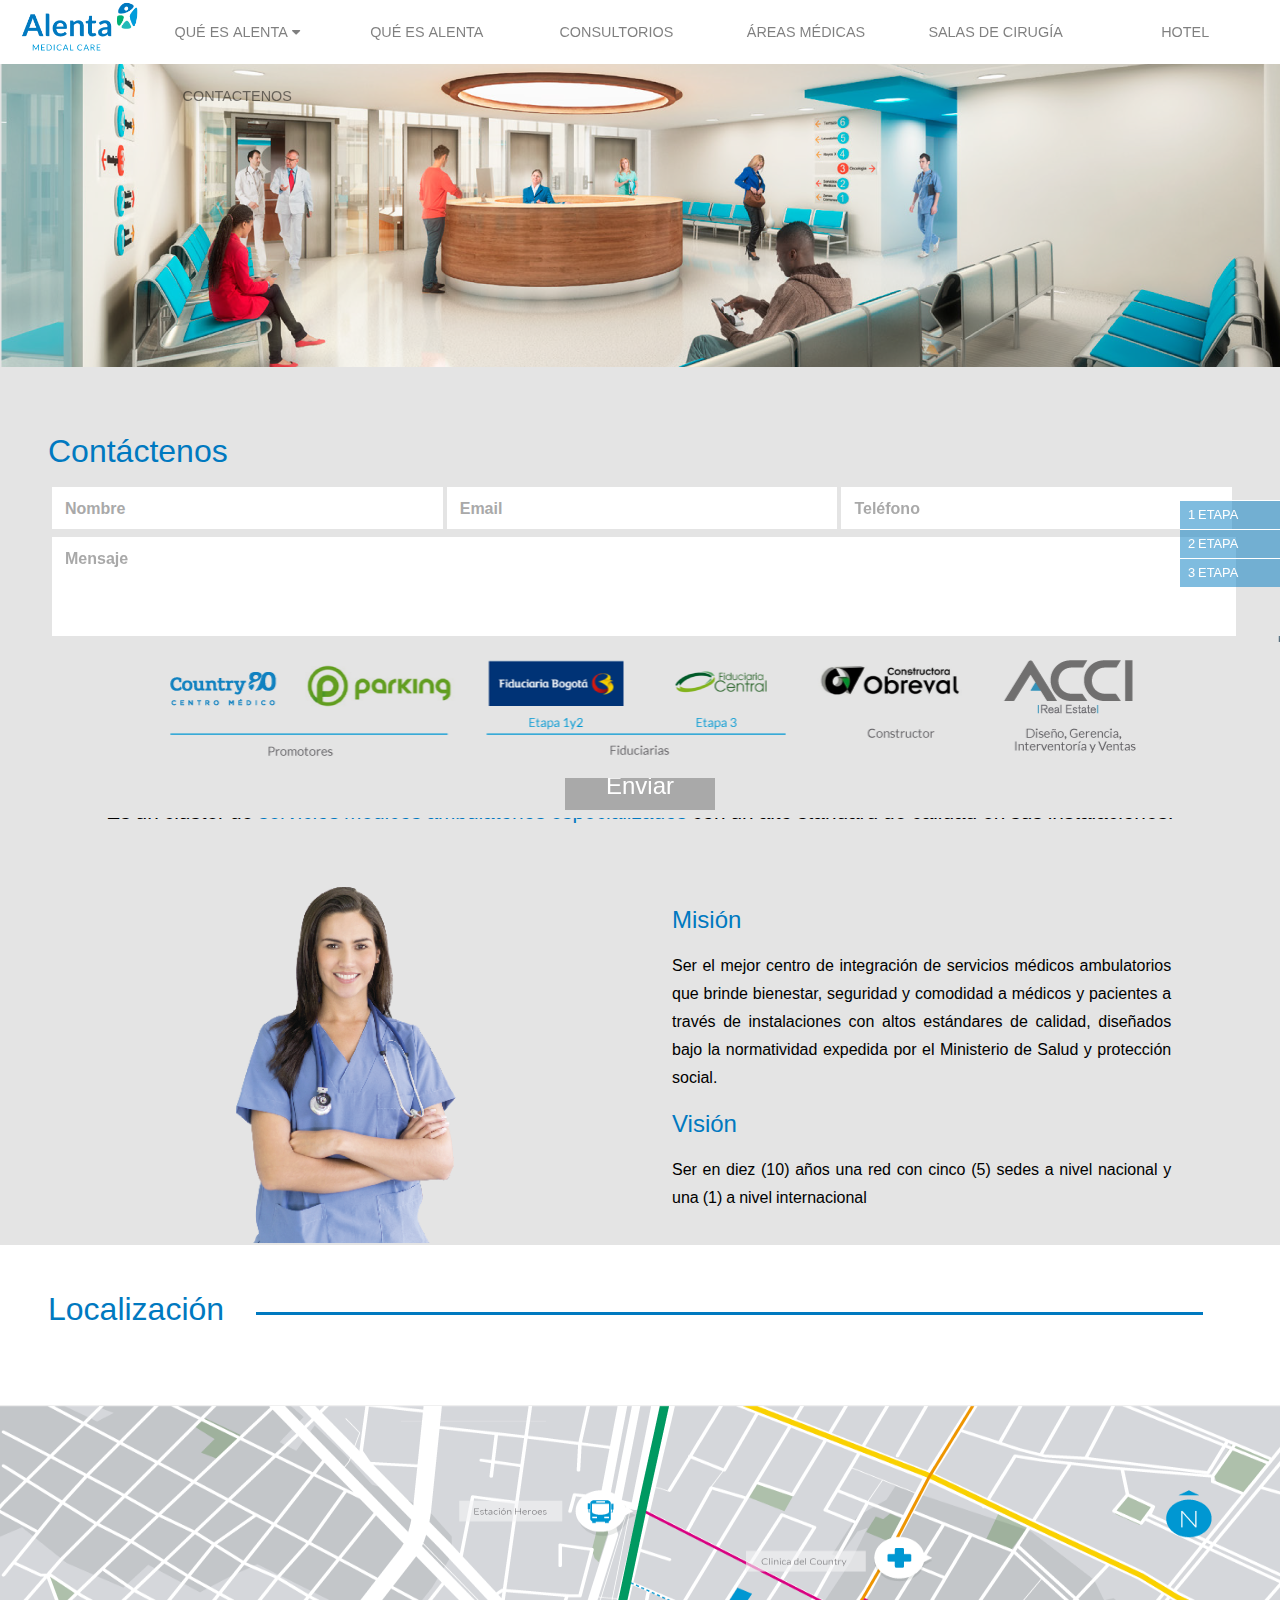
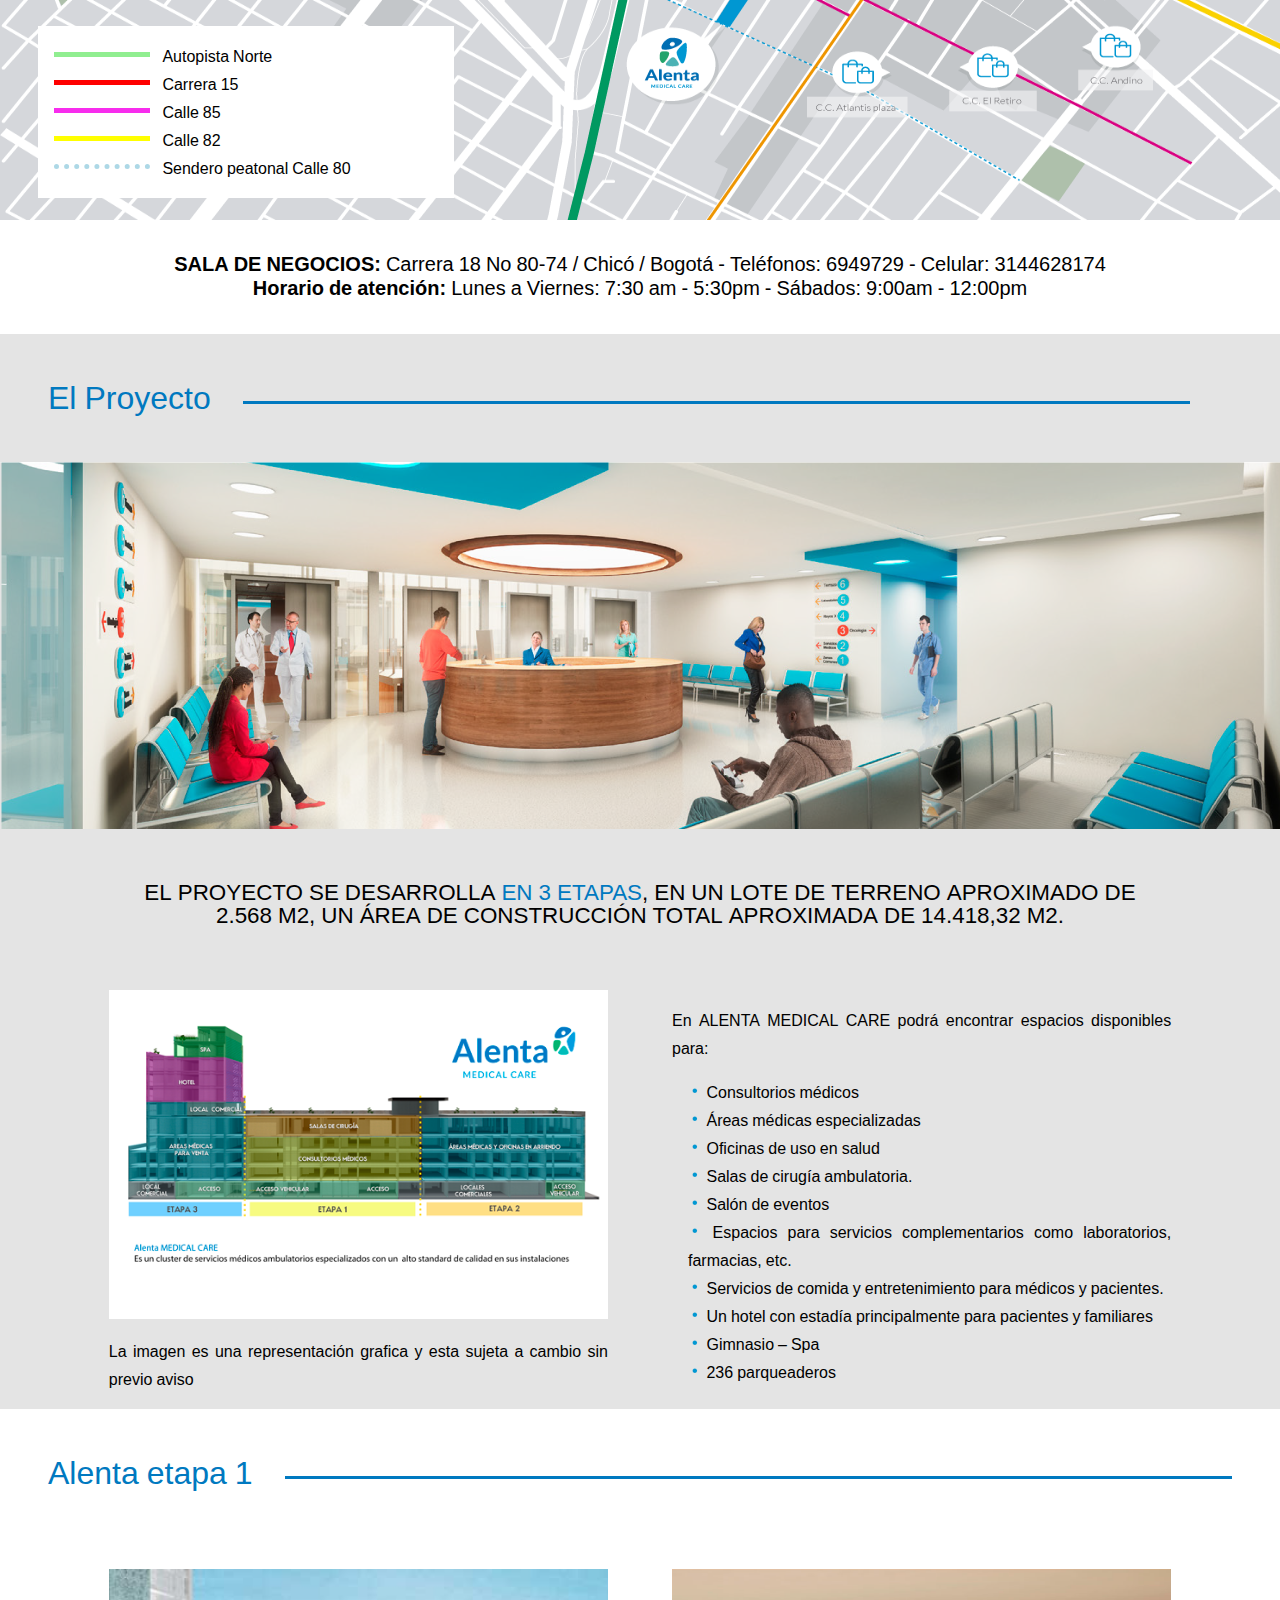
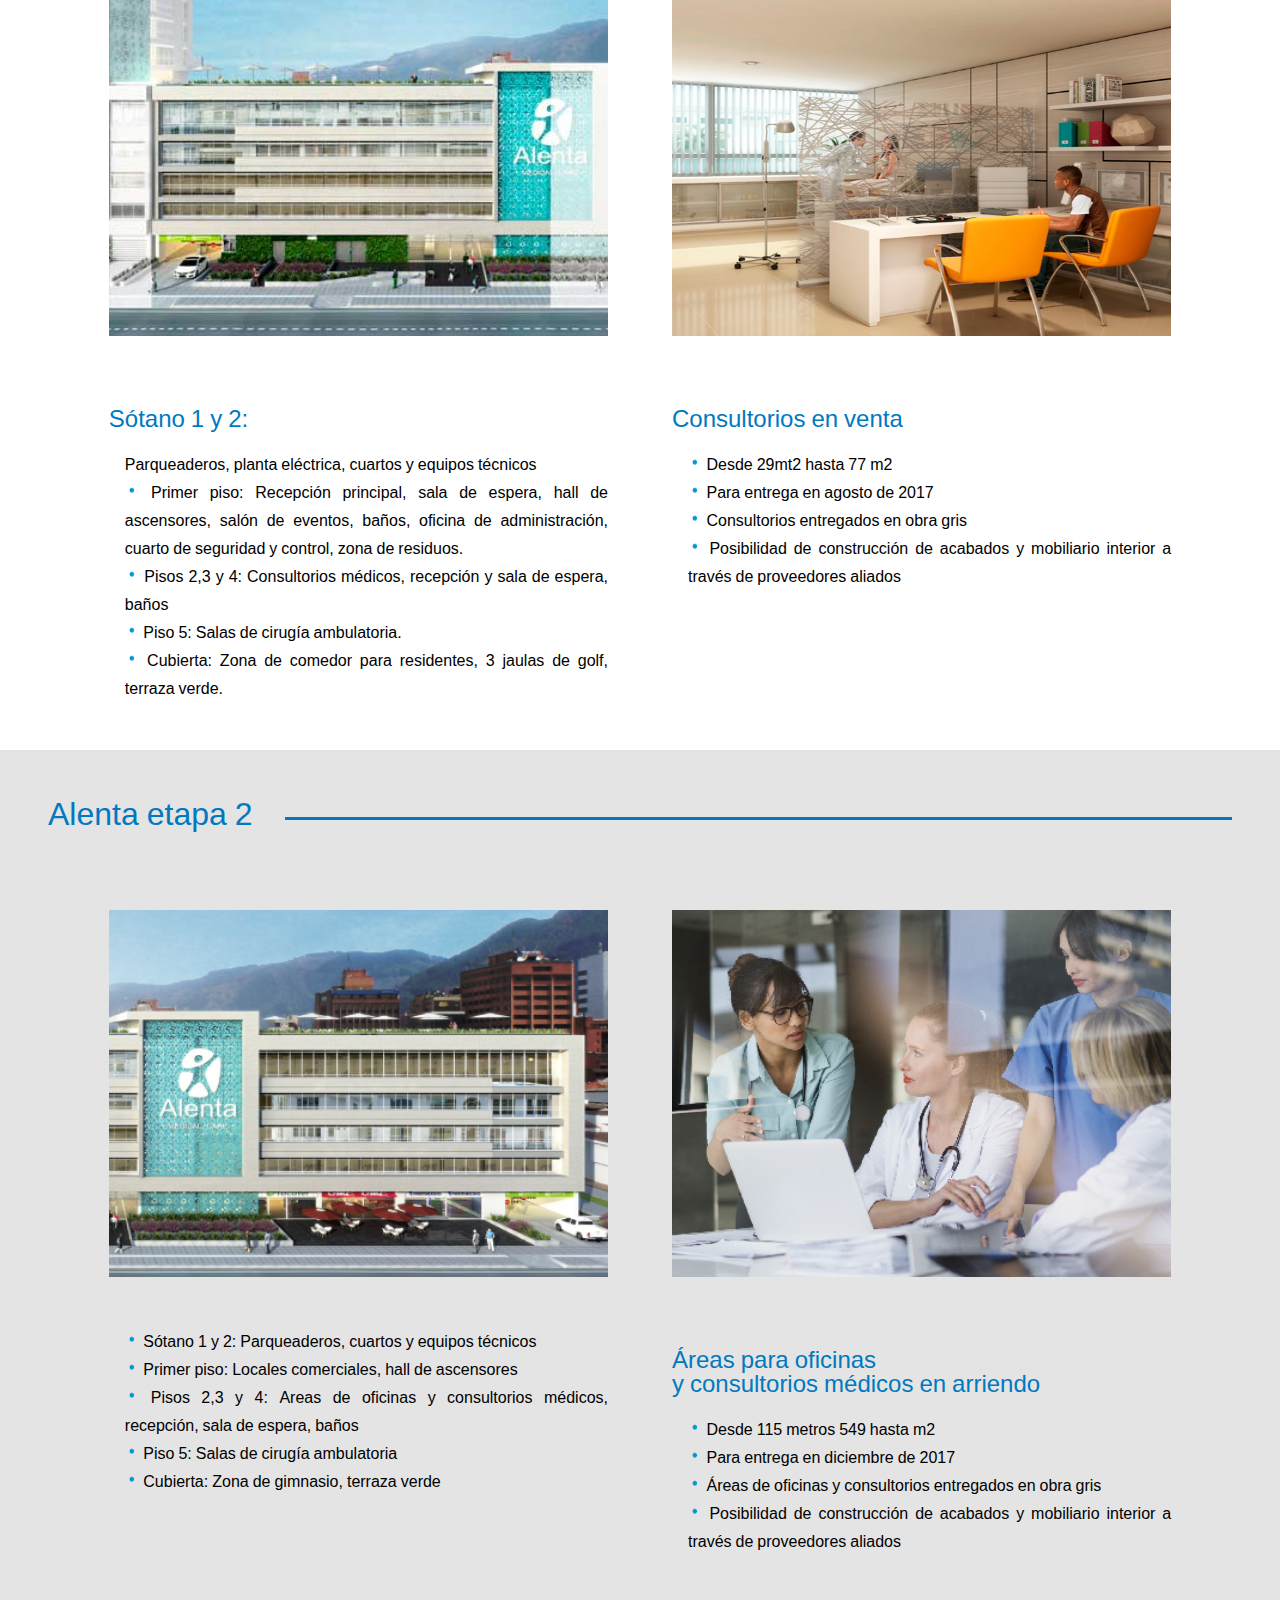
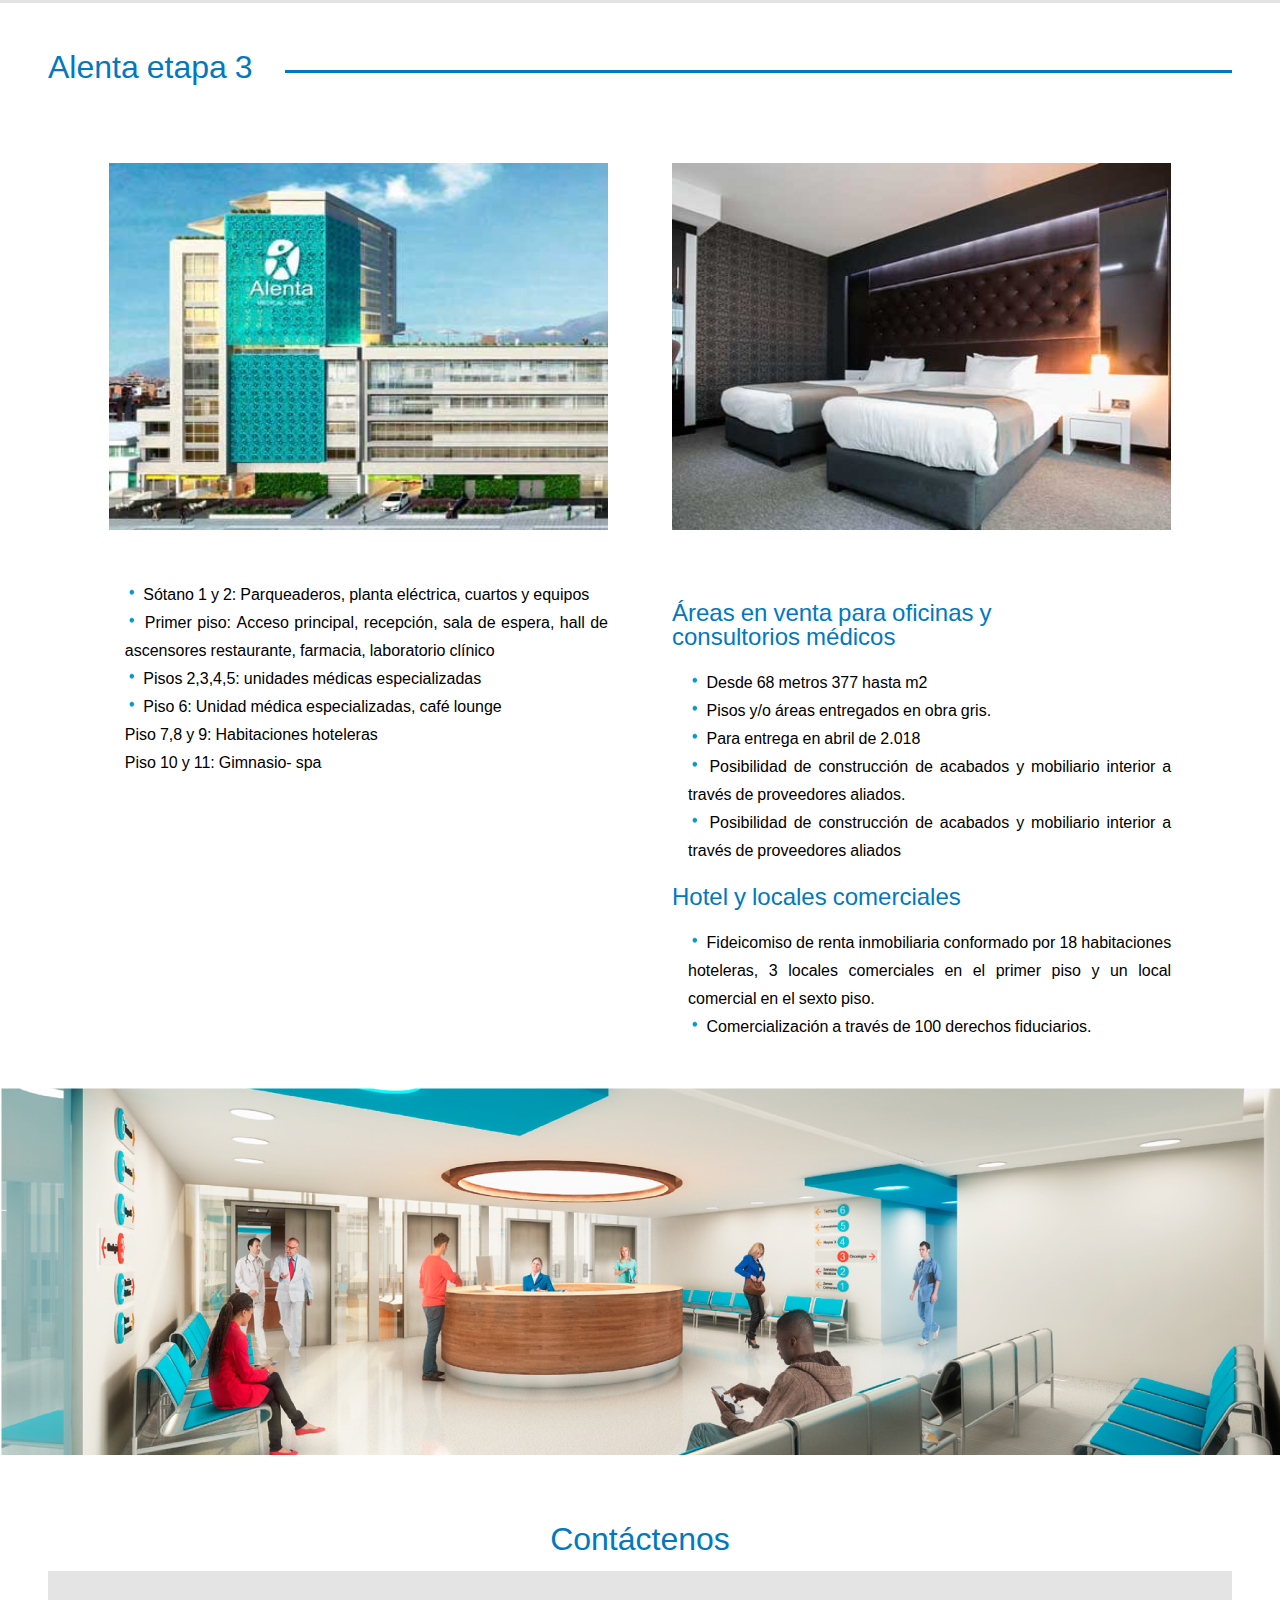
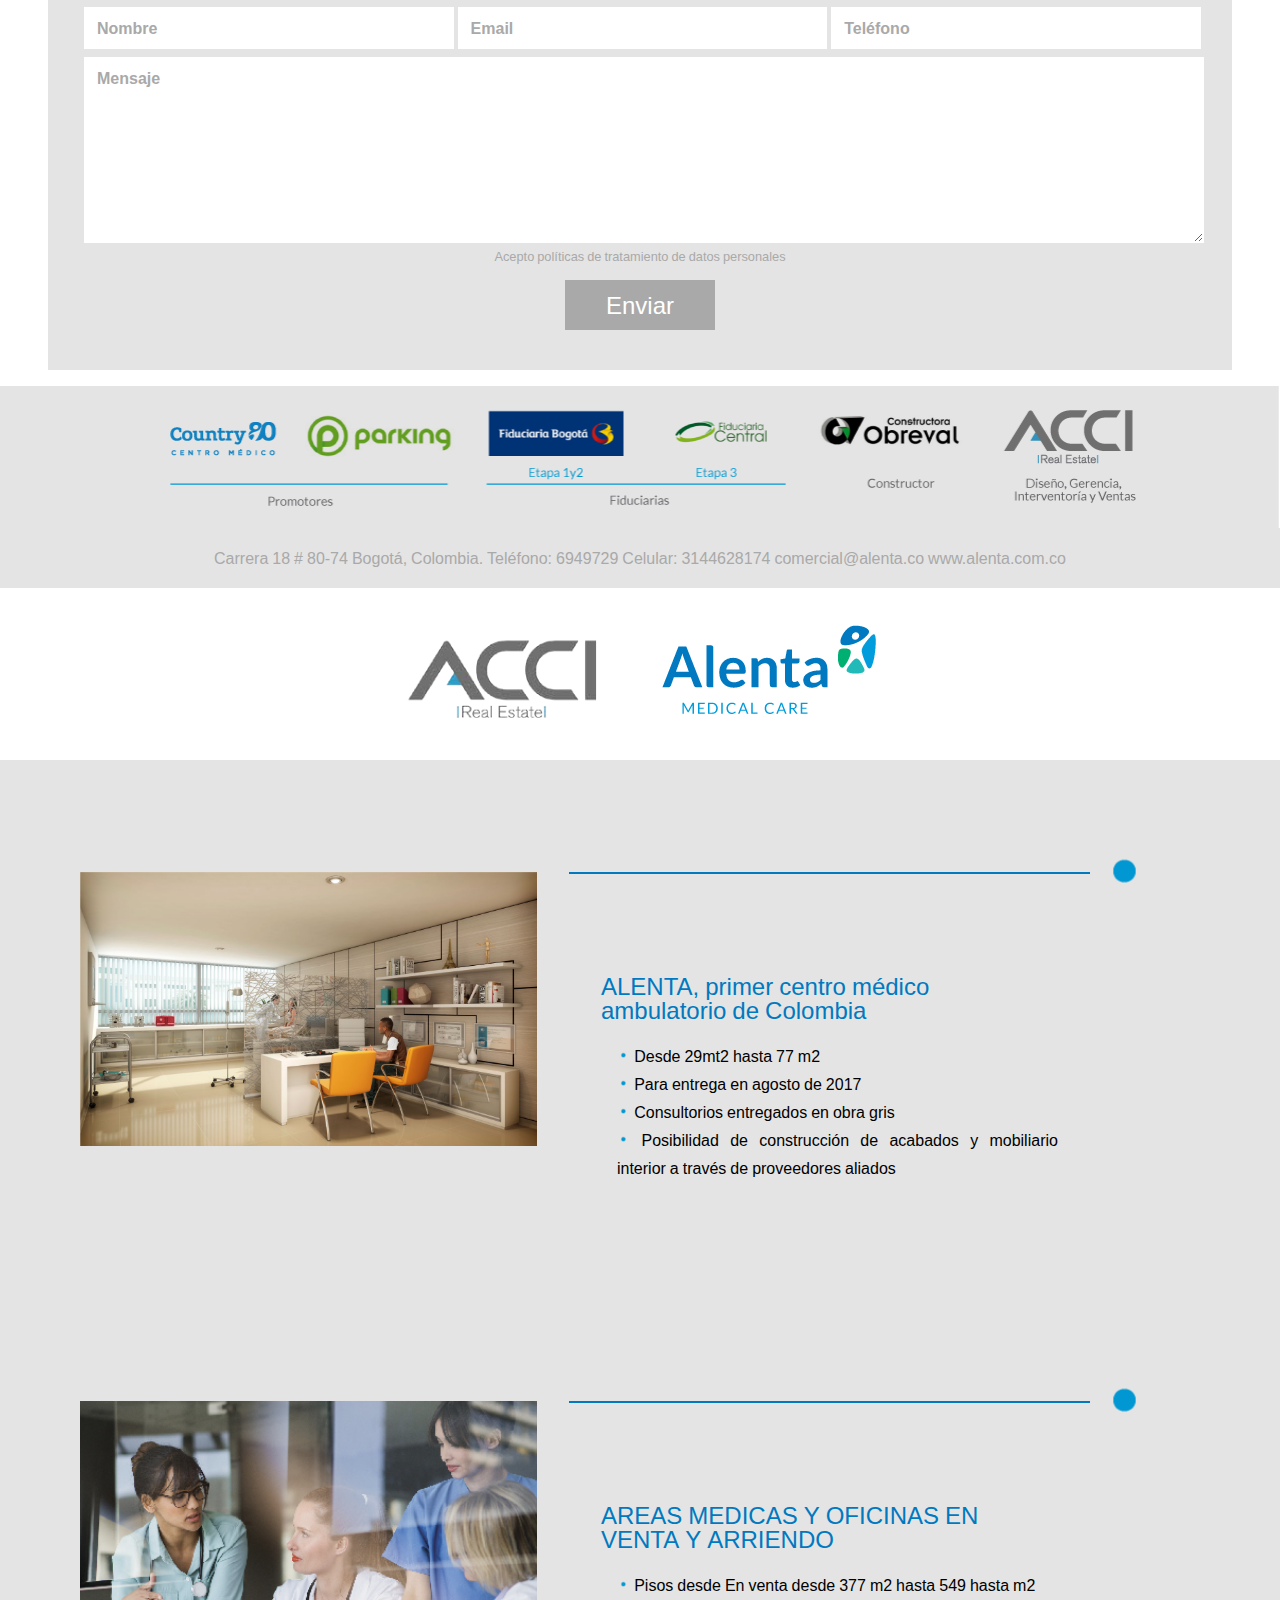
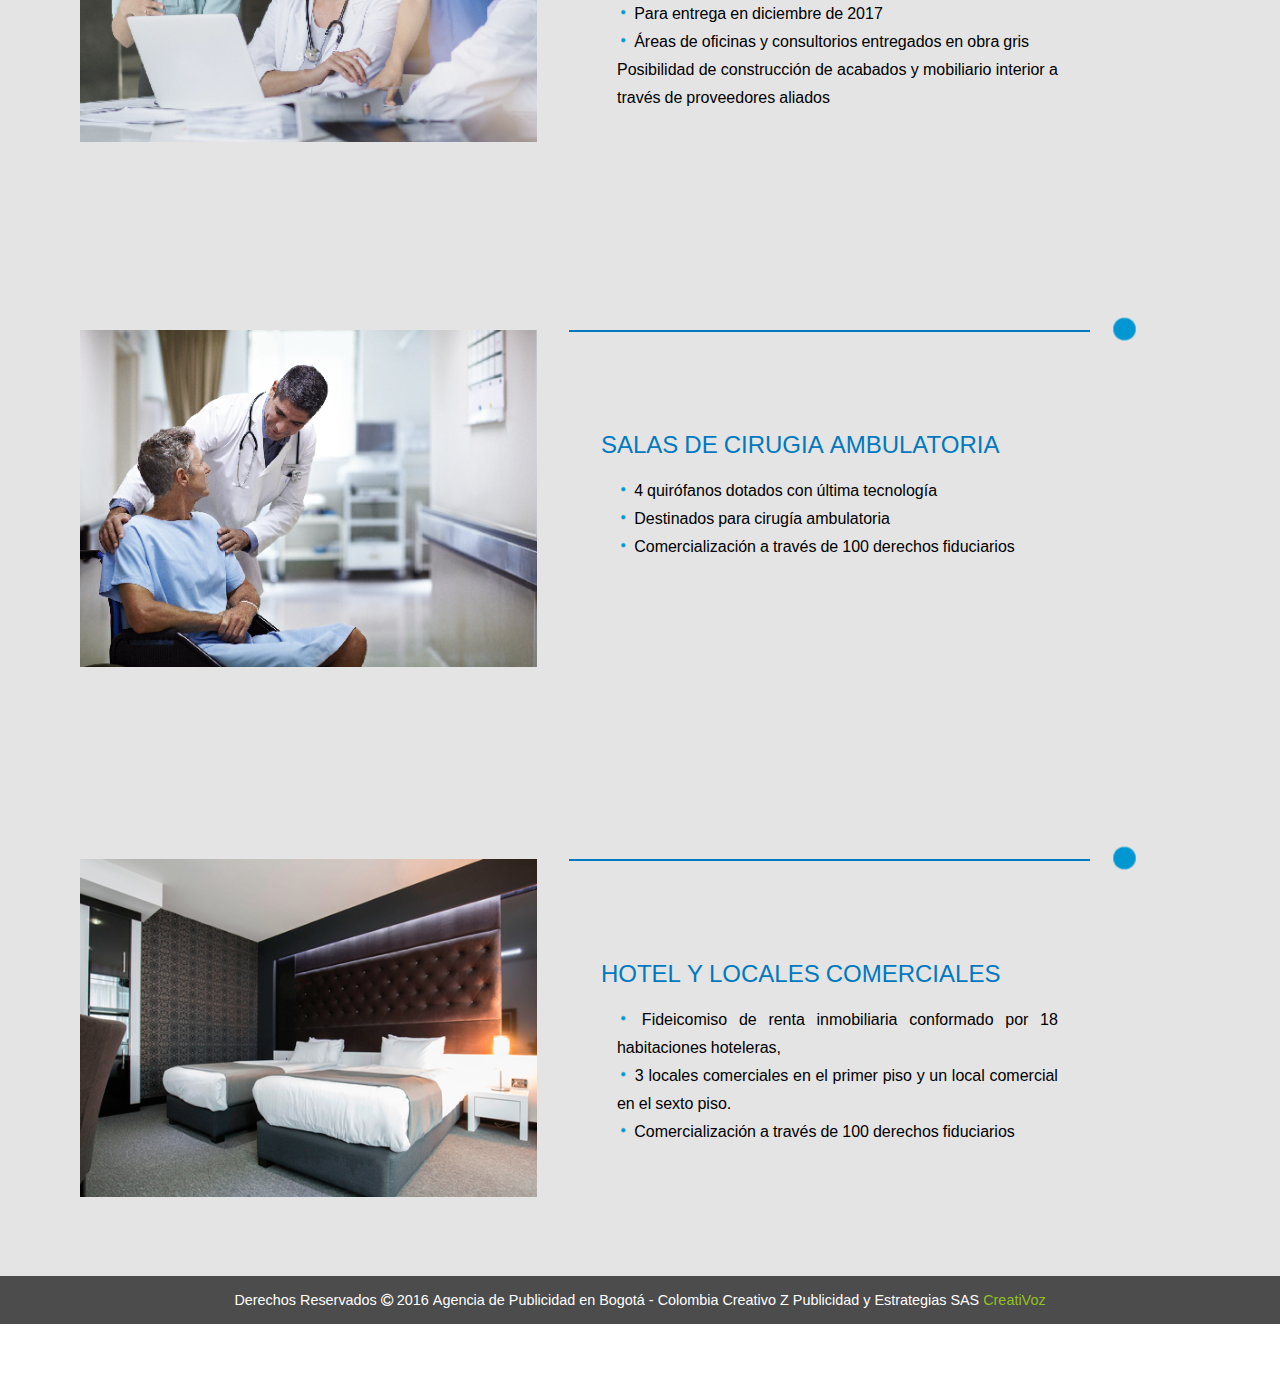
<file: index.html>
<!DOCTYPE html><html lang="en"><head><meta charset="UTF-8"><meta name="HandheldFriendly" content="True"><meta name="MobileOptimized" content="320"><meta name="viewport" content="width=device-width,initial-scale=1,user-scalable=no"><meta http-equiv="X-UA-Compatible" content="ie=edge"><link rel="profile" href="http://gmpg.org/xfn/11"><title>Alenta</title><meta name="description" content="Alenta primer centro médico ambulatorio de Colombia"><link rel="shortcut icon" href="images/favicon.png"><!-- inject:css --><link rel="stylesheet" href="styles/style.min.css"><!-- endinject --><script src="scripts/vendors/selectivizr.js"></script><!--[if (gte IE 6)&(lte IE 8)]>
      <script type="text/javascript" src="scripts/vendros/selectivizr.js"></script>
      <noscript><link rel="stylesheet" href="[fallback css]" /></noscript>
    <![endif]--></head><body><!--[if lt  IE  8]>
    <p  class="browsehappy">
      Est&#225;s usando  un  navegador <strong>desactualizado</strong>.
      Por favor <a  href="http://browsehappy.com/">actualiza  tu  navegador</a>
      Para  mejorar la  experiencia..
    </p>
  <![endif]--><div id="app"><div id="contenedor"><!-- Header --><header id="header" class="header"><picture class="header__picture" id="header-picture"><a href="#"><img src="images/alenta-medical-care.png" alt="" class="header__image"> </a><!-- <a href="" class="gotoalenta" id="boton-alenta">
                <img src="images/alenta-medical-care.png" alt="" class="header__image">
              </a> --></picture><div class="header__boton" id="header__boton"><button><span><i class="fa fa-bars fa-2x" aria-hidden="true"></i> </span><span><i class="fa fa-window-close-o fa-2x" aria-hidden="true"></i></span></button></div><nav class="header__nav" id="top__navbar"><ul id="navbar" class="header__nav--responsive first__level"><li class="item dropdown__firstlevel" id="dropdown__firstlevel"><a href="#alenta">Qué es Alenta <i class="fa fa-caret-down" aria-hidden="true"></i></a><ul class="dropdown second__level" id="dropdown__secondlevel"><li class="item"><a href="#alenta">¿Qué es Alenta?</a></li><li class="item"><a href="#localizacion">Localización</a></li><li class="item"><a href="#proyecto">El Proyecto</a></li></ul></li><li class="item" id="link-alenta"><a href="" class="gotoalenta">Qué es Alenta</a></li><li class="item"><a href="" class="gotoconsultorio">Consultorios</a></li><li class="item"><a href="" class="gotomedicas">Áreas Médicas</a></li><li class="item"><a href="" class="gotocirugias">Salas de Cirugía</a></li><li class="item"><a href="" class="gotohotel">Hotel</a></li><li class="item"><a href="" class="gotocontactanos">Contactenos</a></li></ul></nav></header><div class="loader"></div><!-- Slider --><section class="slider__container" id="slider"><div class="flexslider flexslider__principal" id="flexslider__principal"><ul class="slides"><li class="flexslider__item slide__alenta"><picture class="flexslider__picture"><img class="flexslider__image" src="images/slide1.jpg" height="600" alt="Slider Principal"><div class="flexslider__text text--right"><h3>Alenta</h3><p>Primer Centro de Servicios Médicos Ambulatorios<br>y Complementarios de Colombia.</p></div><div class="formulario formulario-slider"></div></picture></li><li class="flexslider__item slide__cirugia"><picture class="flexslider__picture"><img class="flexslider__image" src="images/slide2.jpg" height="600" alt="Slider Principal"><div class="flexslider__text text--right"><h3>Salas de Cirugía:</h3><p>Podrán acceder los médicos cirujanos<br>para sus procedimientos ambulatorios<br>a través de los convenios que se establezcan.</p></div><div class="formulario formulario-slider"></div></picture></li><li class="flexslider__item slide__area-medica"><picture class="flexslider__picture"><img class="flexslider__image" src="images/slide3.jpg" height="600" alt="Slider Principal"><div class="flexslider__text text--left"><h3>Áreas médicas y oficinas de servicios médicos</h3><p>Hasta 549 m2 por piso en la etapa 2<br>Hasta 377 m2 por piso en la etapa 3</p></div><div class="formulario formulario-slider"></div></picture></li><li class="flexslider__item slide__hotel"><picture class="flexslider__picture"><img class="flexslider__image" src="images/slide4.jpg" height="600" alt="Slider Principal"><div class="flexslider__text text--right"><h3>Hotel</h3><p><strong>Diseñado</strong>, especialmente para la estadía corta<br>de pacientes y familiares que viajan a sus tratamientos médicos.</p></div><div class="formulario formulario-slider"></div></picture></li><li class="flexslider__item slide__consultorio"><picture class="flexslider__picture"><img class="flexslider__image" src="images/slide5.jpg" height="600" alt="Slider Principal"><div class="flexslider__text text--left"><h3>Consultorios</h3><p>Primer centro médico ambulatorio de Colombia<br>Desde 29 m2 en adelante</p></div><div class="formulario formulario-slider"></div></picture></li></ul></div><footer class="footer__section"><div class="footer__container"><div class="footer__item"></div><div class="footer__item flexslider flexslider__mini"><ul class="slides"><li class="flexslider__mini__item slide__alenta"><picture class="flexslider__mini__picture"><img class="flexslider__mini__image" src="images/slide1.jpg" height="400" alt="Slider Principal"></picture></li><li class="flexslider__mini__item slide__cirugia"><picture class="flexslider__mini__picture"><img class="flexslider__mini__image" src="images/slide2.jpg" height="400" alt="Slider Principal"></picture></li><li class="flexslider__mini__item slide__area-medica"><picture class="flexslider__mini__picture"><img class="flexslider__mini__image" src="images/slide3.jpg" height="400" alt="Slider Principal"></picture></li><li class="flexslider__mini__item slide__hotel"><picture class="flexslider__mini__picture"><img class="flexslider__mini__image" src="images/slide4.jpg" height="400" alt="Slider Principal"></picture></li><li class="flexslider__mini__item slide__consultorio"><picture class="flexslider__mini__picture"><img class="flexslider__mini__image" src="images/slide5.jpg" height="400" alt="Slider Principal"></picture></li></ul></div><div class="footer__item footer__item__contact"><i class="fa fa-map-marker fa-3x" aria-hidden="true"></i><div class="footer__item__title"><h3>Sala de negocios:</h3><address><strong>Dirección:</strong> Carrera 18 # 80-74<br>Bogota-Colombia</address></div></div><div class="footer__item footer__item__contact"><i class="fa fa-mobile fa-3x" aria-hidden="true"></i><div class="footer__item__title"><h3>Números de contacto:</h3><address><strong>Teléfono:</strong> 6949729<br><strong>Celular:</strong> 310 2 47 62 54</address></div></div></div></footer></section><!-- Contenido --><section class="contenido" id="contenido"><!-- Sección Alenta --><article class="contenido__alenta seccion__alenta"><!-- Alenta ~> Alenta --><section class="contenido__seccion acerca"><div id="alenta" class="contenido__seccion"></div><h2 class="contenido__titulo">Qué es Alenta?</h2><div class="alenta-definicion"><p>Es un cluster de <span>servicios médicos ambulatorios especializados</span> con un alto standard de calidad en sus instalaciones.</p></div><div class="contenido__container"><div class="contenido__texto"><h3>Misión</h3><p>Ser el mejor centro de integración de servicios médicos ambulatorios que brinde bienestar, seguridad y comodidad a médicos y pacientes a través de instalaciones con altos estándares de calidad, diseñados bajo la normatividad expedida por el Ministerio de Salud y protección social.</p><h3>Visión</h3><p>Ser en diez (10) años una red con cinco (5) sedes a nivel nacional y una (1) a nivel internacional</p></div><div class="contenido__texto"><!--<img src="images/logo2.png" alt="" />--></div><div class="contenido__texto"><img src="images/que-es-alenta.png" alt=""></div></div><picture class="contenido__seccion__banner barra-alenta"><img src="images/barra1.png" alt=""></picture></section><!-- Alenta ~> Localización --><section class="contenido__seccion localizacion"><div id="localizacion" class="contenido__seccion"></div><h2 class="contenido__titulo">Localización</h2><div class="contenido__container"><div class="contenido__texto localizacion-mapa" id="localizacion-left"><img class="imagen-localizacion" src="images/localizacion.png" alt=""><div class="localizacion__items"><p class="localizacion__item">Autopista Norte</p><p class="localizacion__item">Carrera 15</p><p class="localizacion__item">Calle 85</p><p class="localizacion__item">Calle 82</p><p class="localizacion__item">Sendero peatonal Calle 80</p></div><div class="localizacion_direccion"><address class="localizacion_direccion-item oficina"><strong>Sala de negocios:</strong> Carrera 18 No 80-74 / Chicó / Bogotá - Teléfonos: 6949729 - Celular: 3144628174</address><p class="localizacion_direccion-item horario"><strong>Horario de atención:</strong> Lunes a Viernes: 7:30 am - 5:30pm - Sábados: 9:00am - 12:00pm</p></div></div></div><picture class="contenido__seccion__banner barra-localizacion"><img src="images/barra2.png" alt=""></picture></section><!-- Alenta ~> Proyecto --><section class="contenido__seccion localizacion proyecto"><div id="proyecto" class="contenido__seccion"></div><h2 class="contenido__titulo">El Proyecto</h2><header class="proyecto-header"><img src="images/banner-proyecto.jpeg" alt="El Proyecto"> <img src="images/etapas.jpeg" alt="Etapas"><p>El proyecto se desarrolla <span>en 3 etapas</span>, en un lote de terreno aproximado de 2.568 m2, un área de construcción total aproximada de 14.418,32 m2.</p></header><div class="contenido__container"><div class="contenido__texto"><p>En ALENTA MEDICAL CARE podrá encontrar espacios disponibles para:</p><ul><li><img src="images/logo2.png" alt=""> <span>Consultorios médicos</span></li><li><img src="images/logo2.png" alt=""> <span>Áreas médicas especializadas</span></li><li><img src="images/logo2.png" alt=""> <span>Oficinas de uso en salud</span></li><li><img src="images/logo2.png" alt=""> <span>Salas de cirugía ambulatoria.</span></li><li><img src="images/logo2.png" alt=""> <span>Salón de eventos</span></li><li><img src="images/logo2.png" alt=""> <span>Espacios para servicios complementarios como laboratorios, farmacias, etc.</span></li><li><img src="images/logo2.png" alt=""> <span>Servicios de comida y entretenimiento para médicos y pacientes.</span></li><li><img src="images/logo2.png" alt=""> <span>Un hotel con estadía principalmente para pacientes y familiares</span></li><li><img src="images/logo2.png" alt=""> <span>Gimnasio – Spa</span></li><li><img src="images/logo2.png" alt=""> <span>236 parqueaderos</span></li></ul></div><div class="contenido__texto"><img class="hide" src="images/logo2.png" alt=""></div><div class="contenido__texto" id="proyecto-left"><img src="images/proyecto.png" alt=""><p>La imagen es una representación grafica y esta sujeta a cambio sin previo aviso</p></div></div><picture class="contenido__seccion__banner barra-proyectos"><img src="images/barra3.png" alt=""></picture></section><!-- Alenta ~> Etapa 1 --><section class="contenido__seccion localizacion etapa1"><div id="etapa1" class="contenido__seccion"></div><h2 class="contenido__titulo">Alenta <span>etapa 1</span></h2><div class="contenido__container"><div class="contenido__texto"><img src="images/etapa1-2.png" alt="" class="etapa1"><h3>Consultorios en venta</h3><ul><li><img src="images/logo2.png" alt=""> <span>Desde 29mt2 hasta 77 m2</span></li><li><img src="images/logo2.png" alt=""> <span>Para entrega en agosto de 2017</span></li><li><img src="images/logo2.png" alt=""> <span>Consultorios entregados en obra gris</span></li><li><img src="images/logo2.png" alt=""> <span>Posibilidad de construcción de acabados y mobiliario interior a través de proveedores aliados</span></li></ul></div><div class="contenido__texto"><img class="hide" src="images/logo2.png" alt=""></div><div class="contenido__texto" id="etapa1-left"><img src="images/etapa1.jpg" alt="" class="etapa1"><h3>Sótano 1 y 2:</h3><ul><li>Parqueaderos, planta eléctrica, cuartos y equipos técnicos</li><li><img src="images/logo2.png" alt=""> <span>Primer piso: Recepción principal, sala de espera, hall de ascensores, salón de eventos, baños, oficina de administración, cuarto de seguridad y control, zona de residuos.</span></li><li><img src="images/logo2.png" alt=""> <span>Pisos 2,3 y 4: Consultorios médicos, recepción y sala de espera, baños</span></li><li><img src="images/logo2.png" alt=""> <span>Piso 5: Salas de cirugía ambulatoria.</span></li><li><img src="images/logo2.png" alt=""> <span>Cubierta: Zona de comedor para residentes, 3 jaulas de golf, terraza verde.</span></li></ul></div></div></section><!-- Alenta ~> Etapa 2 --><section class="contenido__seccion localizacion etapa2"><div id="etapa2" class="contenido__seccion"></div><h2 class="contenido__titulo">Alenta <span>etapa 2</span></h2><div class="contenido__container"><div class="contenido__texto"><img src="images/etapa2-2.png" alt="" class="etapa1"><h3>Áreas para oficinas<br>y consultorios médicos en arriendo</h3><ul><li><img src="images/logo2.png" alt=""> <span>Desde 115 metros 549 hasta m2</span></li><li><img src="images/logo2.png" alt=""> <span>Para entrega en diciembre de 2017</span></li><li><img src="images/logo2.png" alt=""> <span>Áreas de oficinas y consultorios entregados en obra gris</span></li><li><img src="images/logo2.png" alt=""> <span>Posibilidad de construcción de acabados y mobiliario interior a través de proveedores aliados</span></li></ul></div><div class="contenido__texto"><img class="hide" src="images/logo2.png" alt=""></div><div class="contenido__texto" id="etapa2-left"><img src="images/etapa2.jpg" alt="" class="etapa1"><ul><li><img src="images/logo2.png" alt=""> <span>Sótano 1 y 2: Parqueaderos, cuartos y equipos técnicos</span></li><li><img src="images/logo2.png" alt=""> <span>Primer piso: Locales comerciales, hall de ascensores</span></li><li><img src="images/logo2.png" alt=""> <span>Pisos 2,3 y 4: Areas de oficinas y consultorios médicos, recepción, sala de espera, baños</span></li><li><img src="images/logo2.png" alt=""> <span>Piso 5: Salas de cirugía ambulatoria</span></li><li><img src="images/logo2.png" alt=""> <span>Cubierta: Zona de gimnasio, terraza verde</span></li></ul></div></div></section><!-- Alenta ~> Etapa 3 --><section class="contenido__seccion localizacion etapa3"><div id="etapa3" class="contenido__seccion"></div><h2 class="contenido__titulo">Alenta <span>etapa 3</span></h2><div class="contenido__container"><div class="contenido__texto"><img src="images/etapa3-2.png" alt="" class="etapa1"><h3>Áreas en venta para oficinas y<br>consultorios médicos</h3><ul><li><img src="images/logo2.png" alt=""> <span>Desde 68 metros 377 hasta m2</span></li><li><img src="images/logo2.png" alt=""> <span>Pisos y/o áreas entregados en obra gris.</span></li><li><img src="images/logo2.png" alt=""> <span>Para entrega en abril de 2.018</span></li><li><img src="images/logo2.png" alt=""> <span>Posibilidad de construcción de acabados y mobiliario interior a través de proveedores aliados.</span></li><li><img src="images/logo2.png" alt=""> <span>Posibilidad de construcción de acabados y mobiliario interior a través de proveedores aliados</span></li></ul><h3>Hotel y locales comerciales</h3><ul><li><img src="images/logo2.png" alt=""> <span>Fideicomiso de renta inmobiliaria conformado por 18 habitaciones hoteleras, 3 locales comerciales en el primer piso y un local comercial en el sexto piso.</span></li><li><img src="images/logo2.png" alt=""> <span>Comercialización a través de 100 derechos fiduciarios.</span></li></ul></div><div class="contenido__texto"><img class="hide" src="images/logo2.png" alt=""></div><div class="contenido__texto" id="etapa3-left"><img src="images/etapa3.jpg" alt="" class="etapa1"><ul><li><img src="images/logo2.png" alt=""> <span>Sótano 1 y 2: Parqueaderos, planta eléctrica, cuartos y equipos</span></li><li><img src="images/logo2.png" alt=""> <span>Primer piso: Acceso principal, recepción, sala de espera, hall de ascensores restaurante, farmacia, laboratorio clínico</span></li><li><img src="images/logo2.png" alt=""> <span>Pisos 2,3,4,5: unidades médicas especializadas</span></li><li><img src="images/logo2.png" alt=""> <span>Piso 6: Unidad médica especializadas, café lounge<br>Piso 7,8 y 9: Habitaciones hoteleras<br>Piso 10 y 11: Gimnasio- spa</span></li></ul></div></div></section><!-- Alenta ~> Contactenos --><section class="contenido__seccion localizacion contactenos"><div id="contactenos" class="contenido__seccion"></div><picture class="contacto-banner"><img src="images/banner-contacto.jpeg" alt=""></picture><h2 class="contenido__titulo">Contáctenos</h2><div class="contenido__container"><div class="contenido__texto contenido__texto-formulario"><div class="formulario" id="formulario_alenta"></div></div></div><img class="promotores-banner" src="images/patrocinadores.png" alt=""><!-- Alenta ~> Dirección --><address class="alenta-address">Carrera 18 # 80-74 Bogotá, Colombia. Teléfono: 6949729 Celular: 3144628174 comercial@alenta.co www.alenta.com.co</address></section><!-- Alenta ~> Footer --><footer class="footer footer__alenta"><picture class=""><img src="images/logo.png" alt=""></picture><picture class=""><img src="images/alenta-medical-care.png" alt=""></picture></footer><!-- Menu Flotante --><nav class="menu-flotante"><ul class="menu-flotante-contenedor" id="menu-flotante-contenedor"><li class="menu-flotante-item"><a href="#etapa1"><span>1 Etapa</span></a></li><li class="menu-flotante-item"><a href="#etapa2"><span>2 Etapa</span></a></li><li class="menu-flotante-item"><a href="#etapa3"><span>3 Etapa</span></a></li></ul></nav></article><!-- Sección Consultorios --><article class="contenido__alenta seccion__consultorios"><div id="consultorios" class="contenido__seccion"></div><section class="contenido__seccion acerca localizacion consultorios"><div class="contenido__container"><div class="contenido__texto"><h3>ALENTA, primer centro médico<br>ambulatorio de Colombia</h3><ul><li><img src="images/logo2.png" alt=""> <span>Desde 29mt2 hasta 77 m2</span></li><li><img src="images/logo2.png" alt=""> <span>Para entrega en agosto de 2017</span></li><li><img src="images/logo2.png" alt=""> <span>Consultorios entregados en obra gris</span></li><li><img src="images/logo2.png" alt=""> <span>Posibilidad de construcción de acabados y mobiliario interior a través de proveedores aliados</span></li></ul></div><div class="contenido__texto"><img src="images/logo2.png" alt=""></div><div class="contenido__texto"><img src="images/consultorio.jpg" alt="Consultorio Img"></div></div></section></article><!-- Sección Áreas Médicas --><article class="contenido__alenta seccion__areas"><div id="areas" class="contenido__seccion"></div><section class="contenido__seccion acerca localizacion consultorios areas-medicas"><div class="contenido__container"><div class="contenido__texto"><h3>AREAS MEDICAS Y OFICINAS EN VENTA Y ARRIENDO</h3><ul><li><img src="images/logo2.png" alt=""> <span>Pisos desde En venta desde 377 m2 hasta 549 hasta m2</span></li><li><img src="images/logo2.png" alt=""> <span>Para entrega en diciembre de 2017</span></li><li><img src="images/logo2.png" alt=""> <span>Áreas de oficinas y consultorios entregados en obra gris<br>Posibilidad de construcción de acabados y mobiliario interior a través de proveedores aliados</span></li></ul></div><div class="contenido__texto"><img src="images/logo2.png" alt=""></div><div class="contenido__texto"><img src="images/etapa2-2.png" alt="Areas Medicas Img"></div></div></section></article><!-- Sección Cirugía --><article class="contenido__alenta seccion__cirugia"><div id="cirugias" class="contenido__seccion"></div><section class="contenido__seccion acerca localizacion consultorios cirugia"><div class="contenido__container"><div class="contenido__texto"><h3>SALAS DE CIRUGIA AMBULATORIA</h3><ul><li><img src="images/logo2.png" alt=""> <span>4 quirófanos dotados con última tecnología</span></li><li><img src="images/logo2.png" alt=""> <span>Destinados para cirugía ambulatoria</span></li><li><img src="images/logo2.png" alt=""> <span>Comercialización a través de 100 derechos fiduciarios</span></li></ul></div><div class="contenido__texto"><img src="images/logo2.png" alt=""></div><div class="contenido__texto"><img src="images/sala-cirugia.png" alt="Areas Medicas Img"></div></div></section></article><!-- Sección Hotel --><article class="contenido__alenta seccion__hotel"><div id="hotel" class="contenido__seccion"></div><section class="contenido__seccion acerca localizacion consultorios areas-medicas"><div class="contenido__container"><div class="contenido__texto"><h3>HOTEL Y LOCALES COMERCIALES</h3><ul><li><img src="images/logo2.png" alt=""> <span>Fideicomiso de renta inmobiliaria conformado por 18 habitaciones hoteleras,</span></li><li><img src="images/logo2.png" alt=""> <span>3 locales comerciales en el primer piso y un local comercial en el sexto piso.</span></li><li><img src="images/logo2.png" alt=""> <span>Comercialización a través de 100 derechos fiduciarios</span></li></ul></div><div class="contenido__texto"><img src="images/logo2.png" alt=""></div><div class="contenido__texto"><img src="images/hotel.png" alt="Hotel Img"></div></div></section></article><!-- Boton de regresar --> <button class="boton__up" id="boton__up"><a href="" id="button-alenta" class="gototop"><i class="fa fa-caret-up fa-3x"></i></a></button></section><!-- Sección Contacto --><article class="contenido__seccion localizacion contactenos contacto seccion__contacto" id="contacto"><div class="contenido__container"><picture class="contacto-banner"><img src="images/banner-contacto.jpeg" alt=""></picture><h2 class="contenido__titulo">Contáctenos</h2><div class="contenido__texto contenido__texto-formulario"><div class="formulario" id="formulario_contacto"></div></div></div><img class="promotores-banner" src="images/patrocinadores.png" alt=""></article><!-- Créditos --><footer class="footer__creditos" id="footer"><p>Derechos Reservados <i class="fa fa-copyright" aria-hidden="true"></i> 2016 Agencia de Publicidad en Bogotá - Colombia Creativo Z Publicidad y Estrategias SAS <a href="http://creativoz.co/">CreatiVoz</a></p></footer><div id="dialog" title="Alenta" class="formulario__dialog"><p>Tu mensaje ha sido enviado, a la brevedad posible uno de nuestros agentes se estará comunicando con usted</p></div><div class="error"></div></div></div><script src="scripts/vendors/modernizr.js"></script><script>(function (w,i,d,g,e,t,s) {w[d] = w[d]||[];t= i.createElement(g);
        t.async=1;t.src=e;s=i.getElementsByTagName(g)[0];s.parentNode.insertBefore(t, s);
      })(window, document, '_gscq','script','//widgets.getsitecontrol.com/64110/script.js');</script><!-- inject:js --><script src="scripts/main.min.js"></script><!-- endinject --></body></html>
</file>
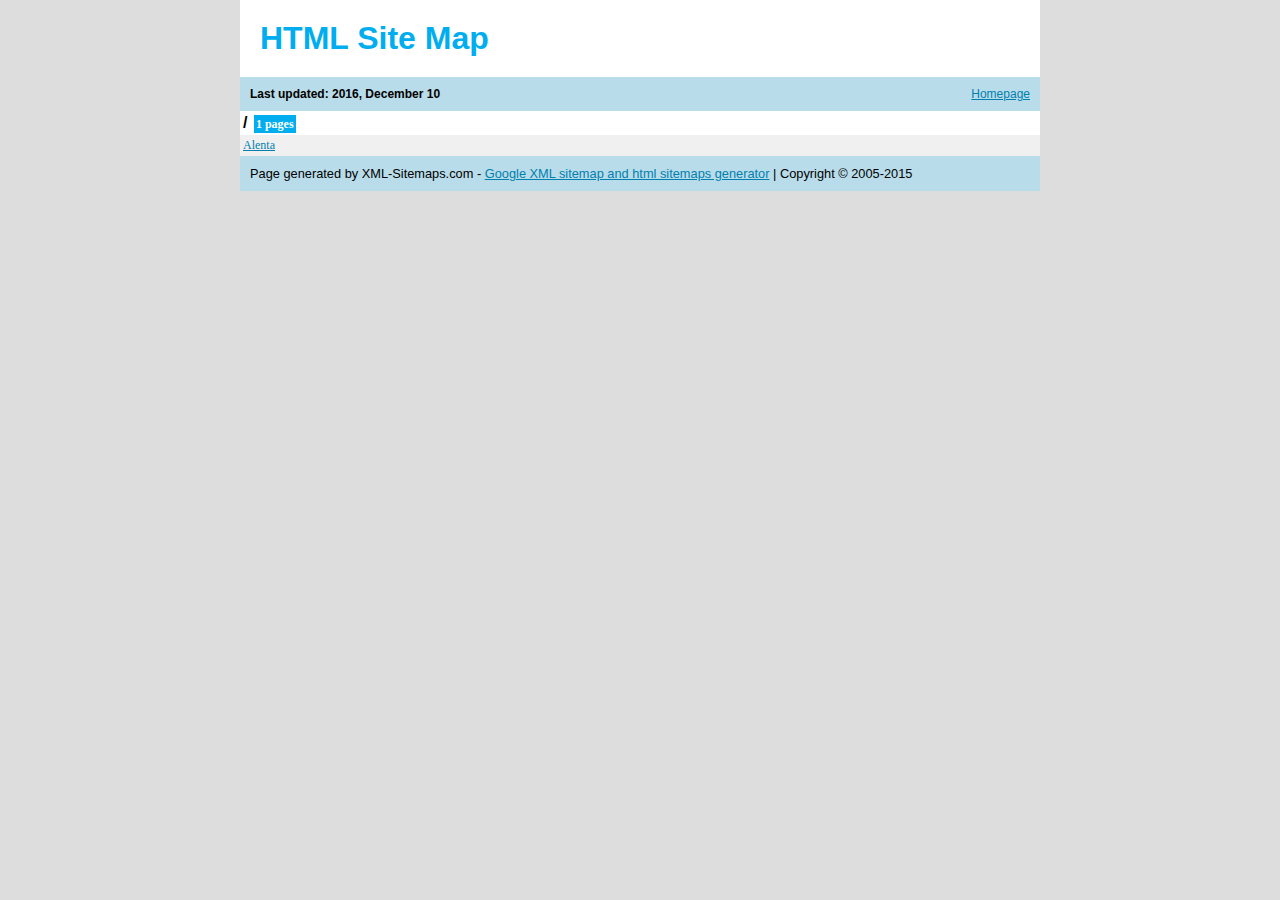
<file: sitemap.html>
<!DOCTYPE html PUBLIC "-//W3C//DTD XHTML 1.0 Transitional//EN" "http://www.w3.org/TR/xhtml1/DTD/xhtml1-transitional.dtd">
<html>
<head>
<title>Site Map  Page 1 - Generated by www.xml-sitemaps.com</title>
<meta http-equiv="Content-type" content="text/html; charset=utf-8" />
<style type="text/css">
body {
background-color: #DDD;
font: normal 80%  "Trebuchet MS", "Helvetica", sans-serif;
margin:0;
text-align:center;
}
#cont{
margin:auto;
width:800px;
text-align:left;
}
a:link,a:visited {
color: #0180AF;
text-decoration: underline;
}
a:hover {
color: #666;
}
h1 {
background-color:#fff;
padding:20px;
color:#00AEEF;
text-align:left;
font-size:32px;
margin:0px;
}
h3 {
font-size:12px;
background-color:#B8DCE9;
margin:0px;
padding:10px;
}
h3 a {
float:right;
font-weight:normal;
display:block;
}
th {
text-align:center;
background-color:#00AEEF;
color:#fff;
padding:4px;
font-weight:normal;
font-size:12px;
}
td {
font-size:12px;
padding:3px;
text-align:left;
}
tr {background: #fff}
tr:nth-child(odd) {background: #f0f0f0}
#footer {
background-color:#B8DCE9;
padding:10px;
}
.pager,.pager a {
background-color:#00AEEF;
color:#fff;
padding:3px;
}
.lhead {
background-color:#fff;
padding:3px;
font-weight:bold;
font-size:16px;
}
.lpart {
background-color:#f0f0f0;
padding:0px;
}
.lpage {
font:normal 12px verdana;
}
.lcount {
background-color:#00AEEF;
color:#fff;
padding:2px;
margin:2px;
font:bold 12px verdana;
}
a.aemphasis {
color:#009;
font-weight:bold;
}
</style>

</head>
<body>
<div id="cont">
<h1>HTML Site Map</h1>
<h3><a href="http://www.alenta.com.co/web">Homepage</a>
Last updated: 2016, December 10
</h3>


<table cellpadding="0" cellspacing="0" border="0" width="100%">

<tr valign="top">
<td class="lpart" colspan="100"><div class="lhead">/
<span class="lcount">1 pages</span></div>

<table cellpadding="0" cellspacing="0" border="0" width="100%">

<tr><td class="lpage"><a href="http://www.alenta.com.co/web/" title="Alenta">Alenta</a></td></tr>
</table>
</td>
</tr>

</table>


<!--
Please note:
You are not allowed to remove the copyright notice below.
Thank you!
www.xml-sitemaps.com
-->
<div id="footer">
Page generated by XML-Sitemaps.com - <a target="_blank" href="https://www.xml-sitemaps.com">Google XML sitemap and html sitemaps generator</a>
|
Copyright &copy; 2005-2015

</div>
</div>
</body>
</html>
</file>
<file: styles/style.min.css>
@charset "UTF-8";a,abbr,acronym,address,applet,article,aside,audio,b,big,blockquote,body,button,canvas,caption,center,cite,code,dd,del,details,dfn,div,dl,dt,em,embed,fieldset,figcaption,figure,footer,form,h1,h2,h3,h4,h5,h6,header,hgroup,html,i,iframe,img,ins,kbd,label,legend,li,mark,menu,nav,object,ol,output,p,pre,q,ruby,s,samp,section,small,span,strike,strong,sub,summary,sup,table,tbody,td,tfoot,th,thead,time,tr,tt,u,ul,var,video{margin:0;padding:0;border:0;font-size:100%;font:inherit;vertical-align:baseline}article,aside,details,figcaption,figure,footer,header,hgroup,menu,nav,section{display:block}body{line-height:1}ol,ul{list-style:none}blockquote,q{quotes:none}blockquote:after,blockquote:before,q:after,q:before{content:"";content:none}@font-face{font-family:flexslider-icon;src:url(fonts/flexslider/flexslider-icon.eot);src:url(fonts/flexslider/flexslider-icon.eot?#iefix) format("embedded-opentype"),url(fonts/flexslider/flexslider-icon.woff) format("woff"),url(fonts/flexslider/flexslider-icon.ttf) format("truetype"),url(fonts/flexslider/flexslider-icon.svg#flexslider-icon) format("svg");font-weight:400;font-style:normal}.flex-container a:hover,.flex-slider a:hover{outline:none}.flex-control-nav,.flex-direction-nav,.slides,.slides>li{margin:0;padding:0;list-style:none}.flex-pauseplay span{text-transform:capitalize}.flexslider{margin:0;padding:0}.flexslider .slides>li{display:none;-webkit-backface-visibility:hidden}.flexslider .slides img{width:100%;display:block}.flexslider .slides:after{content:"\0020";display:block;clear:both;visibility:hidden;line-height:0;height:0}html[xmlns] .flexslider .slides{display:block}* html .flexslider .slides{height:1%}.no-js .flexslider .slides>li:first-child{display:block}.flexslider{margin:0 0 60px;background:#fff;border:4px solid #fff;position:relative;zoom:1;border-radius:4px;-o-box-shadow:"" 0 1px 4px rgba(0,0,0,.2);box-shadow:0 1px 4px "" rgba(0,0,0,.2)}.flexslider .slides{zoom:1}.flexslider .slides img{height:auto;-moz-user-select:none}.flex-viewport{max-height:2000px;transition:all 1s ease}.loading .flex-viewport{max-height:300px}.carousel li{margin-right:5px}.flex-direction-nav{*height:0}.flex-direction-nav a{text-decoration:none;display:block;width:40px;height:40px;margin:-20px 0 0;position:absolute;top:50%;z-index:10;overflow:hidden;opacity:0;cursor:pointer;transition:all .3s ease-in-out}.flex-direction-nav a,.flex-direction-nav a:before{color:rgba(0,0,0,.8);text-shadow:1px 1px 0 hsla(0,0%,100%,.3)}.flex-direction-nav a:before{font-family:flexslider-icon;font-size:40px;display:inline-block;content:"\f001"}.flex-direction-nav a.flex-next:before{content:"\f002"}.flex-direction-nav .flex-prev{left:-50px}.flex-direction-nav .flex-next{right:-50px;text-align:right}.flexslider:hover .flex-direction-nav .flex-prev{opacity:.7;left:10px}.flexslider:hover .flex-direction-nav .flex-prev:hover{opacity:1}.flexslider:hover .flex-direction-nav .flex-next{opacity:.7;right:10px}.flexslider:hover .flex-direction-nav .flex-next:hover{opacity:1}.flex-direction-nav .flex-disabled{opacity:0!important;filter:alpha(opacity=0);cursor:default;z-index:-1}.flex-pauseplay a{display:block;width:20px;height:20px;position:absolute;bottom:5px;left:10px;opacity:.8;z-index:10;overflow:hidden;cursor:pointer;color:#000}.flex-pauseplay a:before{font-family:flexslider-icon;font-size:20px;display:inline-block;content:"\f004"}.flex-pauseplay a:hover{opacity:1}.flex-pauseplay a.flex-play:before{content:"\f003"}.flex-control-nav{width:100%;position:absolute;bottom:-40px;text-align:center}.flex-control-nav li{margin:0 6px;display:inline-block;zoom:1;*display:inline}.flex-control-paging li a{width:11px;height:11px;display:block;background:#666;background:rgba(0,0,0,.5);cursor:pointer;text-indent:-9999px;-o-box-shadow:inset 0 0 3px rgba(0,0,0,.3);box-shadow:inset 0 0 3px rgba(0,0,0,.3);border-radius:20px}.flex-control-paging li a:hover{background:#333;background:rgba(0,0,0,.7)}.flex-control-paging li a.flex-active{background:#000;background:rgba(0,0,0,.9);cursor:default}.flex-control-thumbs{margin:5px 0 0;position:static;overflow:hidden}.flex-control-thumbs li{width:25%;float:left;margin:0}.flex-control-thumbs img{width:100%;height:auto;display:block;opacity:.7;cursor:pointer;-moz-user-select:none;transition:all 1s ease}.flex-control-thumbs img:hover{opacity:1}.flex-control-thumbs .flex-active{opacity:1;cursor:default}@media screen and (max-width:860px){.flex-direction-nav .flex-prev{opacity:1;left:10px}.flex-direction-nav .flex-next{opacity:1;right:10px}}

/*! jQuery UI - v1.12.1 - 2016-09-14
* http://jqueryui.com
* Includes: core.css, accordion.css, autocomplete.css, menu.css, button.css, controlgroup.css, checkboxradio.css, datepicker.css, dialog.css, draggable.css, resizable.css, progressbar.css, selectable.css, selectmenu.css, slider.css, sortable.css, spinner.css, tabs.css, tooltip.css, theme.css
* To view and modify this theme, visit http://jqueryui.com/themeroller/?bgShadowXPos=&bgOverlayXPos=&bgErrorXPos=&bgHighlightXPos=&bgContentXPos=&bgHeaderXPos=&bgActiveXPos=&bgHoverXPos=&bgDefaultXPos=&bgShadowYPos=&bgOverlayYPos=&bgErrorYPos=&bgHighlightYPos=&bgContentYPos=&bgHeaderYPos=&bgActiveYPos=&bgHoverYPos=&bgDefaultYPos=&bgShadowRepeat=&bgOverlayRepeat=&bgErrorRepeat=&bgHighlightRepeat=&bgContentRepeat=&bgHeaderRepeat=&bgActiveRepeat=&bgHoverRepeat=&bgDefaultRepeat=&iconsHover=url(%22../images%2Fui-icons_555555_256x240.png%22)&iconsHighlight=url(%22../images%2Fui-icons_777620_256x240.png%22)&iconsHeader=url(%22../images%2Fui-icons_444444_256x240.png%22)&iconsError=url(%22../images%2Fui-icons_cc0000_256x240.png%22)&iconsDefault=url(%22../images%2Fui-icons_777777_256x240.png%22)&iconsContent=url(%22../images%2Fui-icons_444444_256x240.png%22)&iconsActive=url(%22../images%2Fui-icons_ffffff_256x240.png%22)&bgImgUrlShadow=&bgImgUrlOverlay=&bgImgUrlHover=&bgImgUrlHighlight=&bgImgUrlHeader=&bgImgUrlError=&bgImgUrlDefault=&bgImgUrlContent=&bgImgUrlActive=&opacityFilterShadow=Alpha(Opacity%3D30)&opacityFilterOverlay=Alpha(Opacity%3D30)&opacityShadowPerc=30&opacityOverlayPerc=30&iconColorHover=%23555555&iconColorHighlight=%23777620&iconColorHeader=%23444444&iconColorError=%23cc0000&iconColorDefault=%23777777&iconColorContent=%23444444&iconColorActive=%23ffffff&bgImgOpacityShadow=0&bgImgOpacityOverlay=0&bgImgOpacityError=95&bgImgOpacityHighlight=55&bgImgOpacityContent=75&bgImgOpacityHeader=75&bgImgOpacityActive=65&bgImgOpacityHover=75&bgImgOpacityDefault=75&bgTextureShadow=flat&bgTextureOverlay=flat&bgTextureError=flat&bgTextureHighlight=flat&bgTextureContent=flat&bgTextureHeader=flat&bgTextureActive=flat&bgTextureHover=flat&bgTextureDefault=flat&cornerRadius=3px&fwDefault=normal&ffDefault=Arial%2CHelvetica%2Csans-serif&fsDefault=1em&cornerRadiusShadow=8px&thicknessShadow=5px&offsetLeftShadow=0px&offsetTopShadow=0px&opacityShadow=.3&bgColorShadow=%23666666&opacityOverlay=.3&bgColorOverlay=%23aaaaaa&fcError=%235f3f3f&borderColorError=%23f1a899&bgColorError=%23fddfdf&fcHighlight=%23777620&borderColorHighlight=%23dad55e&bgColorHighlight=%23fffa90&fcContent=%23333333&borderColorContent=%23dddddd&bgColorContent=%23ffffff&fcHeader=%23333333&borderColorHeader=%23dddddd&bgColorHeader=%23e9e9e9&fcActive=%23ffffff&borderColorActive=%23003eff&bgColorActive=%23007fff&fcHover=%232b2b2b&borderColorHover=%23cccccc&bgColorHover=%23ededed&fcDefault=%23454545&borderColorDefault=%23c5c5c5&bgColorDefault=%23f6f6f6
* Copyright jQuery Foundation and other contributors; Licensed MIT */.ui-helper-hidden{display:none}.ui-helper-hidden-accessible{border:0;clip:rect(0 0 0 0);height:1px;margin:-1px;overflow:hidden;padding:0;position:absolute;width:1px}.ui-helper-reset{margin:0;padding:0;border:0;outline:0;line-height:1.3;text-decoration:none;font-size:100%;list-style:none}.ui-helper-clearfix:after,.ui-helper-clearfix:before{content:"";display:table;border-collapse:collapse}.ui-helper-clearfix:after{clear:both}.ui-helper-zfix{width:100%;height:100%;top:0;left:0;position:absolute;opacity:0;filter:Alpha(Opacity=0)}.ui-front{z-index:100}.ui-state-disabled{cursor:default!important;pointer-events:none}.ui-icon{display:inline-block;vertical-align:middle;margin-top:-.25em;position:relative;text-indent:-99999px;overflow:hidden;background-repeat:no-repeat}.ui-widget-icon-block{left:50%;margin-left:-8px;display:block}.ui-widget-overlay{position:fixed;top:0;left:0;width:100%;height:100%}.ui-accordion .ui-accordion-header{display:block;cursor:pointer;position:relative;margin:2px 0 0;padding:.5em .5em .5em .7em;font-size:100%}.ui-accordion .ui-accordion-content{padding:1em 2.2em;border-top:0;overflow:auto}.ui-autocomplete{position:absolute;top:0;left:0;cursor:default}.ui-menu{list-style:none;padding:0;margin:0;display:block;outline:0}.ui-menu .ui-menu{position:absolute}.ui-menu .ui-menu-item{margin:0;cursor:pointer;list-style-image:url("[data-uri]")}.ui-menu .ui-menu-item-wrapper{position:relative;padding:3px 1em 3px .4em}.ui-menu .ui-menu-divider{margin:5px 0;height:0;font-size:0;line-height:0;border-width:1px 0 0}.ui-menu .ui-state-active,.ui-menu .ui-state-focus{margin:-1px}.ui-menu-icons{position:relative}.ui-menu-icons .ui-menu-item-wrapper{padding-left:2em}.ui-menu .ui-icon{position:absolute;top:0;bottom:0;left:.2em;margin:auto 0}.ui-menu .ui-menu-icon{left:auto;right:0}.ui-button{padding:.4em 1em;display:inline-block;position:relative;line-height:normal;margin-right:.1em;cursor:pointer;vertical-align:middle;text-align:center;-webkit-user-select:none;-moz-user-select:none;-ms-user-select:none;user-select:none;overflow:visible}.ui-button,.ui-button:active,.ui-button:hover,.ui-button:link,.ui-button:visited{text-decoration:none}.ui-button-icon-only{width:2em;box-sizing:border-box;text-indent:-9999px;white-space:nowrap}input.ui-button.ui-button-icon-only{text-indent:0}.ui-button-icon-only .ui-icon{position:absolute;top:50%;left:50%;margin-top:-8px;margin-left:-8px}.ui-button.ui-icon-notext .ui-icon{padding:0;width:2.1em;height:2.1em;text-indent:-9999px;white-space:nowrap}input.ui-button.ui-icon-notext .ui-icon{width:auto;height:auto;text-indent:0;white-space:normal;padding:.4em 1em}button.ui-button::-moz-focus-inner,input.ui-button::-moz-focus-inner{border:0;padding:0}.ui-controlgroup{vertical-align:middle;display:inline-block}.ui-controlgroup>.ui-controlgroup-item{float:left;margin-left:0;margin-right:0}.ui-controlgroup>.ui-controlgroup-item.ui-visual-focus,.ui-controlgroup>.ui-controlgroup-item:focus{z-index:9999}.ui-controlgroup-vertical>.ui-controlgroup-item{display:block;float:none;width:100%;margin-top:0;margin-bottom:0;text-align:left}.ui-controlgroup-vertical .ui-controlgroup-item{box-sizing:border-box}.ui-controlgroup .ui-controlgroup-label{padding:.4em 1em}.ui-controlgroup .ui-controlgroup-label span{font-size:80%}.ui-controlgroup-horizontal .ui-controlgroup-label+.ui-controlgroup-item{border-left:none}.ui-controlgroup-vertical .ui-controlgroup-label+.ui-controlgroup-item{border-top:none}.ui-controlgroup-horizontal .ui-controlgroup-label.ui-widget-content{border-right:none}.ui-controlgroup-vertical .ui-controlgroup-label.ui-widget-content{border-bottom:none}.ui-controlgroup-vertical .ui-spinner-input{width:75%;width:calc(100% - 2.4em)}.ui-controlgroup-vertical .ui-spinner .ui-spinner-up{border-top-style:solid}.ui-checkboxradio-label .ui-icon-background{box-shadow:inset 1px 1px 1px #ccc;border-radius:.12em;border:none}.ui-checkboxradio-radio-label .ui-icon-background{width:16px;height:16px;border-radius:1em;overflow:visible;border:none}.ui-checkboxradio-radio-label.ui-checkboxradio-checked .ui-icon,.ui-checkboxradio-radio-label.ui-checkboxradio-checked:hover .ui-icon{background-image:none;width:8px;height:8px;border-width:4px;border-style:solid}.ui-checkboxradio-disabled{pointer-events:none}.ui-datepicker{width:17em;padding:.2em .2em 0;display:none}.ui-datepicker .ui-datepicker-header{position:relative;padding:.2em 0}.ui-datepicker .ui-datepicker-next,.ui-datepicker .ui-datepicker-prev{position:absolute;top:2px;width:1.8em;height:1.8em}.ui-datepicker .ui-datepicker-next-hover,.ui-datepicker .ui-datepicker-prev-hover{top:1px}.ui-datepicker .ui-datepicker-prev{left:2px}.ui-datepicker .ui-datepicker-next{right:2px}.ui-datepicker .ui-datepicker-prev-hover{left:1px}.ui-datepicker .ui-datepicker-next-hover{right:1px}.ui-datepicker .ui-datepicker-next span,.ui-datepicker .ui-datepicker-prev span{display:block;position:absolute;left:50%;margin-left:-8px;top:50%;margin-top:-8px}.ui-datepicker .ui-datepicker-title{margin:0 2.3em;line-height:1.8em;text-align:center}.ui-datepicker .ui-datepicker-title select{font-size:1em;margin:1px 0}.ui-datepicker select.ui-datepicker-month,.ui-datepicker select.ui-datepicker-year{width:45%}.ui-datepicker table{width:100%;font-size:.9em;border-collapse:collapse;margin:0 0 .4em}.ui-datepicker th{padding:.7em .3em;text-align:center;font-weight:700;border:0}.ui-datepicker td{border:0;padding:1px}.ui-datepicker td a,.ui-datepicker td span{display:block;padding:.2em;text-align:right;text-decoration:none}.ui-datepicker .ui-datepicker-buttonpane{background-image:none;margin:.7em 0 0;padding:0 .2em;border-left:0;border-right:0;border-bottom:0}.ui-datepicker .ui-datepicker-buttonpane button{float:right;margin:.5em .2em .4em;cursor:pointer;padding:.2em .6em .3em;width:auto;overflow:visible}.ui-datepicker .ui-datepicker-buttonpane button.ui-datepicker-current{float:left}.ui-datepicker.ui-datepicker-multi{width:auto}.ui-datepicker-multi .ui-datepicker-group{float:left}.ui-datepicker-multi .ui-datepicker-group table{width:95%;margin:0 auto .4em}.ui-datepicker-multi-2 .ui-datepicker-group{width:50%}.ui-datepicker-multi-3 .ui-datepicker-group{width:33.3%}.ui-datepicker-multi-4 .ui-datepicker-group{width:25%}.ui-datepicker-multi .ui-datepicker-group-last .ui-datepicker-header,.ui-datepicker-multi .ui-datepicker-group-middle .ui-datepicker-header{border-left-width:0}.ui-datepicker-multi .ui-datepicker-buttonpane{clear:left}.ui-datepicker-row-break{clear:both;width:100%;font-size:0}.ui-datepicker-rtl{direction:rtl}.ui-datepicker-rtl .ui-datepicker-prev{right:2px;left:auto}.ui-datepicker-rtl .ui-datepicker-next{left:2px;right:auto}.ui-datepicker-rtl .ui-datepicker-prev:hover{right:1px;left:auto}.ui-datepicker-rtl .ui-datepicker-next:hover{left:1px;right:auto}.ui-datepicker-rtl .ui-datepicker-buttonpane{clear:right}.ui-datepicker-rtl .ui-datepicker-buttonpane button{float:left}.ui-datepicker-rtl .ui-datepicker-buttonpane button.ui-datepicker-current,.ui-datepicker-rtl .ui-datepicker-group{float:right}.ui-datepicker-rtl .ui-datepicker-group-last .ui-datepicker-header,.ui-datepicker-rtl .ui-datepicker-group-middle .ui-datepicker-header{border-right-width:0;border-left-width:1px}.ui-datepicker .ui-icon{display:block;text-indent:-99999px;overflow:hidden;background-repeat:no-repeat;left:.5em;top:.3em}.ui-dialog{position:absolute;top:0;left:0;padding:.2em;outline:0}.ui-dialog .ui-dialog-titlebar{padding:.4em 1em;position:relative}.ui-dialog .ui-dialog-title{float:left;margin:.1em 0;white-space:nowrap;width:90%;overflow:hidden;text-overflow:ellipsis}.ui-dialog .ui-dialog-titlebar-close{position:absolute;right:.3em;top:50%;width:20px;margin:-10px 0 0;padding:1px;height:20px}.ui-dialog .ui-dialog-content{position:relative;border:0;padding:.5em 1em;background:none;overflow:auto}.ui-dialog .ui-dialog-buttonpane{text-align:left;border-width:1px 0 0;background-image:none;margin-top:.5em;padding:.3em 1em .5em .4em}.ui-dialog .ui-dialog-buttonpane .ui-dialog-buttonset{float:right}.ui-dialog .ui-dialog-buttonpane button{margin:.5em .4em .5em 0;cursor:pointer}.ui-dialog .ui-resizable-n{height:2px;top:0}.ui-dialog .ui-resizable-e{width:2px;right:0}.ui-dialog .ui-resizable-s{height:2px;bottom:0}.ui-dialog .ui-resizable-w{width:2px;left:0}.ui-dialog .ui-resizable-ne,.ui-dialog .ui-resizable-nw,.ui-dialog .ui-resizable-se,.ui-dialog .ui-resizable-sw{width:7px;height:7px}.ui-dialog .ui-resizable-se{right:0;bottom:0}.ui-dialog .ui-resizable-sw{left:0;bottom:0}.ui-dialog .ui-resizable-ne{right:0;top:0}.ui-dialog .ui-resizable-nw{left:0;top:0}.ui-draggable .ui-dialog-titlebar{cursor:move}.ui-draggable-handle{-ms-touch-action:none;touch-action:none}.ui-resizable{position:relative}.ui-resizable-handle{position:absolute;font-size:.1px;display:block;-ms-touch-action:none;touch-action:none}.ui-resizable-autohide .ui-resizable-handle,.ui-resizable-disabled .ui-resizable-handle{display:none}.ui-resizable-n{cursor:n-resize;height:7px;width:100%;top:-5px;left:0}.ui-resizable-s{cursor:s-resize;height:7px;width:100%;bottom:-5px;left:0}.ui-resizable-e{cursor:e-resize;width:7px;right:-5px;top:0;height:100%}.ui-resizable-w{cursor:w-resize;width:7px;left:-5px;top:0;height:100%}.ui-resizable-se{cursor:se-resize;width:12px;height:12px;right:1px;bottom:1px}.ui-resizable-sw{cursor:sw-resize;width:9px;height:9px;left:-5px;bottom:-5px}.ui-resizable-nw{cursor:nw-resize;width:9px;height:9px;left:-5px;top:-5px}.ui-resizable-ne{cursor:ne-resize;width:9px;height:9px;right:-5px;top:-5px}.ui-progressbar{height:2em;text-align:left;overflow:hidden}.ui-progressbar .ui-progressbar-value{margin:-1px;height:100%}.ui-progressbar .ui-progressbar-overlay{background:url("[data-uri]");height:100%;filter:alpha(opacity=25);opacity:.25}.ui-progressbar-indeterminate .ui-progressbar-value{background-image:none}.ui-selectable{-ms-touch-action:none;touch-action:none}.ui-selectable-helper{position:absolute;z-index:100;border:1px dotted #000}.ui-selectmenu-menu{padding:0;margin:0;position:absolute;top:0;left:0;display:none}.ui-selectmenu-menu .ui-menu{overflow:auto;overflow-x:hidden;padding-bottom:1px}.ui-selectmenu-menu .ui-menu .ui-selectmenu-optgroup{font-size:1em;font-weight:700;line-height:1.5;padding:2px .4em;margin:.5em 0 0;height:auto;border:0}.ui-selectmenu-open{display:block}.ui-selectmenu-text{display:block;margin-right:20px;overflow:hidden;text-overflow:ellipsis}.ui-selectmenu-button.ui-button{text-align:left;white-space:nowrap;width:14em}.ui-selectmenu-icon.ui-icon{float:right;margin-top:0}.ui-slider{position:relative;text-align:left}.ui-slider .ui-slider-handle{position:absolute;z-index:2;width:1.2em;height:1.2em;cursor:default;-ms-touch-action:none;touch-action:none}.ui-slider .ui-slider-range{position:absolute;z-index:1;font-size:.7em;display:block;border:0;background-position:0 0}.ui-slider.ui-state-disabled .ui-slider-handle,.ui-slider.ui-state-disabled .ui-slider-range{filter:inherit}.ui-slider-horizontal{height:.8em}.ui-slider-horizontal .ui-slider-handle{top:-.3em;margin-left:-.6em}.ui-slider-horizontal .ui-slider-range{top:0;height:100%}.ui-slider-horizontal .ui-slider-range-min{left:0}.ui-slider-horizontal .ui-slider-range-max{right:0}.ui-slider-vertical{width:.8em;height:100px}.ui-slider-vertical .ui-slider-handle{left:-.3em;margin-left:0;margin-bottom:-.6em}.ui-slider-vertical .ui-slider-range{left:0;width:100%}.ui-slider-vertical .ui-slider-range-min{bottom:0}.ui-slider-vertical .ui-slider-range-max{top:0}.ui-sortable-handle{-ms-touch-action:none;touch-action:none}.ui-spinner{position:relative;display:inline-block;overflow:hidden;padding:0;vertical-align:middle}.ui-spinner-input{border:none;background:none;color:inherit;padding:.222em 0;margin:.2em 0;vertical-align:middle;margin-left:.4em;margin-right:2em}.ui-spinner-button{width:1.6em;height:50%;font-size:.5em;padding:0;margin:0;text-align:center;position:absolute;cursor:default;display:block;overflow:hidden;right:0}.ui-spinner a.ui-spinner-button{border-top-style:none;border-bottom-style:none;border-right-style:none}.ui-spinner-up{top:0}.ui-spinner-down{bottom:0}.ui-tabs{position:relative;padding:.2em}.ui-tabs .ui-tabs-nav{margin:0;padding:.2em .2em 0}.ui-tabs .ui-tabs-nav li{list-style:none;float:left;position:relative;top:0;margin:1px .2em 0 0;border-bottom-width:0;padding:0;white-space:nowrap}.ui-tabs .ui-tabs-nav .ui-tabs-anchor{float:left;padding:.5em 1em;text-decoration:none}.ui-tabs .ui-tabs-nav li.ui-tabs-active{margin-bottom:-1px;padding-bottom:1px}.ui-tabs .ui-tabs-nav li.ui-state-disabled .ui-tabs-anchor,.ui-tabs .ui-tabs-nav li.ui-tabs-active .ui-tabs-anchor,.ui-tabs .ui-tabs-nav li.ui-tabs-loading .ui-tabs-anchor{cursor:text}.ui-tabs-collapsible .ui-tabs-nav li.ui-tabs-active .ui-tabs-anchor{cursor:pointer}.ui-tabs .ui-tabs-panel{display:block;border-width:0;padding:1em 1.4em;background:none}.ui-tooltip{padding:8px;position:absolute;z-index:9999;max-width:300px}body .ui-tooltip{border-width:2px}.ui-widget{font-family:Arial,Helvetica,sans-serif}.ui-widget,.ui-widget .ui-widget{font-size:1em}.ui-widget button,.ui-widget input,.ui-widget select,.ui-widget textarea{font-family:Arial,Helvetica,sans-serif;font-size:1em}.ui-widget.ui-widget-content{border:1px solid #c5c5c5}.ui-widget-content{border:1px solid #ddd;background:#fff;color:#333}.ui-widget-content a{color:#333}.ui-widget-header{border:1px solid #ddd;background:#e9e9e9;color:#333;font-weight:700}.ui-widget-header a{color:#333}.ui-button,.ui-state-default,.ui-widget-content .ui-state-default,.ui-widget-header .ui-state-default,html .ui-button.ui-state-disabled:active,html .ui-button.ui-state-disabled:hover{border:1px solid #c5c5c5;background:#f6f6f6;font-weight:400;color:#454545}.ui-button,.ui-state-default a,.ui-state-default a:link,.ui-state-default a:visited,a.ui-button,a:link.ui-button,a:visited.ui-button{color:#454545;text-decoration:none}.ui-button:focus,.ui-button:hover,.ui-state-focus,.ui-state-hover,.ui-widget-content .ui-state-focus,.ui-widget-content .ui-state-hover,.ui-widget-header .ui-state-focus,.ui-widget-header .ui-state-hover{border:1px solid #ccc;background:#ededed;font-weight:400;color:#2b2b2b}.ui-state-focus a,.ui-state-focus a:hover,.ui-state-focus a:link,.ui-state-focus a:visited,.ui-state-hover a,.ui-state-hover a:hover,.ui-state-hover a:link,.ui-state-hover a:visited,a.ui-button:focus,a.ui-button:hover{color:#2b2b2b;text-decoration:none}.ui-visual-focus{box-shadow:0 0 3px 1px #5e9ed6}.ui-button.ui-state-active:hover,.ui-button:active,.ui-state-active,.ui-widget-content .ui-state-active,.ui-widget-header .ui-state-active,a.ui-button:active{border:1px solid #003eff;background:#007fff;font-weight:400;color:#fff}.ui-icon-background,.ui-state-active .ui-icon-background{border:#003eff;background-color:#fff}.ui-state-active a,.ui-state-active a:link,.ui-state-active a:visited{color:#fff;text-decoration:none}.ui-state-highlight,.ui-widget-content .ui-state-highlight,.ui-widget-header .ui-state-highlight{border:1px solid #dad55e;background:#fffa90;color:#777620}.ui-state-checked{border:1px solid #dad55e;background:#fffa90}.ui-state-highlight a,.ui-widget-content .ui-state-highlight a,.ui-widget-header .ui-state-highlight a{color:#777620}.ui-state-error,.ui-widget-content .ui-state-error,.ui-widget-header .ui-state-error{border:1px solid #f1a899;background:#fddfdf;color:#5f3f3f}.ui-state-error-text,.ui-state-error a,.ui-widget-content .ui-state-error-text,.ui-widget-content .ui-state-error a,.ui-widget-header .ui-state-error-text,.ui-widget-header .ui-state-error a{color:#5f3f3f}.ui-priority-primary,.ui-widget-content .ui-priority-primary,.ui-widget-header .ui-priority-primary{font-weight:700}.ui-priority-secondary,.ui-widget-content .ui-priority-secondary,.ui-widget-header .ui-priority-secondary{opacity:.7;filter:Alpha(Opacity=70);font-weight:400}.ui-state-disabled,.ui-widget-content .ui-state-disabled,.ui-widget-header .ui-state-disabled{opacity:.35;filter:Alpha(Opacity=35);background-image:none}.ui-state-disabled .ui-icon{filter:Alpha(Opacity=35)}.ui-icon{width:16px;height:16px}.ui-icon,.ui-widget-content .ui-icon,.ui-widget-header .ui-icon{background-image:url(../images/ui-icons_444444_256x240.png)}.ui-button:focus .ui-icon,.ui-button:hover .ui-icon,.ui-state-focus .ui-icon,.ui-state-hover .ui-icon{background-image:url(../images/ui-icons_555555_256x240.png)}.ui-button:active .ui-icon,.ui-state-active .ui-icon{background-image:url(../images/ui-icons_ffffff_256x240.png)}.ui-button .ui-state-highlight.ui-icon,.ui-state-highlight .ui-icon{background-image:url(../images/ui-icons_777620_256x240.png)}.ui-state-error-text .ui-icon,.ui-state-error .ui-icon{background-image:url(../images/ui-icons_cc0000_256x240.png)}.ui-button .ui-icon{background-image:url(../images/ui-icons_777777_256x240.png)}.ui-icon-blank{background-position:16px 16px}.ui-icon-caret-1-n{background-position:0 0}.ui-icon-caret-1-ne{background-position:-16px 0}.ui-icon-caret-1-e{background-position:-32px 0}.ui-icon-caret-1-se{background-position:-48px 0}.ui-icon-caret-1-s{background-position:-65px 0}.ui-icon-caret-1-sw{background-position:-80px 0}.ui-icon-caret-1-w{background-position:-96px 0}.ui-icon-caret-1-nw{background-position:-112px 0}.ui-icon-caret-2-n-s{background-position:-128px 0}.ui-icon-caret-2-e-w{background-position:-144px 0}.ui-icon-triangle-1-n{background-position:0 -16px}.ui-icon-triangle-1-ne{background-position:-16px -16px}.ui-icon-triangle-1-e{background-position:-32px -16px}.ui-icon-triangle-1-se{background-position:-48px -16px}.ui-icon-triangle-1-s{background-position:-65px -16px}.ui-icon-triangle-1-sw{background-position:-80px -16px}.ui-icon-triangle-1-w{background-position:-96px -16px}.ui-icon-triangle-1-nw{background-position:-112px -16px}.ui-icon-triangle-2-n-s{background-position:-128px -16px}.ui-icon-triangle-2-e-w{background-position:-144px -16px}.ui-icon-arrow-1-n{background-position:0 -32px}.ui-icon-arrow-1-ne{background-position:-16px -32px}.ui-icon-arrow-1-e{background-position:-32px -32px}.ui-icon-arrow-1-se{background-position:-48px -32px}.ui-icon-arrow-1-s{background-position:-65px -32px}.ui-icon-arrow-1-sw{background-position:-80px -32px}.ui-icon-arrow-1-w{background-position:-96px -32px}.ui-icon-arrow-1-nw{background-position:-112px -32px}.ui-icon-arrow-2-n-s{background-position:-128px -32px}.ui-icon-arrow-2-ne-sw{background-position:-144px -32px}.ui-icon-arrow-2-e-w{background-position:-160px -32px}.ui-icon-arrow-2-se-nw{background-position:-176px -32px}.ui-icon-arrowstop-1-n{background-position:-192px -32px}.ui-icon-arrowstop-1-e{background-position:-208px -32px}.ui-icon-arrowstop-1-s{background-position:-224px -32px}.ui-icon-arrowstop-1-w{background-position:-240px -32px}.ui-icon-arrowthick-1-n{background-position:1px -48px}.ui-icon-arrowthick-1-ne{background-position:-16px -48px}.ui-icon-arrowthick-1-e{background-position:-32px -48px}.ui-icon-arrowthick-1-se{background-position:-48px -48px}.ui-icon-arrowthick-1-s{background-position:-64px -48px}.ui-icon-arrowthick-1-sw{background-position:-80px -48px}.ui-icon-arrowthick-1-w{background-position:-96px -48px}.ui-icon-arrowthick-1-nw{background-position:-112px -48px}.ui-icon-arrowthick-2-n-s{background-position:-128px -48px}.ui-icon-arrowthick-2-ne-sw{background-position:-144px -48px}.ui-icon-arrowthick-2-e-w{background-position:-160px -48px}.ui-icon-arrowthick-2-se-nw{background-position:-176px -48px}.ui-icon-arrowthickstop-1-n{background-position:-192px -48px}.ui-icon-arrowthickstop-1-e{background-position:-208px -48px}.ui-icon-arrowthickstop-1-s{background-position:-224px -48px}.ui-icon-arrowthickstop-1-w{background-position:-240px -48px}.ui-icon-arrowreturnthick-1-w{background-position:0 -64px}.ui-icon-arrowreturnthick-1-n{background-position:-16px -64px}.ui-icon-arrowreturnthick-1-e{background-position:-32px -64px}.ui-icon-arrowreturnthick-1-s{background-position:-48px -64px}.ui-icon-arrowreturn-1-w{background-position:-64px -64px}.ui-icon-arrowreturn-1-n{background-position:-80px -64px}.ui-icon-arrowreturn-1-e{background-position:-96px -64px}.ui-icon-arrowreturn-1-s{background-position:-112px -64px}.ui-icon-arrowrefresh-1-w{background-position:-128px -64px}.ui-icon-arrowrefresh-1-n{background-position:-144px -64px}.ui-icon-arrowrefresh-1-e{background-position:-160px -64px}.ui-icon-arrowrefresh-1-s{background-position:-176px -64px}.ui-icon-arrow-4{background-position:0 -80px}.ui-icon-arrow-4-diag{background-position:-16px -80px}.ui-icon-extlink{background-position:-32px -80px}.ui-icon-newwin{background-position:-48px -80px}.ui-icon-refresh{background-position:-64px -80px}.ui-icon-shuffle{background-position:-80px -80px}.ui-icon-transfer-e-w{background-position:-96px -80px}.ui-icon-transferthick-e-w{background-position:-112px -80px}.ui-icon-folder-collapsed{background-position:0 -96px}.ui-icon-folder-open{background-position:-16px -96px}.ui-icon-document{background-position:-32px -96px}.ui-icon-document-b{background-position:-48px -96px}.ui-icon-note{background-position:-64px -96px}.ui-icon-mail-closed{background-position:-80px -96px}.ui-icon-mail-open{background-position:-96px -96px}.ui-icon-suitcase{background-position:-112px -96px}.ui-icon-comment{background-position:-128px -96px}.ui-icon-person{background-position:-144px -96px}.ui-icon-print{background-position:-160px -96px}.ui-icon-trash{background-position:-176px -96px}.ui-icon-locked{background-position:-192px -96px}.ui-icon-unlocked{background-position:-208px -96px}.ui-icon-bookmark{background-position:-224px -96px}.ui-icon-tag{background-position:-240px -96px}.ui-icon-home{background-position:0 -112px}.ui-icon-flag{background-position:-16px -112px}.ui-icon-calendar{background-position:-32px -112px}.ui-icon-cart{background-position:-48px -112px}.ui-icon-pencil{background-position:-64px -112px}.ui-icon-clock{background-position:-80px -112px}.ui-icon-disk{background-position:-96px -112px}.ui-icon-calculator{background-position:-112px -112px}.ui-icon-zoomin{background-position:-128px -112px}.ui-icon-zoomout{background-position:-144px -112px}.ui-icon-search{background-position:-160px -112px}.ui-icon-wrench{background-position:-176px -112px}.ui-icon-gear{background-position:-192px -112px}.ui-icon-heart{background-position:-208px -112px}.ui-icon-star{background-position:-224px -112px}.ui-icon-link{background-position:-240px -112px}.ui-icon-cancel{background-position:0 -128px}.ui-icon-plus{background-position:-16px -128px}.ui-icon-plusthick{background-position:-32px -128px}.ui-icon-minus{background-position:-48px -128px}.ui-icon-minusthick{background-position:-64px -128px}.ui-icon-close{background-position:-80px -128px}.ui-icon-closethick{background-position:-96px -128px}.ui-icon-key{background-position:-112px -128px}.ui-icon-lightbulb{background-position:-128px -128px}.ui-icon-scissors{background-position:-144px -128px}.ui-icon-clipboard{background-position:-160px -128px}.ui-icon-copy{background-position:-176px -128px}.ui-icon-contact{background-position:-192px -128px}.ui-icon-image{background-position:-208px -128px}.ui-icon-video{background-position:-224px -128px}.ui-icon-script{background-position:-240px -128px}.ui-icon-alert{background-position:0 -144px}.ui-icon-info{background-position:-16px -144px}.ui-icon-notice{background-position:-32px -144px}.ui-icon-help{background-position:-48px -144px}.ui-icon-check{background-position:-64px -144px}.ui-icon-bullet{background-position:-80px -144px}.ui-icon-radio-on{background-position:-96px -144px}.ui-icon-radio-off{background-position:-112px -144px}.ui-icon-pin-w{background-position:-128px -144px}.ui-icon-pin-s{background-position:-144px -144px}.ui-icon-play{background-position:0 -160px}.ui-icon-pause{background-position:-16px -160px}.ui-icon-seek-next{background-position:-32px -160px}.ui-icon-seek-prev{background-position:-48px -160px}.ui-icon-seek-end{background-position:-64px -160px}.ui-icon-seek-first,.ui-icon-seek-start{background-position:-80px -160px}.ui-icon-stop{background-position:-96px -160px}.ui-icon-eject{background-position:-112px -160px}.ui-icon-volume-off{background-position:-128px -160px}.ui-icon-volume-on{background-position:-144px -160px}.ui-icon-power{background-position:0 -176px}.ui-icon-signal-diag{background-position:-16px -176px}.ui-icon-signal{background-position:-32px -176px}.ui-icon-battery-0{background-position:-48px -176px}.ui-icon-battery-1{background-position:-64px -176px}.ui-icon-battery-2{background-position:-80px -176px}.ui-icon-battery-3{background-position:-96px -176px}.ui-icon-circle-plus{background-position:0 -192px}.ui-icon-circle-minus{background-position:-16px -192px}.ui-icon-circle-close{background-position:-32px -192px}.ui-icon-circle-triangle-e{background-position:-48px -192px}.ui-icon-circle-triangle-s{background-position:-64px -192px}.ui-icon-circle-triangle-w{background-position:-80px -192px}.ui-icon-circle-triangle-n{background-position:-96px -192px}.ui-icon-circle-arrow-e{background-position:-112px -192px}.ui-icon-circle-arrow-s{background-position:-128px -192px}.ui-icon-circle-arrow-w{background-position:-144px -192px}.ui-icon-circle-arrow-n{background-position:-160px -192px}.ui-icon-circle-zoomin{background-position:-176px -192px}.ui-icon-circle-zoomout{background-position:-192px -192px}.ui-icon-circle-check{background-position:-208px -192px}.ui-icon-circlesmall-plus{background-position:0 -208px}.ui-icon-circlesmall-minus{background-position:-16px -208px}.ui-icon-circlesmall-close{background-position:-32px -208px}.ui-icon-squaresmall-plus{background-position:-48px -208px}.ui-icon-squaresmall-minus{background-position:-64px -208px}.ui-icon-squaresmall-close{background-position:-80px -208px}.ui-icon-grip-dotted-vertical{background-position:0 -224px}.ui-icon-grip-dotted-horizontal{background-position:-16px -224px}.ui-icon-grip-solid-vertical{background-position:-32px -224px}.ui-icon-grip-solid-horizontal{background-position:-48px -224px}.ui-icon-gripsmall-diagonal-se{background-position:-64px -224px}.ui-icon-grip-diagonal-se{background-position:-80px -224px}.ui-corner-all,.ui-corner-left,.ui-corner-tl,.ui-corner-top{border-top-left-radius:3px}.ui-corner-all,.ui-corner-right,.ui-corner-top,.ui-corner-tr{border-top-right-radius:3px}.ui-corner-all,.ui-corner-bl,.ui-corner-bottom,.ui-corner-left{border-bottom-left-radius:3px}.ui-corner-all,.ui-corner-bottom,.ui-corner-br,.ui-corner-right{border-bottom-right-radius:3px}.ui-widget-overlay{background:#aaa;opacity:.003;filter:Alpha(Opacity=0.3)}.ui-widget-shadow{box-shadow:0 0 5px #666}

/*! normalize.css v3.0.2 | MIT License | git.io/normalize */html{font-family:sans-serif;-ms-text-size-adjust:100%;-webkit-text-size-adjust:100%}body{margin:0}article,aside,details,figcaption,figure,footer,header,hgroup,main,menu,nav,section,summary{display:block}audio,canvas,progress,video{display:inline-block;vertical-align:baseline}audio:not([controls]){display:none;height:0}[hidden],template{display:none}a{background-color:transparent}a:active,a:hover{outline:0}abbr[title]{border-bottom:1px dotted}b,strong{font-weight:700}dfn{font-style:italic}h1{font-size:2em;margin:.67em 0}mark{background:#ff0;color:#000}small{font-size:80%}sub,sup{font-size:75%;line-height:0;position:relative;vertical-align:baseline}sup{top:-.5em}sub{bottom:-.25em}img{border:0}svg:not(:root){overflow:hidden}figure{margin:1em 40px}hr{box-sizing:content-box;height:0}pre{overflow:auto}code,kbd,pre,samp{font-family:monospace,monospace;font-size:1em}button,input,optgroup,select,textarea{color:inherit;font:inherit;margin:0}button{overflow:visible}button,select{text-transform:none}button,html input[type=button],input[type=reset],input[type=submit]{-webkit-appearance:button;cursor:pointer}button[disabled],html input[disabled]{cursor:default}button::-moz-focus-inner,input::-moz-focus-inner{border:0;padding:0}input{line-height:normal}input[type=checkbox],input[type=radio]{box-sizing:border-box;padding:0}input[type=number]::-webkit-inner-spin-button,input[type=number]::-webkit-outer-spin-button{height:auto}input[type=search]{-webkit-appearance:textfield;box-sizing:content-box}input[type=search]::-webkit-search-cancel-button,input[type=search]::-webkit-search-decoration{-webkit-appearance:none}fieldset{border:1px solid silver;margin:0 2px;padding:.35em .625em .75em}legend{border:0;padding:0}textarea{overflow:auto}optgroup{font-weight:700}table{border-collapse:collapse;border-spacing:0}td,th{padding:0}

/*!
 *  Font Awesome 4.7.0 by @davegandy - http://fontawesome.io - @fontawesome
 *  License - http://fontawesome.io/license (Font: SIL OFL 1.1, CSS: MIT License)
 */.fa-lg{font-size:1.33333333em}.fa-fw{width:1.28571429em}.fa-ul{margin-left:2.14285714em}.fa-li{left:-2.14285714em;width:2.14285714em;top:.14285714em}.fa-li.fa-lg{left:-1.85714286em}.fa-glass:before{content:"\f000"}.fa-music:before{content:"\f001"}.fa-search:before{content:"\f002"}.fa-envelope-o:before{content:"\f003"}.fa-heart:before{content:"\f004"}.fa-star:before{content:"\f005"}.fa-star-o:before{content:"\f006"}.fa-user:before{content:"\f007"}.fa-film:before{content:"\f008"}.fa-th-large:before{content:"\f009"}.fa-th:before{content:"\f00a"}.fa-th-list:before{content:"\f00b"}.fa-check:before{content:"\f00c"}.fa-close:before,.fa-remove:before,.fa-times:before{content:"\f00d"}.fa-search-plus:before{content:"\f00e"}.fa-search-minus:before{content:"\f010"}.fa-power-off:before{content:"\f011"}.fa-signal:before{content:"\f012"}.fa-cog:before,.fa-gear:before{content:"\f013"}.fa-trash-o:before{content:"\f014"}.fa-home:before{content:"\f015"}.fa-file-o:before{content:"\f016"}.fa-clock-o:before{content:"\f017"}.fa-road:before{content:"\f018"}.fa-download:before{content:"\f019"}.fa-arrow-circle-o-down:before{content:"\f01a"}.fa-arrow-circle-o-up:before{content:"\f01b"}.fa-inbox:before{content:"\f01c"}.fa-play-circle-o:before{content:"\f01d"}.fa-repeat:before,.fa-rotate-right:before{content:"\f01e"}.fa-refresh:before{content:"\f021"}.fa-list-alt:before{content:"\f022"}.fa-lock:before{content:"\f023"}.fa-flag:before{content:"\f024"}.fa-headphones:before{content:"\f025"}.fa-volume-off:before{content:"\f026"}.fa-volume-down:before{content:"\f027"}.fa-volume-up:before{content:"\f028"}.fa-qrcode:before{content:"\f029"}.fa-barcode:before{content:"\f02a"}.fa-tag:before{content:"\f02b"}.fa-tags:before{content:"\f02c"}.fa-book:before{content:"\f02d"}.fa-bookmark:before{content:"\f02e"}.fa-print:before{content:"\f02f"}.fa-camera:before{content:"\f030"}.fa-font:before{content:"\f031"}.fa-bold:before{content:"\f032"}.fa-italic:before{content:"\f033"}.fa-text-height:before{content:"\f034"}.fa-text-width:before{content:"\f035"}.fa-align-left:before{content:"\f036"}.fa-align-center:before{content:"\f037"}.fa-align-right:before{content:"\f038"}.fa-align-justify:before{content:"\f039"}.fa-list:before{content:"\f03a"}.fa-dedent:before,.fa-outdent:before{content:"\f03b"}.fa-indent:before{content:"\f03c"}.fa-video-camera:before{content:"\f03d"}.fa-image:before,.fa-photo:before,.fa-picture-o:before{content:"\f03e"}.fa-pencil:before{content:"\f040"}.fa-map-marker:before{content:"\f041"}.fa-adjust:before{content:"\f042"}.fa-tint:before{content:"\f043"}.fa-edit:before,.fa-pencil-square-o:before{content:"\f044"}.fa-share-square-o:before{content:"\f045"}.fa-check-square-o:before{content:"\f046"}.fa-arrows:before{content:"\f047"}.fa-step-backward:before{content:"\f048"}.fa-fast-backward:before{content:"\f049"}.fa-backward:before{content:"\f04a"}.fa-play:before{content:"\f04b"}.fa-pause:before{content:"\f04c"}.fa-stop:before{content:"\f04d"}.fa-forward:before{content:"\f04e"}.fa-fast-forward:before{content:"\f050"}.fa-step-forward:before{content:"\f051"}.fa-eject:before{content:"\f052"}.fa-chevron-left:before{content:"\f053"}.fa-chevron-right:before{content:"\f054"}.fa-plus-circle:before{content:"\f055"}.fa-minus-circle:before{content:"\f056"}.fa-times-circle:before{content:"\f057"}.fa-check-circle:before{content:"\f058"}.fa-question-circle:before{content:"\f059"}.fa-info-circle:before{content:"\f05a"}.fa-crosshairs:before{content:"\f05b"}.fa-times-circle-o:before{content:"\f05c"}.fa-check-circle-o:before{content:"\f05d"}.fa-ban:before{content:"\f05e"}.fa-arrow-left:before{content:"\f060"}.fa-arrow-right:before{content:"\f061"}.fa-arrow-up:before{content:"\f062"}.fa-arrow-down:before{content:"\f063"}.fa-mail-forward:before,.fa-share:before{content:"\f064"}.fa-expand:before{content:"\f065"}.fa-compress:before{content:"\f066"}.fa-plus:before{content:"\f067"}.fa-minus:before{content:"\f068"}.fa-asterisk:before{content:"\f069"}.fa-exclamation-circle:before{content:"\f06a"}.fa-gift:before{content:"\f06b"}.fa-leaf:before{content:"\f06c"}.fa-fire:before{content:"\f06d"}.fa-eye:before{content:"\f06e"}.fa-eye-slash:before{content:"\f070"}.fa-exclamation-triangle:before,.fa-warning:before{content:"\f071"}.fa-plane:before{content:"\f072"}.fa-calendar:before{content:"\f073"}.fa-random:before{content:"\f074"}.fa-comment:before{content:"\f075"}.fa-magnet:before{content:"\f076"}.fa-chevron-up:before{content:"\f077"}.fa-chevron-down:before{content:"\f078"}.fa-retweet:before{content:"\f079"}.fa-shopping-cart:before{content:"\f07a"}.fa-folder:before{content:"\f07b"}.fa-folder-open:before{content:"\f07c"}.fa-arrows-v:before{content:"\f07d"}.fa-arrows-h:before{content:"\f07e"}.fa-bar-chart-o:before,.fa-bar-chart:before{content:"\f080"}.fa-twitter-square:before{content:"\f081"}.fa-facebook-square:before{content:"\f082"}.fa-camera-retro:before{content:"\f083"}.fa-key:before{content:"\f084"}.fa-cogs:before,.fa-gears:before{content:"\f085"}.fa-comments:before{content:"\f086"}.fa-thumbs-o-up:before{content:"\f087"}.fa-thumbs-o-down:before{content:"\f088"}.fa-star-half:before{content:"\f089"}.fa-heart-o:before{content:"\f08a"}.fa-sign-out:before{content:"\f08b"}.fa-linkedin-square:before{content:"\f08c"}.fa-thumb-tack:before{content:"\f08d"}.fa-external-link:before{content:"\f08e"}.fa-sign-in:before{content:"\f090"}.fa-trophy:before{content:"\f091"}.fa-github-square:before{content:"\f092"}.fa-upload:before{content:"\f093"}.fa-lemon-o:before{content:"\f094"}.fa-phone:before{content:"\f095"}.fa-square-o:before{content:"\f096"}.fa-bookmark-o:before{content:"\f097"}.fa-phone-square:before{content:"\f098"}.fa-twitter:before{content:"\f099"}.fa-facebook-f:before,.fa-facebook:before{content:"\f09a"}.fa-github:before{content:"\f09b"}.fa-unlock:before{content:"\f09c"}.fa-credit-card:before{content:"\f09d"}.fa-feed:before,.fa-rss:before{content:"\f09e"}.fa-hdd-o:before{content:"\f0a0"}.fa-bullhorn:before{content:"\f0a1"}.fa-bell:before{content:"\f0f3"}.fa-certificate:before{content:"\f0a3"}.fa-hand-o-right:before{content:"\f0a4"}.fa-hand-o-left:before{content:"\f0a5"}.fa-hand-o-up:before{content:"\f0a6"}.fa-hand-o-down:before{content:"\f0a7"}.fa-arrow-circle-left:before{content:"\f0a8"}.fa-arrow-circle-right:before{content:"\f0a9"}.fa-arrow-circle-up:before{content:"\f0aa"}.fa-arrow-circle-down:before{content:"\f0ab"}.fa-globe:before{content:"\f0ac"}.fa-wrench:before{content:"\f0ad"}.fa-tasks:before{content:"\f0ae"}.fa-filter:before{content:"\f0b0"}.fa-briefcase:before{content:"\f0b1"}.fa-arrows-alt:before{content:"\f0b2"}.fa-group:before,.fa-users:before{content:"\f0c0"}.fa-chain:before,.fa-link:before{content:"\f0c1"}.fa-cloud:before{content:"\f0c2"}.fa-flask:before{content:"\f0c3"}.fa-cut:before,.fa-scissors:before{content:"\f0c4"}.fa-copy:before,.fa-files-o:before{content:"\f0c5"}.fa-paperclip:before{content:"\f0c6"}.fa-floppy-o:before,.fa-save:before{content:"\f0c7"}.fa-square:before{content:"\f0c8"}.fa-bars:before,.fa-navicon:before,.fa-reorder:before{content:"\f0c9"}.fa-list-ul:before{content:"\f0ca"}.fa-list-ol:before{content:"\f0cb"}.fa-strikethrough:before{content:"\f0cc"}.fa-underline:before{content:"\f0cd"}.fa-table:before{content:"\f0ce"}.fa-magic:before{content:"\f0d0"}.fa-truck:before{content:"\f0d1"}.fa-pinterest:before{content:"\f0d2"}.fa-pinterest-square:before{content:"\f0d3"}.fa-google-plus-square:before{content:"\f0d4"}.fa-google-plus:before{content:"\f0d5"}.fa-money:before{content:"\f0d6"}.fa-caret-down:before{content:"\f0d7"}.fa-caret-up:before{content:"\f0d8"}.fa-caret-left:before{content:"\f0d9"}.fa-caret-right:before{content:"\f0da"}.fa-columns:before{content:"\f0db"}.fa-sort:before,.fa-unsorted:before{content:"\f0dc"}.fa-sort-desc:before,.fa-sort-down:before{content:"\f0dd"}.fa-sort-asc:before,.fa-sort-up:before{content:"\f0de"}.fa-envelope:before{content:"\f0e0"}.fa-linkedin:before{content:"\f0e1"}.fa-rotate-left:before,.fa-undo:before{content:"\f0e2"}.fa-gavel:before,.fa-legal:before{content:"\f0e3"}.fa-dashboard:before,.fa-tachometer:before{content:"\f0e4"}.fa-comment-o:before{content:"\f0e5"}.fa-comments-o:before{content:"\f0e6"}.fa-bolt:before,.fa-flash:before{content:"\f0e7"}.fa-sitemap:before{content:"\f0e8"}.fa-umbrella:before{content:"\f0e9"}.fa-clipboard:before,.fa-paste:before{content:"\f0ea"}.fa-lightbulb-o:before{content:"\f0eb"}.fa-exchange:before{content:"\f0ec"}.fa-cloud-download:before{content:"\f0ed"}.fa-cloud-upload:before{content:"\f0ee"}.fa-user-md:before{content:"\f0f0"}.fa-stethoscope:before{content:"\f0f1"}.fa-suitcase:before{content:"\f0f2"}.fa-bell-o:before{content:"\f0a2"}.fa-coffee:before{content:"\f0f4"}.fa-cutlery:before{content:"\f0f5"}.fa-file-text-o:before{content:"\f0f6"}.fa-building-o:before{content:"\f0f7"}.fa-hospital-o:before{content:"\f0f8"}.fa-ambulance:before{content:"\f0f9"}.fa-medkit:before{content:"\f0fa"}.fa-fighter-jet:before{content:"\f0fb"}.fa-beer:before{content:"\f0fc"}.fa-h-square:before{content:"\f0fd"}.fa-plus-square:before{content:"\f0fe"}.fa-angle-double-left:before{content:"\f100"}.fa-angle-double-right:before{content:"\f101"}.fa-angle-double-up:before{content:"\f102"}.fa-angle-double-down:before{content:"\f103"}.fa-angle-left:before{content:"\f104"}.fa-angle-right:before{content:"\f105"}.fa-angle-up:before{content:"\f106"}.fa-angle-down:before{content:"\f107"}.fa-desktop:before{content:"\f108"}.fa-laptop:before{content:"\f109"}.fa-tablet:before{content:"\f10a"}.fa-mobile-phone:before,.fa-mobile:before{content:"\f10b"}.fa-circle-o:before{content:"\f10c"}.fa-quote-left:before{content:"\f10d"}.fa-quote-right:before{content:"\f10e"}.fa-spinner:before{content:"\f110"}.fa-circle:before{content:"\f111"}.fa-mail-reply:before,.fa-reply:before{content:"\f112"}.fa-github-alt:before{content:"\f113"}.fa-folder-o:before{content:"\f114"}.fa-folder-open-o:before{content:"\f115"}.fa-smile-o:before{content:"\f118"}.fa-frown-o:before{content:"\f119"}.fa-meh-o:before{content:"\f11a"}.fa-gamepad:before{content:"\f11b"}.fa-keyboard-o:before{content:"\f11c"}.fa-flag-o:before{content:"\f11d"}.fa-flag-checkered:before{content:"\f11e"}.fa-terminal:before{content:"\f120"}.fa-code:before{content:"\f121"}.fa-mail-reply-all:before,.fa-reply-all:before{content:"\f122"}.fa-star-half-empty:before,.fa-star-half-full:before,.fa-star-half-o:before{content:"\f123"}.fa-location-arrow:before{content:"\f124"}.fa-crop:before{content:"\f125"}.fa-code-fork:before{content:"\f126"}.fa-chain-broken:before,.fa-unlink:before{content:"\f127"}.fa-question:before{content:"\f128"}.fa-info:before{content:"\f129"}.fa-exclamation:before{content:"\f12a"}.fa-superscript:before{content:"\f12b"}.fa-subscript:before{content:"\f12c"}.fa-eraser:before{content:"\f12d"}.fa-puzzle-piece:before{content:"\f12e"}.fa-microphone:before{content:"\f130"}.fa-microphone-slash:before{content:"\f131"}.fa-shield:before{content:"\f132"}.fa-calendar-o:before{content:"\f133"}.fa-fire-extinguisher:before{content:"\f134"}.fa-rocket:before{content:"\f135"}.fa-maxcdn:before{content:"\f136"}.fa-chevron-circle-left:before{content:"\f137"}.fa-chevron-circle-right:before{content:"\f138"}.fa-chevron-circle-up:before{content:"\f139"}.fa-chevron-circle-down:before{content:"\f13a"}.fa-html5:before{content:"\f13b"}.fa-css3:before{content:"\f13c"}.fa-anchor:before{content:"\f13d"}.fa-unlock-alt:before{content:"\f13e"}.fa-bullseye:before{content:"\f140"}.fa-ellipsis-h:before{content:"\f141"}.fa-ellipsis-v:before{content:"\f142"}.fa-rss-square:before{content:"\f143"}.fa-play-circle:before{content:"\f144"}.fa-ticket:before{content:"\f145"}.fa-minus-square:before{content:"\f146"}.fa-minus-square-o:before{content:"\f147"}.fa-level-up:before{content:"\f148"}.fa-level-down:before{content:"\f149"}.fa-check-square:before{content:"\f14a"}.fa-pencil-square:before{content:"\f14b"}.fa-external-link-square:before{content:"\f14c"}.fa-share-square:before{content:"\f14d"}.fa-compass:before{content:"\f14e"}.fa-caret-square-o-down:before,.fa-toggle-down:before{content:"\f150"}.fa-caret-square-o-up:before,.fa-toggle-up:before{content:"\f151"}.fa-caret-square-o-right:before,.fa-toggle-right:before{content:"\f152"}.fa-eur:before,.fa-euro:before{content:"\f153"}.fa-gbp:before{content:"\f154"}.fa-dollar:before,.fa-usd:before{content:"\f155"}.fa-inr:before,.fa-rupee:before{content:"\f156"}.fa-cny:before,.fa-jpy:before,.fa-rmb:before,.fa-yen:before{content:"\f157"}.fa-rouble:before,.fa-rub:before,.fa-ruble:before{content:"\f158"}.fa-krw:before,.fa-won:before{content:"\f159"}.fa-bitcoin:before,.fa-btc:before{content:"\f15a"}.fa-file:before{content:"\f15b"}.fa-file-text:before{content:"\f15c"}.fa-sort-alpha-asc:before{content:"\f15d"}.fa-sort-alpha-desc:before{content:"\f15e"}.fa-sort-amount-asc:before{content:"\f160"}.fa-sort-amount-desc:before{content:"\f161"}.fa-sort-numeric-asc:before{content:"\f162"}.fa-sort-numeric-desc:before{content:"\f163"}.fa-thumbs-up:before{content:"\f164"}.fa-thumbs-down:before{content:"\f165"}.fa-youtube-square:before{content:"\f166"}.fa-youtube:before{content:"\f167"}.fa-xing:before{content:"\f168"}.fa-xing-square:before{content:"\f169"}.fa-youtube-play:before{content:"\f16a"}.fa-dropbox:before{content:"\f16b"}.fa-stack-overflow:before{content:"\f16c"}.fa-instagram:before{content:"\f16d"}.fa-flickr:before{content:"\f16e"}.fa-adn:before{content:"\f170"}.fa-bitbucket:before{content:"\f171"}.fa-bitbucket-square:before{content:"\f172"}.fa-tumblr:before{content:"\f173"}.fa-tumblr-square:before{content:"\f174"}.fa-long-arrow-down:before{content:"\f175"}.fa-long-arrow-up:before{content:"\f176"}.fa-long-arrow-left:before{content:"\f177"}.fa-long-arrow-right:before{content:"\f178"}.fa-apple:before{content:"\f179"}.fa-windows:before{content:"\f17a"}.fa-android:before{content:"\f17b"}.fa-linux:before{content:"\f17c"}.fa-dribbble:before{content:"\f17d"}.fa-skype:before{content:"\f17e"}.fa-foursquare:before{content:"\f180"}.fa-trello:before{content:"\f181"}.fa-female:before{content:"\f182"}.fa-male:before{content:"\f183"}.fa-gittip:before,.fa-gratipay:before{content:"\f184"}.fa-sun-o:before{content:"\f185"}.fa-moon-o:before{content:"\f186"}.fa-archive:before{content:"\f187"}.fa-bug:before{content:"\f188"}.fa-vk:before{content:"\f189"}.fa-weibo:before{content:"\f18a"}.fa-renren:before{content:"\f18b"}.fa-pagelines:before{content:"\f18c"}.fa-stack-exchange:before{content:"\f18d"}.fa-arrow-circle-o-right:before{content:"\f18e"}.fa-arrow-circle-o-left:before{content:"\f190"}.fa-caret-square-o-left:before,.fa-toggle-left:before{content:"\f191"}.fa-dot-circle-o:before{content:"\f192"}.fa-wheelchair:before{content:"\f193"}.fa-vimeo-square:before{content:"\f194"}.fa-try:before,.fa-turkish-lira:before{content:"\f195"}.fa-plus-square-o:before{content:"\f196"}.fa-space-shuttle:before{content:"\f197"}.fa-slack:before{content:"\f198"}.fa-envelope-square:before{content:"\f199"}.fa-wordpress:before{content:"\f19a"}.fa-openid:before{content:"\f19b"}.fa-bank:before,.fa-institution:before,.fa-university:before{content:"\f19c"}.fa-graduation-cap:before,.fa-mortar-board:before{content:"\f19d"}.fa-yahoo:before{content:"\f19e"}.fa-google:before{content:"\f1a0"}.fa-reddit:before{content:"\f1a1"}.fa-reddit-square:before{content:"\f1a2"}.fa-stumbleupon-circle:before{content:"\f1a3"}.fa-stumbleupon:before{content:"\f1a4"}.fa-delicious:before{content:"\f1a5"}.fa-digg:before{content:"\f1a6"}.fa-pied-piper-pp:before{content:"\f1a7"}.fa-pied-piper-alt:before{content:"\f1a8"}.fa-drupal:before{content:"\f1a9"}.fa-joomla:before{content:"\f1aa"}.fa-language:before{content:"\f1ab"}.fa-fax:before{content:"\f1ac"}.fa-building:before{content:"\f1ad"}.fa-child:before{content:"\f1ae"}.fa-paw:before{content:"\f1b0"}.fa-spoon:before{content:"\f1b1"}.fa-cube:before{content:"\f1b2"}.fa-cubes:before{content:"\f1b3"}.fa-behance:before{content:"\f1b4"}.fa-behance-square:before{content:"\f1b5"}.fa-steam:before{content:"\f1b6"}.fa-steam-square:before{content:"\f1b7"}.fa-recycle:before{content:"\f1b8"}.fa-automobile:before,.fa-car:before{content:"\f1b9"}.fa-cab:before,.fa-taxi:before{content:"\f1ba"}.fa-tree:before{content:"\f1bb"}.fa-spotify:before{content:"\f1bc"}.fa-deviantart:before{content:"\f1bd"}.fa-soundcloud:before{content:"\f1be"}.fa-database:before{content:"\f1c0"}.fa-file-pdf-o:before{content:"\f1c1"}.fa-file-word-o:before{content:"\f1c2"}.fa-file-excel-o:before{content:"\f1c3"}.fa-file-powerpoint-o:before{content:"\f1c4"}.fa-file-image-o:before,.fa-file-photo-o:before,.fa-file-picture-o:before{content:"\f1c5"}.fa-file-archive-o:before,.fa-file-zip-o:before{content:"\f1c6"}.fa-file-audio-o:before,.fa-file-sound-o:before{content:"\f1c7"}.fa-file-movie-o:before,.fa-file-video-o:before{content:"\f1c8"}.fa-file-code-o:before{content:"\f1c9"}.fa-vine:before{content:"\f1ca"}.fa-codepen:before{content:"\f1cb"}.fa-jsfiddle:before{content:"\f1cc"}.fa-life-bouy:before,.fa-life-buoy:before,.fa-life-ring:before,.fa-life-saver:before,.fa-support:before{content:"\f1cd"}.fa-circle-o-notch:before{content:"\f1ce"}.fa-ra:before,.fa-rebel:before,.fa-resistance:before{content:"\f1d0"}.fa-empire:before,.fa-ge:before{content:"\f1d1"}.fa-git-square:before{content:"\f1d2"}.fa-git:before{content:"\f1d3"}.fa-hacker-news:before,.fa-y-combinator-square:before,.fa-yc-square:before{content:"\f1d4"}.fa-tencent-weibo:before{content:"\f1d5"}.fa-qq:before{content:"\f1d6"}.fa-wechat:before,.fa-weixin:before{content:"\f1d7"}.fa-paper-plane:before,.fa-send:before{content:"\f1d8"}.fa-paper-plane-o:before,.fa-send-o:before{content:"\f1d9"}.fa-history:before{content:"\f1da"}.fa-circle-thin:before{content:"\f1db"}.fa-header:before{content:"\f1dc"}.fa-paragraph:before{content:"\f1dd"}.fa-sliders:before{content:"\f1de"}.fa-share-alt:before{content:"\f1e0"}.fa-share-alt-square:before{content:"\f1e1"}.fa-bomb:before{content:"\f1e2"}.fa-futbol-o:before,.fa-soccer-ball-o:before{content:"\f1e3"}.fa-tty:before{content:"\f1e4"}.fa-binoculars:before{content:"\f1e5"}.fa-plug:before{content:"\f1e6"}.fa-slideshare:before{content:"\f1e7"}.fa-twitch:before{content:"\f1e8"}.fa-yelp:before{content:"\f1e9"}.fa-newspaper-o:before{content:"\f1ea"}.fa-wifi:before{content:"\f1eb"}.fa-calculator:before{content:"\f1ec"}.fa-paypal:before{content:"\f1ed"}.fa-google-wallet:before{content:"\f1ee"}.fa-cc-visa:before{content:"\f1f0"}.fa-cc-mastercard:before{content:"\f1f1"}.fa-cc-discover:before{content:"\f1f2"}.fa-cc-amex:before{content:"\f1f3"}.fa-cc-paypal:before{content:"\f1f4"}.fa-cc-stripe:before{content:"\f1f5"}.fa-bell-slash:before{content:"\f1f6"}.fa-bell-slash-o:before{content:"\f1f7"}.fa-trash:before{content:"\f1f8"}.fa-copyright:before{content:"\f1f9"}.fa-at:before{content:"\f1fa"}.fa-eyedropper:before{content:"\f1fb"}.fa-paint-brush:before{content:"\f1fc"}.fa-birthday-cake:before{content:"\f1fd"}.fa-area-chart:before{content:"\f1fe"}.fa-pie-chart:before{content:"\f200"}.fa-line-chart:before{content:"\f201"}.fa-lastfm:before{content:"\f202"}.fa-lastfm-square:before{content:"\f203"}.fa-toggle-off:before{content:"\f204"}.fa-toggle-on:before{content:"\f205"}.fa-bicycle:before{content:"\f206"}.fa-bus:before{content:"\f207"}.fa-ioxhost:before{content:"\f208"}.fa-angellist:before{content:"\f209"}.fa-cc:before{content:"\f20a"}.fa-ils:before,.fa-shekel:before,.fa-sheqel:before{content:"\f20b"}.fa-meanpath:before{content:"\f20c"}.fa-buysellads:before{content:"\f20d"}.fa-connectdevelop:before{content:"\f20e"}.fa-dashcube:before{content:"\f210"}.fa-forumbee:before{content:"\f211"}.fa-leanpub:before{content:"\f212"}.fa-sellsy:before{content:"\f213"}.fa-shirtsinbulk:before{content:"\f214"}.fa-simplybuilt:before{content:"\f215"}.fa-skyatlas:before{content:"\f216"}.fa-cart-plus:before{content:"\f217"}.fa-cart-arrow-down:before{content:"\f218"}.fa-diamond:before{content:"\f219"}.fa-ship:before{content:"\f21a"}.fa-user-secret:before{content:"\f21b"}.fa-motorcycle:before{content:"\f21c"}.fa-street-view:before{content:"\f21d"}.fa-heartbeat:before{content:"\f21e"}.fa-venus:before{content:"\f221"}.fa-mars:before{content:"\f222"}.fa-mercury:before{content:"\f223"}.fa-intersex:before,.fa-transgender:before{content:"\f224"}.fa-transgender-alt:before{content:"\f225"}.fa-venus-double:before{content:"\f226"}.fa-mars-double:before{content:"\f227"}.fa-venus-mars:before{content:"\f228"}.fa-mars-stroke:before{content:"\f229"}.fa-mars-stroke-v:before{content:"\f22a"}.fa-mars-stroke-h:before{content:"\f22b"}.fa-neuter:before{content:"\f22c"}.fa-genderless:before{content:"\f22d"}.fa-facebook-official:before{content:"\f230"}.fa-pinterest-p:before{content:"\f231"}.fa-whatsapp:before{content:"\f232"}.fa-server:before{content:"\f233"}.fa-user-plus:before{content:"\f234"}.fa-user-times:before{content:"\f235"}.fa-bed:before,.fa-hotel:before{content:"\f236"}.fa-viacoin:before{content:"\f237"}.fa-train:before{content:"\f238"}.fa-subway:before{content:"\f239"}.fa-medium:before{content:"\f23a"}.fa-y-combinator:before,.fa-yc:before{content:"\f23b"}.fa-optin-monster:before{content:"\f23c"}.fa-opencart:before{content:"\f23d"}.fa-expeditedssl:before{content:"\f23e"}.fa-battery-4:before,.fa-battery-full:before,.fa-battery:before{content:"\f240"}.fa-battery-3:before,.fa-battery-three-quarters:before{content:"\f241"}.fa-battery-2:before,.fa-battery-half:before{content:"\f242"}.fa-battery-1:before,.fa-battery-quarter:before{content:"\f243"}.fa-battery-0:before,.fa-battery-empty:before{content:"\f244"}.fa-mouse-pointer:before{content:"\f245"}.fa-i-cursor:before{content:"\f246"}.fa-object-group:before{content:"\f247"}.fa-object-ungroup:before{content:"\f248"}.fa-sticky-note:before{content:"\f249"}.fa-sticky-note-o:before{content:"\f24a"}.fa-cc-jcb:before{content:"\f24b"}.fa-cc-diners-club:before{content:"\f24c"}.fa-clone:before{content:"\f24d"}.fa-balance-scale:before{content:"\f24e"}.fa-hourglass-o:before{content:"\f250"}.fa-hourglass-1:before,.fa-hourglass-start:before{content:"\f251"}.fa-hourglass-2:before,.fa-hourglass-half:before{content:"\f252"}.fa-hourglass-3:before,.fa-hourglass-end:before{content:"\f253"}.fa-hourglass:before{content:"\f254"}.fa-hand-grab-o:before,.fa-hand-rock-o:before{content:"\f255"}.fa-hand-paper-o:before,.fa-hand-stop-o:before{content:"\f256"}.fa-hand-scissors-o:before{content:"\f257"}.fa-hand-lizard-o:before{content:"\f258"}.fa-hand-spock-o:before{content:"\f259"}.fa-hand-pointer-o:before{content:"\f25a"}.fa-hand-peace-o:before{content:"\f25b"}.fa-trademark:before{content:"\f25c"}.fa-registered:before{content:"\f25d"}.fa-creative-commons:before{content:"\f25e"}.fa-gg:before{content:"\f260"}.fa-gg-circle:before{content:"\f261"}.fa-tripadvisor:before{content:"\f262"}.fa-odnoklassniki:before{content:"\f263"}.fa-odnoklassniki-square:before{content:"\f264"}.fa-get-pocket:before{content:"\f265"}.fa-wikipedia-w:before{content:"\f266"}.fa-safari:before{content:"\f267"}.fa-chrome:before{content:"\f268"}.fa-firefox:before{content:"\f269"}.fa-opera:before{content:"\f26a"}.fa-internet-explorer:before{content:"\f26b"}.fa-television:before,.fa-tv:before{content:"\f26c"}.fa-contao:before{content:"\f26d"}.fa-500px:before{content:"\f26e"}.fa-amazon:before{content:"\f270"}.fa-calendar-plus-o:before{content:"\f271"}.fa-calendar-minus-o:before{content:"\f272"}.fa-calendar-times-o:before{content:"\f273"}.fa-calendar-check-o:before{content:"\f274"}.fa-industry:before{content:"\f275"}.fa-map-pin:before{content:"\f276"}.fa-map-signs:before{content:"\f277"}.fa-map-o:before{content:"\f278"}.fa-map:before{content:"\f279"}.fa-commenting:before{content:"\f27a"}.fa-commenting-o:before{content:"\f27b"}.fa-houzz:before{content:"\f27c"}.fa-vimeo:before{content:"\f27d"}.fa-black-tie:before{content:"\f27e"}.fa-fonticons:before{content:"\f280"}.fa-reddit-alien:before{content:"\f281"}.fa-edge:before{content:"\f282"}.fa-credit-card-alt:before{content:"\f283"}.fa-codiepie:before{content:"\f284"}.fa-modx:before{content:"\f285"}.fa-fort-awesome:before{content:"\f286"}.fa-usb:before{content:"\f287"}.fa-product-hunt:before{content:"\f288"}.fa-mixcloud:before{content:"\f289"}.fa-scribd:before{content:"\f28a"}.fa-pause-circle:before{content:"\f28b"}.fa-pause-circle-o:before{content:"\f28c"}.fa-stop-circle:before{content:"\f28d"}.fa-stop-circle-o:before{content:"\f28e"}.fa-shopping-bag:before{content:"\f290"}.fa-shopping-basket:before{content:"\f291"}.fa-hashtag:before{content:"\f292"}.fa-bluetooth:before{content:"\f293"}.fa-bluetooth-b:before{content:"\f294"}.fa-percent:before{content:"\f295"}.fa-gitlab:before{content:"\f296"}.fa-wpbeginner:before{content:"\f297"}.fa-wpforms:before{content:"\f298"}.fa-envira:before{content:"\f299"}.fa-universal-access:before{content:"\f29a"}.fa-wheelchair-alt:before{content:"\f29b"}.fa-question-circle-o:before{content:"\f29c"}.fa-blind:before{content:"\f29d"}.fa-audio-description:before{content:"\f29e"}.fa-volume-control-phone:before{content:"\f2a0"}.fa-braille:before{content:"\f2a1"}.fa-assistive-listening-systems:before{content:"\f2a2"}.fa-american-sign-language-interpreting:before,.fa-asl-interpreting:before{content:"\f2a3"}.fa-deaf:before,.fa-deafness:before,.fa-hard-of-hearing:before{content:"\f2a4"}.fa-glide:before{content:"\f2a5"}.fa-glide-g:before{content:"\f2a6"}.fa-sign-language:before,.fa-signing:before{content:"\f2a7"}.fa-low-vision:before{content:"\f2a8"}.fa-viadeo:before{content:"\f2a9"}.fa-viadeo-square:before{content:"\f2aa"}.fa-snapchat:before{content:"\f2ab"}.fa-snapchat-ghost:before{content:"\f2ac"}.fa-snapchat-square:before{content:"\f2ad"}.fa-pied-piper:before{content:"\f2ae"}.fa-first-order:before{content:"\f2b0"}.fa-yoast:before{content:"\f2b1"}.fa-themeisle:before{content:"\f2b2"}.fa-google-plus-circle:before,.fa-google-plus-official:before{content:"\f2b3"}.fa-fa:before,.fa-font-awesome:before{content:"\f2b4"}.fa-handshake-o:before{content:"\f2b5"}.fa-envelope-open:before{content:"\f2b6"}.fa-envelope-open-o:before{content:"\f2b7"}.fa-linode:before{content:"\f2b8"}.fa-address-book:before{content:"\f2b9"}.fa-address-book-o:before{content:"\f2ba"}.fa-address-card:before,.fa-vcard:before{content:"\f2bb"}.fa-address-card-o:before,.fa-vcard-o:before{content:"\f2bc"}.fa-user-circle:before{content:"\f2bd"}.fa-user-circle-o:before{content:"\f2be"}.fa-user-o:before{content:"\f2c0"}.fa-id-badge:before{content:"\f2c1"}.fa-drivers-license:before,.fa-id-card:before{content:"\f2c2"}.fa-drivers-license-o:before,.fa-id-card-o:before{content:"\f2c3"}.fa-quora:before{content:"\f2c4"}.fa-free-code-camp:before{content:"\f2c5"}.fa-telegram:before{content:"\f2c6"}.fa-thermometer-4:before,.fa-thermometer-full:before,.fa-thermometer:before{content:"\f2c7"}.fa-thermometer-3:before,.fa-thermometer-three-quarters:before{content:"\f2c8"}.fa-thermometer-2:before,.fa-thermometer-half:before{content:"\f2c9"}.fa-thermometer-1:before,.fa-thermometer-quarter:before{content:"\f2ca"}.fa-thermometer-0:before,.fa-thermometer-empty:before{content:"\f2cb"}.fa-shower:before{content:"\f2cc"}.fa-bath:before,.fa-bathtub:before,.fa-s15:before{content:"\f2cd"}.fa-podcast:before{content:"\f2ce"}.fa-window-maximize:before{content:"\f2d0"}.fa-window-minimize:before{content:"\f2d1"}.fa-window-restore:before{content:"\f2d2"}.fa-times-rectangle:before,.fa-window-close:before{content:"\f2d3"}.fa-times-rectangle-o:before,.fa-window-close-o:before{content:"\f2d4"}.fa-bandcamp:before{content:"\f2d5"}.fa-grav:before{content:"\f2d6"}.fa-etsy:before{content:"\f2d7"}.fa-imdb:before{content:"\f2d8"}.fa-ravelry:before{content:"\f2d9"}.fa-eercast:before{content:"\f2da"}.fa-microchip:before{content:"\f2db"}.fa-snowflake-o:before{content:"\f2dc"}.fa-superpowers:before{content:"\f2dd"}.fa-wpexplorer:before{content:"\f2de"}.fa-meetup:before{content:"\f2e0"}

/*!
 * Font Mfizz 2.2
 * Copyright 2013-2015 Fizzed, Inc.
 * MIT License
 *
 * Project: http://fizzed.com/oss/font-mfizz
 *
 * The font designed for technology and software geeks representing programming
 * languages, operating systems, software engineering, and technology.
 *
 * Fizzed, Inc.
 * Web: http://fizzed.com/
 * Twitter: http://twitter.com/fizzed_inc
 */@font-face{font-family:FontMfizz;src:url(fonts/fonts-mfizz/font-mfizz.eot);src:url(fonts/fonts-mfizz/font-mfizz.eot?#iefix) format("embedded-opentype"),url(fonts/fonts-mfizz/font-mfizz.woff) format("woff"),url(fonts/fonts-mfizz/font-mfizz.ttf) format("truetype"),url(fonts/fonts-mfizz/font-mfizz.svg#font-mfizz) format("svg");font-weight:400;font-style:normal}[data-icon]:before{content:attr(data-icon)}.icon-3dprint:before,.icon-antenna:before,.icon-apache:before,.icon-archlinux:before,.icon-aws:before,.icon-blackberry:before,.icon-bomb:before,.icon-c:before,.icon-cassandra:before,.icon-centos:before,.icon-clojure:before,.icon-coffee-bean:before,.icon-cplusplus:before,.icon-csharp:before,.icon-css:before,.icon-database-alt2:before,.icon-database-alt:before,.icon-database:before,.icon-debian:before,.icon-docker:before,.icon-dreamhost:before,.icon-elixir:before,.icon-erlang:before,.icon-exherbo:before,.icon-fedora:before,.icon-fire-alt:before,.icon-freebsd:before,.icon-gentoo:before,.icon-ghost:before,.icon-gnome:before,.icon-google-alt:before,.icon-google-code:before,.icon-google-developers:before,.icon-google:before,.icon-gradle:before,.icon-grails-alt:before,.icon-grails:before,.icon-hadoop:before,.icon-haskell:before,.icon-heroku:before,.icon-html:before,.icon-iphone:before,.icon-java-bold:before,.icon-java-duke:before,.icon-java:before,.icon-javascript-alt:before,.icon-javascript:before,.icon-jetty:before,.icon-kde:before,.icon-laravel:before,.icon-line-graph:before,.icon-linux-mint:before,.icon-looking:before,.icon-mariadb:before,.icon-maven:before,.icon-microscope:before,.icon-mobile-device:before,.icon-mobile-phone-alt:before,.icon-mobile-phone-broadcast:before,.icon-mongodb:before,.icon-mssql:before,.icon-mysql-alt:before,.icon-mysql:before,.icon-netbsd:before,.icon-nginx-alt2:before,.icon-nginx-alt:before,.icon-nginx:before,.icon-nodejs:before,.icon-objc:before,.icon-oracle-alt:before,.icon-oracle:before,.icon-osx:before,.icon-perl:before,.icon-phone-alt:before,.icon-phone-gap:before,.icon-phone-retro:before,.icon-php-alt:before,.icon-php:before,.icon-playframework-alt:before,.icon-playframework:before,.icon-plone:before,.icon-postgres-alt:before,.icon-postgres:before,.icon-python:before,.icon-raspberrypi:before,.icon-redhat:before,.icon-redis:before,.icon-ruby-on-rails-alt:before,.icon-ruby-on-rails:before,.icon-ruby:before,.icon-satellite:before,.icon-scala-alt:before,.icon-scala:before,.icon-script-alt:before,.icon-script:before,.icon-shell:before,.icon-solaris:before,.icon-splatter:before,.icon-suse:before,.icon-svg:before,.icon-symfony:before,.icon-tomcat:before,.icon-ubuntu:before,.icon-wireless:before,.icon-wordpress:before,[data-icon]:before{display:inline-block;font-family:FontMfizz;font-style:normal;font-weight:400;font-variant:normal;line-height:1;text-decoration:inherit;text-transform:none;-moz-osx-font-smoothing:grayscale}.icon-3dprint:before{content:"\f100"}.icon-antenna:before{content:"\f101"}.icon-apache:before{content:"\f102"}.icon-archlinux:before{content:"\f103"}.icon-aws:before{content:"\f104"}.icon-blackberry:before{content:"\f105"}.icon-bomb:before{content:"\f106"}.icon-c:before{content:"\f107"}.icon-cassandra:before{content:"\f108"}.icon-centos:before{content:"\f109"}.icon-clojure:before{content:"\f10a"}.icon-coffee-bean:before{content:"\f10b"}.icon-cplusplus:before{content:"\f10c"}.icon-csharp:before{content:"\f10d"}.icon-css:before{content:"\f10e"}.icon-database:before{content:"\f10f"}.icon-database-alt:before{content:"\f110"}.icon-database-alt2:before{content:"\f111"}.icon-debian:before{content:"\f112"}.icon-docker:before{content:"\f113"}.icon-dreamhost:before{content:"\f114"}.icon-elixir:before{content:"\f115"}.icon-erlang:before{content:"\f116"}.icon-exherbo:before{content:"\f117"}.icon-fedora:before{content:"\f118"}.icon-fire-alt:before{content:"\f119"}.icon-freebsd:before{content:"\f11a"}.icon-gentoo:before{content:"\f11b"}.icon-ghost:before{content:"\f11c"}.icon-gnome:before{content:"\f11d"}.icon-google:before{content:"\f11e"}.icon-google-alt:before{content:"\f11f"}.icon-google-code:before{content:"\f120"}.icon-google-developers:before{content:"\f121"}.icon-gradle:before{content:"\f122"}.icon-grails:before{content:"\f123"}.icon-grails-alt:before{content:"\f124"}.icon-hadoop:before{content:"\f125"}.icon-haskell:before{content:"\f126"}.icon-heroku:before{content:"\f127"}.icon-html:before{content:"\f128"}.icon-iphone:before{content:"\f129"}.icon-java:before{content:"\f12a"}.icon-java-bold:before{content:"\f12b"}.icon-java-duke:before{content:"\f12c"}.icon-javascript:before{content:"\f12d"}.icon-javascript-alt:before{content:"\f12e"}.icon-jetty:before{content:"\f12f"}.icon-kde:before{content:"\f130"}.icon-laravel:before{content:"\f131"}.icon-line-graph:before{content:"\f132"}.icon-linux-mint:before{content:"\f133"}.icon-looking:before{content:"\f134"}.icon-mariadb:before{content:"\f135"}.icon-maven:before{content:"\f136"}.icon-microscope:before{content:"\f137"}.icon-mobile-device:before{content:"\f138"}.icon-mobile-phone-alt:before{content:"\f139"}.icon-mobile-phone-broadcast:before{content:"\f13a"}.icon-mongodb:before{content:"\f13b"}.icon-mssql:before{content:"\f13c"}.icon-mysql:before{content:"\f13d"}.icon-mysql-alt:before{content:"\f13e"}.icon-netbsd:before{content:"\f13f"}.icon-nginx:before{content:"\f140"}.icon-nginx-alt:before{content:"\f141"}.icon-nginx-alt2:before{content:"\f142"}.icon-nodejs:before{content:"\f143"}.icon-objc:before{content:"\f144"}.icon-oracle:before{content:"\f145"}.icon-oracle-alt:before{content:"\f146"}.icon-osx:before{content:"\f147"}.icon-perl:before{content:"\f148"}.icon-phone-alt:before{content:"\f149"}.icon-phone-gap:before{content:"\f14a"}.icon-phone-retro:before{content:"\f14b"}.icon-php:before{content:"\f14c"}.icon-php-alt:before{content:"\f14d"}.icon-playframework:before{content:"\f14e"}.icon-playframework-alt:before{content:"\f14f"}.icon-plone:before{content:"\f150"}.icon-postgres:before{content:"\f151"}.icon-postgres-alt:before{content:"\f152"}.icon-python:before{content:"\f153"}.icon-raspberrypi:before{content:"\f154"}.icon-redhat:before{content:"\f155"}.icon-redis:before{content:"\f156"}.icon-ruby:before{content:"\f157"}.icon-ruby-on-rails:before{content:"\f158"}.icon-ruby-on-rails-alt:before{content:"\f159"}.icon-satellite:before{content:"\f15a"}.icon-scala:before{content:"\f15b"}.icon-scala-alt:before{content:"\f15c"}.icon-script:before{content:"\f15d"}.icon-script-alt:before{content:"\f15e"}.icon-shell:before{content:"\f15f"}.icon-solaris:before{content:"\f160"}.icon-splatter:before{content:"\f161"}.icon-suse:before{content:"\f162"}.icon-svg:before{content:"\f163"}.icon-symfony:before{content:"\f164"}.icon-tomcat:before{content:"\f165"}.icon-ubuntu:before{content:"\f166"}.icon-wireless:before{content:"\f167"}.icon-wordpress:before{content:"\f168"}

/*!
 *  Font Awesome 4.7.0 by @davegandy - http://fontawesome.io - @fontawesome
 *  License - http://fontawesome.io/license (Font: SIL OFL 1.1, CSS: MIT License)
 */@font-face{font-family:FontAwesome;src:url(fonts/fonts/fontawesome-webfont.eot?v=4.7.0);src:url(fonts/fonts/fontawesome-webfont.eot?#iefix&v=4.7.0) format("embedded-opentype"),url(fonts/fonts/fontawesome-webfont.woff2?v=4.7.0) format("woff2"),url(fonts/fonts/fontawesome-webfont.woff?v=4.7.0) format("woff"),url(fonts/fonts/fontawesome-webfont.ttf?v=4.7.0) format("truetype"),url(fonts/fonts/fontawesome-webfont.svg?v=4.7.0#fontawesomeregular) format("svg");font-weight:400;font-style:normal}.fa{display:inline-block;font:normal normal normal 14px/1 FontAwesome;font-size:inherit;text-rendering:auto;-webkit-font-smoothing:antialiased;-moz-osx-font-smoothing:grayscale}.fa-lg{font-size:1.33333em;line-height:.75em;vertical-align:-15%}.fa-2x{font-size:2em}.fa-3x{font-size:3em}.fa-4x{font-size:4em}.fa-5x{font-size:5em}.fa-fw{width:1.28571em;text-align:center}.fa-ul{padding-left:0;margin-left:2.14286em;list-style-type:none}.fa-ul>li{position:relative}.fa-li{position:absolute;left:-2.14286em;width:2.14286em;top:.14286em;text-align:center}.fa-li.fa-lg{left:-1.85714em}.fa-border{padding:.2em .25em .15em;border:.08em solid #eee;border-radius:.1em}.fa-pull-left{float:left}.fa-pull-right{float:right}.fa.fa-pull-left{margin-right:.3em}.fa.fa-pull-right{margin-left:.3em}.pull-right{float:right}.pull-left{float:left}.fa.pull-left{margin-right:.3em}.fa.pull-right{margin-left:.3em}.fa-spin{-webkit-animation:a 2s infinite linear;animation:a 2s infinite linear}.fa-pulse{-webkit-animation:a 1s infinite steps(8);animation:a 1s infinite steps(8)}@-webkit-keyframes a{0%{-webkit-transform:rotate(0deg);transform:rotate(0deg)}to{-webkit-transform:rotate(359deg);transform:rotate(359deg)}}@keyframes a{0%{-webkit-transform:rotate(0deg);transform:rotate(0deg)}to{-webkit-transform:rotate(359deg);transform:rotate(359deg)}}.fa-rotate-90{-ms-filter:"progid:DXImageTransform.Microsoft.BasicImage(rotation=1)";-webkit-transform:rotate(90deg);transform:rotate(90deg)}.fa-rotate-180{-ms-filter:"progid:DXImageTransform.Microsoft.BasicImage(rotation=2)";-webkit-transform:rotate(180deg);transform:rotate(180deg)}.fa-rotate-270{-ms-filter:"progid:DXImageTransform.Microsoft.BasicImage(rotation=3)";-webkit-transform:rotate(270deg);transform:rotate(270deg)}.fa-flip-horizontal{-ms-filter:"progid:DXImageTransform.Microsoft.BasicImage(rotation=0, mirror=1)";-webkit-transform:scaleX(-1);transform:scaleX(-1)}.fa-flip-vertical{-ms-filter:"progid:DXImageTransform.Microsoft.BasicImage(rotation=2, mirror=1)";-webkit-transform:scaleY(-1);transform:scaleY(-1)}:root .fa-flip-horizontal,:root .fa-flip-vertical,:root .fa-rotate-90,:root .fa-rotate-180,:root .fa-rotate-270{filter:none}.fa-stack{position:relative;display:inline-block;width:2em;height:2em;line-height:2em;vertical-align:middle}.fa-stack-1x,.fa-stack-2x{position:absolute;left:0;width:100%;text-align:center}.fa-stack-1x{line-height:inherit}.fa-stack-2x{font-size:2em}.fa-inverse{color:#fff}.fa-glass:before{content:""}.fa-music:before{content:""}.fa-search:before{content:""}.fa-envelope-o:before{content:""}.fa-heart:before{content:""}.fa-star:before{content:""}.fa-star-o:before{content:""}.fa-user:before{content:""}.fa-film:before{content:""}.fa-th-large:before{content:""}.fa-th:before{content:""}.fa-th-list:before{content:""}.fa-check:before{content:""}.fa-close:before,.fa-remove:before,.fa-times:before{content:""}.fa-search-plus:before{content:""}.fa-search-minus:before{content:""}.fa-power-off:before{content:""}.fa-signal:before{content:""}.fa-cog:before,.fa-gear:before{content:""}.fa-trash-o:before{content:""}.fa-home:before{content:""}.fa-file-o:before{content:""}.fa-clock-o:before{content:""}.fa-road:before{content:""}.fa-download:before{content:""}.fa-arrow-circle-o-down:before{content:""}.fa-arrow-circle-o-up:before{content:""}.fa-inbox:before{content:""}.fa-play-circle-o:before{content:""}.fa-repeat:before,.fa-rotate-right:before{content:""}.fa-refresh:before{content:""}.fa-list-alt:before{content:""}.fa-lock:before{content:""}.fa-flag:before{content:""}.fa-headphones:before{content:""}.fa-volume-off:before{content:""}.fa-volume-down:before{content:""}.fa-volume-up:before{content:""}.fa-qrcode:before{content:""}.fa-barcode:before{content:""}.fa-tag:before{content:""}.fa-tags:before{content:""}.fa-book:before{content:""}.fa-bookmark:before{content:""}.fa-print:before{content:""}.fa-camera:before{content:""}.fa-font:before{content:""}.fa-bold:before{content:""}.fa-italic:before{content:""}.fa-text-height:before{content:""}.fa-text-width:before{content:""}.fa-align-left:before{content:""}.fa-align-center:before{content:""}.fa-align-right:before{content:""}.fa-align-justify:before{content:""}.fa-list:before{content:""}.fa-dedent:before,.fa-outdent:before{content:""}.fa-indent:before{content:""}.fa-video-camera:before{content:""}.fa-image:before,.fa-photo:before,.fa-picture-o:before{content:""}.fa-pencil:before{content:""}.fa-map-marker:before{content:""}.fa-adjust:before{content:""}.fa-tint:before{content:""}.fa-edit:before,.fa-pencil-square-o:before{content:""}.fa-share-square-o:before{content:""}.fa-check-square-o:before{content:""}.fa-arrows:before{content:""}.fa-step-backward:before{content:""}.fa-fast-backward:before{content:""}.fa-backward:before{content:""}.fa-play:before{content:""}.fa-pause:before{content:""}.fa-stop:before{content:""}.fa-forward:before{content:""}.fa-fast-forward:before{content:""}.fa-step-forward:before{content:""}.fa-eject:before{content:""}.fa-chevron-left:before{content:""}.fa-chevron-right:before{content:""}.fa-plus-circle:before{content:""}.fa-minus-circle:before{content:""}.fa-times-circle:before{content:""}.fa-check-circle:before{content:""}.fa-question-circle:before{content:""}.fa-info-circle:before{content:""}.fa-crosshairs:before{content:""}.fa-times-circle-o:before{content:""}.fa-check-circle-o:before{content:""}.fa-ban:before{content:""}.fa-arrow-left:before{content:""}.fa-arrow-right:before{content:""}.fa-arrow-up:before{content:""}.fa-arrow-down:before{content:""}.fa-mail-forward:before,.fa-share:before{content:""}.fa-expand:before{content:""}.fa-compress:before{content:""}.fa-plus:before{content:""}.fa-minus:before{content:""}.fa-asterisk:before{content:""}.fa-exclamation-circle:before{content:""}.fa-gift:before{content:""}.fa-leaf:before{content:""}.fa-fire:before{content:""}.fa-eye:before{content:""}.fa-eye-slash:before{content:""}.fa-exclamation-triangle:before,.fa-warning:before{content:""}.fa-plane:before{content:""}.fa-calendar:before{content:""}.fa-random:before{content:""}.fa-comment:before{content:""}.fa-magnet:before{content:""}.fa-chevron-up:before{content:""}.fa-chevron-down:before{content:""}.fa-retweet:before{content:""}.fa-shopping-cart:before{content:""}.fa-folder:before{content:""}.fa-folder-open:before{content:""}.fa-arrows-v:before{content:""}.fa-arrows-h:before{content:""}.fa-bar-chart-o:before,.fa-bar-chart:before{content:""}.fa-twitter-square:before{content:""}.fa-facebook-square:before{content:""}.fa-camera-retro:before{content:""}.fa-key:before{content:""}.fa-cogs:before,.fa-gears:before{content:""}.fa-comments:before{content:""}.fa-thumbs-o-up:before{content:""}.fa-thumbs-o-down:before{content:""}.fa-star-half:before{content:""}.fa-heart-o:before{content:""}.fa-sign-out:before{content:""}.fa-linkedin-square:before{content:""}.fa-thumb-tack:before{content:""}.fa-external-link:before{content:""}.fa-sign-in:before{content:""}.fa-trophy:before{content:""}.fa-github-square:before{content:""}.fa-upload:before{content:""}.fa-lemon-o:before{content:""}.fa-phone:before{content:""}.fa-square-o:before{content:""}.fa-bookmark-o:before{content:""}.fa-phone-square:before{content:""}.fa-twitter:before{content:""}.fa-facebook-f:before,.fa-facebook:before{content:""}.fa-github:before{content:""}.fa-unlock:before{content:""}.fa-credit-card:before{content:""}.fa-feed:before,.fa-rss:before{content:""}.fa-hdd-o:before{content:""}.fa-bullhorn:before{content:""}.fa-bell:before{content:""}.fa-certificate:before{content:""}.fa-hand-o-right:before{content:""}.fa-hand-o-left:before{content:""}.fa-hand-o-up:before{content:""}.fa-hand-o-down:before{content:""}.fa-arrow-circle-left:before{content:""}.fa-arrow-circle-right:before{content:""}.fa-arrow-circle-up:before{content:""}.fa-arrow-circle-down:before{content:""}.fa-globe:before{content:""}.fa-wrench:before{content:""}.fa-tasks:before{content:""}.fa-filter:before{content:""}.fa-briefcase:before{content:""}.fa-arrows-alt:before{content:""}.fa-group:before,.fa-users:before{content:""}.fa-chain:before,.fa-link:before{content:""}.fa-cloud:before{content:""}.fa-flask:before{content:""}.fa-cut:before,.fa-scissors:before{content:""}.fa-copy:before,.fa-files-o:before{content:""}.fa-paperclip:before{content:""}.fa-floppy-o:before,.fa-save:before{content:""}.fa-square:before{content:""}.fa-bars:before,.fa-navicon:before,.fa-reorder:before{content:""}.fa-list-ul:before{content:""}.fa-list-ol:before{content:""}.fa-strikethrough:before{content:""}.fa-underline:before{content:""}.fa-table:before{content:""}.fa-magic:before{content:""}.fa-truck:before{content:""}.fa-pinterest:before{content:""}.fa-pinterest-square:before{content:""}.fa-google-plus-square:before{content:""}.fa-google-plus:before{content:""}.fa-money:before{content:""}.fa-caret-down:before{content:""}.fa-caret-up:before{content:""}.fa-caret-left:before{content:""}.fa-caret-right:before{content:""}.fa-columns:before{content:""}.fa-sort:before,.fa-unsorted:before{content:""}.fa-sort-desc:before,.fa-sort-down:before{content:""}.fa-sort-asc:before,.fa-sort-up:before{content:""}.fa-envelope:before{content:""}.fa-linkedin:before{content:""}.fa-rotate-left:before,.fa-undo:before{content:""}.fa-gavel:before,.fa-legal:before{content:""}.fa-dashboard:before,.fa-tachometer:before{content:""}.fa-comment-o:before{content:""}.fa-comments-o:before{content:""}.fa-bolt:before,.fa-flash:before{content:""}.fa-sitemap:before{content:""}.fa-umbrella:before{content:""}.fa-clipboard:before,.fa-paste:before{content:""}.fa-lightbulb-o:before{content:""}.fa-exchange:before{content:""}.fa-cloud-download:before{content:""}.fa-cloud-upload:before{content:""}.fa-user-md:before{content:""}.fa-stethoscope:before{content:""}.fa-suitcase:before{content:""}.fa-bell-o:before{content:""}.fa-coffee:before{content:""}.fa-cutlery:before{content:""}.fa-file-text-o:before{content:""}.fa-building-o:before{content:""}.fa-hospital-o:before{content:""}.fa-ambulance:before{content:""}.fa-medkit:before{content:""}.fa-fighter-jet:before{content:""}.fa-beer:before{content:""}.fa-h-square:before{content:""}.fa-plus-square:before{content:""}.fa-angle-double-left:before{content:""}.fa-angle-double-right:before{content:""}.fa-angle-double-up:before{content:""}.fa-angle-double-down:before{content:""}.fa-angle-left:before{content:""}.fa-angle-right:before{content:""}.fa-angle-up:before{content:""}.fa-angle-down:before{content:""}.fa-desktop:before{content:""}.fa-laptop:before{content:""}.fa-tablet:before{content:""}.fa-mobile-phone:before,.fa-mobile:before{content:""}.fa-circle-o:before{content:""}.fa-quote-left:before{content:""}.fa-quote-right:before{content:""}.fa-spinner:before{content:""}.fa-circle:before{content:""}.fa-mail-reply:before,.fa-reply:before{content:""}.fa-github-alt:before{content:""}.fa-folder-o:before{content:""}.fa-folder-open-o:before{content:""}.fa-smile-o:before{content:""}.fa-frown-o:before{content:""}.fa-meh-o:before{content:""}.fa-gamepad:before{content:""}.fa-keyboard-o:before{content:""}.fa-flag-o:before{content:""}.fa-flag-checkered:before{content:""}.fa-terminal:before{content:""}.fa-code:before{content:""}.fa-mail-reply-all:before,.fa-reply-all:before{content:""}.fa-star-half-empty:before,.fa-star-half-full:before,.fa-star-half-o:before{content:""}.fa-location-arrow:before{content:""}.fa-crop:before{content:""}.fa-code-fork:before{content:""}.fa-chain-broken:before,.fa-unlink:before{content:""}.fa-question:before{content:""}.fa-info:before{content:""}.fa-exclamation:before{content:""}.fa-superscript:before{content:""}.fa-subscript:before{content:""}.fa-eraser:before{content:""}.fa-puzzle-piece:before{content:""}.fa-microphone:before{content:""}.fa-microphone-slash:before{content:""}.fa-shield:before{content:""}.fa-calendar-o:before{content:""}.fa-fire-extinguisher:before{content:""}.fa-rocket:before{content:""}.fa-maxcdn:before{content:""}.fa-chevron-circle-left:before{content:""}.fa-chevron-circle-right:before{content:""}.fa-chevron-circle-up:before{content:""}.fa-chevron-circle-down:before{content:""}.fa-html5:before{content:""}.fa-css3:before{content:""}.fa-anchor:before{content:""}.fa-unlock-alt:before{content:""}.fa-bullseye:before{content:""}.fa-ellipsis-h:before{content:""}.fa-ellipsis-v:before{content:""}.fa-rss-square:before{content:""}.fa-play-circle:before{content:""}.fa-ticket:before{content:""}.fa-minus-square:before{content:""}.fa-minus-square-o:before{content:""}.fa-level-up:before{content:""}.fa-level-down:before{content:""}.fa-check-square:before{content:""}.fa-pencil-square:before{content:""}.fa-external-link-square:before{content:""}.fa-share-square:before{content:""}.fa-compass:before{content:""}.fa-caret-square-o-down:before,.fa-toggle-down:before{content:""}.fa-caret-square-o-up:before,.fa-toggle-up:before{content:""}.fa-caret-square-o-right:before,.fa-toggle-right:before{content:""}.fa-eur:before,.fa-euro:before{content:""}.fa-gbp:before{content:""}.fa-dollar:before,.fa-usd:before{content:""}.fa-inr:before,.fa-rupee:before{content:""}.fa-cny:before,.fa-jpy:before,.fa-rmb:before,.fa-yen:before{content:""}.fa-rouble:before,.fa-rub:before,.fa-ruble:before{content:""}.fa-krw:before,.fa-won:before{content:""}.fa-bitcoin:before,.fa-btc:before{content:""}.fa-file:before{content:""}.fa-file-text:before{content:""}.fa-sort-alpha-asc:before{content:""}.fa-sort-alpha-desc:before{content:""}.fa-sort-amount-asc:before{content:""}.fa-sort-amount-desc:before{content:""}.fa-sort-numeric-asc:before{content:""}.fa-sort-numeric-desc:before{content:""}.fa-thumbs-up:before{content:""}.fa-thumbs-down:before{content:""}.fa-youtube-square:before{content:""}.fa-youtube:before{content:""}.fa-xing:before{content:""}.fa-xing-square:before{content:""}.fa-youtube-play:before{content:""}.fa-dropbox:before{content:""}.fa-stack-overflow:before{content:""}.fa-instagram:before{content:""}.fa-flickr:before{content:""}.fa-adn:before{content:""}.fa-bitbucket:before{content:""}.fa-bitbucket-square:before{content:""}.fa-tumblr:before{content:""}.fa-tumblr-square:before{content:""}.fa-long-arrow-down:before{content:""}.fa-long-arrow-up:before{content:""}.fa-long-arrow-left:before{content:""}.fa-long-arrow-right:before{content:""}.fa-apple:before{content:""}.fa-windows:before{content:""}.fa-android:before{content:""}.fa-linux:before{content:""}.fa-dribbble:before{content:""}.fa-skype:before{content:""}.fa-foursquare:before{content:""}.fa-trello:before{content:""}.fa-female:before{content:""}.fa-male:before{content:""}.fa-gittip:before,.fa-gratipay:before{content:""}.fa-sun-o:before{content:""}.fa-moon-o:before{content:""}.fa-archive:before{content:""}.fa-bug:before{content:""}.fa-vk:before{content:""}.fa-weibo:before{content:""}.fa-renren:before{content:""}.fa-pagelines:before{content:""}.fa-stack-exchange:before{content:""}.fa-arrow-circle-o-right:before{content:""}.fa-arrow-circle-o-left:before{content:""}.fa-caret-square-o-left:before,.fa-toggle-left:before{content:""}.fa-dot-circle-o:before{content:""}.fa-wheelchair:before{content:""}.fa-vimeo-square:before{content:""}.fa-try:before,.fa-turkish-lira:before{content:""}.fa-plus-square-o:before{content:""}.fa-space-shuttle:before{content:""}.fa-slack:before{content:""}.fa-envelope-square:before{content:""}.fa-wordpress:before{content:""}.fa-openid:before{content:""}.fa-bank:before,.fa-institution:before,.fa-university:before{content:""}.fa-graduation-cap:before,.fa-mortar-board:before{content:""}.fa-yahoo:before{content:""}.fa-google:before{content:""}.fa-reddit:before{content:""}.fa-reddit-square:before{content:""}.fa-stumbleupon-circle:before{content:""}.fa-stumbleupon:before{content:""}.fa-delicious:before{content:""}.fa-digg:before{content:""}.fa-pied-piper-pp:before{content:""}.fa-pied-piper-alt:before{content:""}.fa-drupal:before{content:""}.fa-joomla:before{content:""}.fa-language:before{content:""}.fa-fax:before{content:""}.fa-building:before{content:""}.fa-child:before{content:""}.fa-paw:before{content:""}.fa-spoon:before{content:""}.fa-cube:before{content:""}.fa-cubes:before{content:""}.fa-behance:before{content:""}.fa-behance-square:before{content:""}.fa-steam:before{content:""}.fa-steam-square:before{content:""}.fa-recycle:before{content:""}.fa-automobile:before,.fa-car:before{content:""}.fa-cab:before,.fa-taxi:before{content:""}.fa-tree:before{content:""}.fa-spotify:before{content:""}.fa-deviantart:before{content:""}.fa-soundcloud:before{content:""}.fa-database:before{content:""}.fa-file-pdf-o:before{content:""}.fa-file-word-o:before{content:""}.fa-file-excel-o:before{content:""}.fa-file-powerpoint-o:before{content:""}.fa-file-image-o:before,.fa-file-photo-o:before,.fa-file-picture-o:before{content:""}.fa-file-archive-o:before,.fa-file-zip-o:before{content:""}.fa-file-audio-o:before,.fa-file-sound-o:before{content:""}.fa-file-movie-o:before,.fa-file-video-o:before{content:""}.fa-file-code-o:before{content:""}.fa-vine:before{content:""}.fa-codepen:before{content:""}.fa-jsfiddle:before{content:""}.fa-life-bouy:before,.fa-life-buoy:before,.fa-life-ring:before,.fa-life-saver:before,.fa-support:before{content:""}.fa-circle-o-notch:before{content:""}.fa-ra:before,.fa-rebel:before,.fa-resistance:before{content:""}.fa-empire:before,.fa-ge:before{content:""}.fa-git-square:before{content:""}.fa-git:before{content:""}.fa-hacker-news:before,.fa-y-combinator-square:before,.fa-yc-square:before{content:""}.fa-tencent-weibo:before{content:""}.fa-qq:before{content:""}.fa-wechat:before,.fa-weixin:before{content:""}.fa-paper-plane:before,.fa-send:before{content:""}.fa-paper-plane-o:before,.fa-send-o:before{content:""}.fa-history:before{content:""}.fa-circle-thin:before{content:""}.fa-header:before{content:""}.fa-paragraph:before{content:""}.fa-sliders:before{content:""}.fa-share-alt:before{content:""}.fa-share-alt-square:before{content:""}.fa-bomb:before{content:""}.fa-futbol-o:before,.fa-soccer-ball-o:before{content:""}.fa-tty:before{content:""}.fa-binoculars:before{content:""}.fa-plug:before{content:""}.fa-slideshare:before{content:""}.fa-twitch:before{content:""}.fa-yelp:before{content:""}.fa-newspaper-o:before{content:""}.fa-wifi:before{content:""}.fa-calculator:before{content:""}.fa-paypal:before{content:""}.fa-google-wallet:before{content:""}.fa-cc-visa:before{content:""}.fa-cc-mastercard:before{content:""}.fa-cc-discover:before{content:""}.fa-cc-amex:before{content:""}.fa-cc-paypal:before{content:""}.fa-cc-stripe:before{content:""}.fa-bell-slash:before{content:""}.fa-bell-slash-o:before{content:""}.fa-trash:before{content:""}.fa-copyright:before{content:""}.fa-at:before{content:""}.fa-eyedropper:before{content:""}.fa-paint-brush:before{content:""}.fa-birthday-cake:before{content:""}.fa-area-chart:before{content:""}.fa-pie-chart:before{content:""}.fa-line-chart:before{content:""}.fa-lastfm:before{content:""}.fa-lastfm-square:before{content:""}.fa-toggle-off:before{content:""}.fa-toggle-on:before{content:""}.fa-bicycle:before{content:""}.fa-bus:before{content:""}.fa-ioxhost:before{content:""}.fa-angellist:before{content:""}.fa-cc:before{content:""}.fa-ils:before,.fa-shekel:before,.fa-sheqel:before{content:""}.fa-meanpath:before{content:""}.fa-buysellads:before{content:""}.fa-connectdevelop:before{content:""}.fa-dashcube:before{content:""}.fa-forumbee:before{content:""}.fa-leanpub:before{content:""}.fa-sellsy:before{content:""}.fa-shirtsinbulk:before{content:""}.fa-simplybuilt:before{content:""}.fa-skyatlas:before{content:""}.fa-cart-plus:before{content:""}.fa-cart-arrow-down:before{content:""}.fa-diamond:before{content:""}.fa-ship:before{content:""}.fa-user-secret:before{content:""}.fa-motorcycle:before{content:""}.fa-street-view:before{content:""}.fa-heartbeat:before{content:""}.fa-venus:before{content:""}.fa-mars:before{content:""}.fa-mercury:before{content:""}.fa-intersex:before,.fa-transgender:before{content:""}.fa-transgender-alt:before{content:""}.fa-venus-double:before{content:""}.fa-mars-double:before{content:""}.fa-venus-mars:before{content:""}.fa-mars-stroke:before{content:""}.fa-mars-stroke-v:before{content:""}.fa-mars-stroke-h:before{content:""}.fa-neuter:before{content:""}.fa-genderless:before{content:""}.fa-facebook-official:before{content:""}.fa-pinterest-p:before{content:""}.fa-whatsapp:before{content:""}.fa-server:before{content:""}.fa-user-plus:before{content:""}.fa-user-times:before{content:""}.fa-bed:before,.fa-hotel:before{content:""}.fa-viacoin:before{content:""}.fa-train:before{content:""}.fa-subway:before{content:""}.fa-medium:before{content:""}.fa-y-combinator:before,.fa-yc:before{content:""}.fa-optin-monster:before{content:""}.fa-opencart:before{content:""}.fa-expeditedssl:before{content:""}.fa-battery-4:before,.fa-battery-full:before,.fa-battery:before{content:""}.fa-battery-3:before,.fa-battery-three-quarters:before{content:""}.fa-battery-2:before,.fa-battery-half:before{content:""}.fa-battery-1:before,.fa-battery-quarter:before{content:""}.fa-battery-0:before,.fa-battery-empty:before{content:""}.fa-mouse-pointer:before{content:""}.fa-i-cursor:before{content:""}.fa-object-group:before{content:""}.fa-object-ungroup:before{content:""}.fa-sticky-note:before{content:""}.fa-sticky-note-o:before{content:""}.fa-cc-jcb:before{content:""}.fa-cc-diners-club:before{content:""}.fa-clone:before{content:""}.fa-balance-scale:before{content:""}.fa-hourglass-o:before{content:""}.fa-hourglass-1:before,.fa-hourglass-start:before{content:""}.fa-hourglass-2:before,.fa-hourglass-half:before{content:""}.fa-hourglass-3:before,.fa-hourglass-end:before{content:""}.fa-hourglass:before{content:""}.fa-hand-grab-o:before,.fa-hand-rock-o:before{content:""}.fa-hand-paper-o:before,.fa-hand-stop-o:before{content:""}.fa-hand-scissors-o:before{content:""}.fa-hand-lizard-o:before{content:""}.fa-hand-spock-o:before{content:""}.fa-hand-pointer-o:before{content:""}.fa-hand-peace-o:before{content:""}.fa-trademark:before{content:""}.fa-registered:before{content:""}.fa-creative-commons:before{content:""}.fa-gg:before{content:""}.fa-gg-circle:before{content:""}.fa-tripadvisor:before{content:""}.fa-odnoklassniki:before{content:""}.fa-odnoklassniki-square:before{content:""}.fa-get-pocket:before{content:""}.fa-wikipedia-w:before{content:""}.fa-safari:before{content:""}.fa-chrome:before{content:""}.fa-firefox:before{content:""}.fa-opera:before{content:""}.fa-internet-explorer:before{content:""}.fa-television:before,.fa-tv:before{content:""}.fa-contao:before{content:""}.fa-500px:before{content:""}.fa-amazon:before{content:""}.fa-calendar-plus-o:before{content:""}.fa-calendar-minus-o:before{content:""}.fa-calendar-times-o:before{content:""}.fa-calendar-check-o:before{content:""}.fa-industry:before{content:""}.fa-map-pin:before{content:""}.fa-map-signs:before{content:""}.fa-map-o:before{content:""}.fa-map:before{content:""}.fa-commenting:before{content:""}.fa-commenting-o:before{content:""}.fa-houzz:before{content:""}.fa-vimeo:before{content:""}.fa-black-tie:before{content:""}.fa-fonticons:before{content:""}.fa-reddit-alien:before{content:""}.fa-edge:before{content:""}.fa-credit-card-alt:before{content:""}.fa-codiepie:before{content:""}.fa-modx:before{content:""}.fa-fort-awesome:before{content:""}.fa-usb:before{content:""}.fa-product-hunt:before{content:""}.fa-mixcloud:before{content:""}.fa-scribd:before{content:""}.fa-pause-circle:before{content:""}.fa-pause-circle-o:before{content:""}.fa-stop-circle:before{content:""}.fa-stop-circle-o:before{content:""}.fa-shopping-bag:before{content:""}.fa-shopping-basket:before{content:""}.fa-hashtag:before{content:""}.fa-bluetooth:before{content:""}.fa-bluetooth-b:before{content:""}.fa-percent:before{content:""}.fa-gitlab:before{content:""}.fa-wpbeginner:before{content:""}.fa-wpforms:before{content:""}.fa-envira:before{content:""}.fa-universal-access:before{content:""}.fa-wheelchair-alt:before{content:""}.fa-question-circle-o:before{content:""}.fa-blind:before{content:""}.fa-audio-description:before{content:""}.fa-volume-control-phone:before{content:""}.fa-braille:before{content:""}.fa-assistive-listening-systems:before{content:""}.fa-american-sign-language-interpreting:before,.fa-asl-interpreting:before{content:""}.fa-deaf:before,.fa-deafness:before,.fa-hard-of-hearing:before{content:""}.fa-glide:before{content:""}.fa-glide-g:before{content:""}.fa-sign-language:before,.fa-signing:before{content:""}.fa-low-vision:before{content:""}.fa-viadeo:before{content:""}.fa-viadeo-square:before{content:""}.fa-snapchat:before{content:""}.fa-snapchat-ghost:before{content:""}.fa-snapchat-square:before{content:""}.fa-pied-piper:before{content:""}.fa-first-order:before{content:""}.fa-yoast:before{content:""}.fa-themeisle:before{content:""}.fa-google-plus-circle:before,.fa-google-plus-official:before{content:""}.fa-fa:before,.fa-font-awesome:before{content:""}.fa-handshake-o:before{content:""}.fa-envelope-open:before{content:""}.fa-envelope-open-o:before{content:""}.fa-linode:before{content:""}.fa-address-book:before{content:""}.fa-address-book-o:before{content:""}.fa-address-card:before,.fa-vcard:before{content:""}.fa-address-card-o:before,.fa-vcard-o:before{content:""}.fa-user-circle:before{content:""}.fa-user-circle-o:before{content:""}.fa-user-o:before{content:""}.fa-id-badge:before{content:""}.fa-drivers-license:before,.fa-id-card:before{content:""}.fa-drivers-license-o:before,.fa-id-card-o:before{content:""}.fa-quora:before{content:""}.fa-free-code-camp:before{content:""}.fa-telegram:before{content:""}.fa-thermometer-4:before,.fa-thermometer-full:before,.fa-thermometer:before{content:""}.fa-thermometer-3:before,.fa-thermometer-three-quarters:before{content:""}.fa-thermometer-2:before,.fa-thermometer-half:before{content:""}.fa-thermometer-1:before,.fa-thermometer-quarter:before{content:""}.fa-thermometer-0:before,.fa-thermometer-empty:before{content:""}.fa-shower:before{content:""}.fa-bath:before,.fa-bathtub:before,.fa-s15:before{content:""}.fa-podcast:before{content:""}.fa-window-maximize:before{content:""}.fa-window-minimize:before{content:""}.fa-window-restore:before{content:""}.fa-times-rectangle:before,.fa-window-close:before{content:""}.fa-times-rectangle-o:before,.fa-window-close-o:before{content:""}.fa-bandcamp:before{content:""}.fa-grav:before{content:""}.fa-etsy:before{content:""}.fa-imdb:before{content:""}.fa-ravelry:before{content:""}.fa-eercast:before{content:""}.fa-microchip:before{content:""}.fa-snowflake-o:before{content:""}.fa-superpowers:before{content:""}.fa-wpexplorer:before{content:""}.fa-meetup:before{content:""}.sr-only{position:absolute;width:1px;height:1px;padding:0;margin:-1px;overflow:hidden;clip:rect(0,0,0,0);border:0}.sr-only-focusable:active,.sr-only-focusable:focus{position:static;width:auto;height:auto;margin:0;overflow:visible;clip:auto}body{font-size:16px;font-family:FontAwesome,Arial,sans-serif}a{text-decoration:none}a,a:active,a:hover,a:visited{color:#a9a9a9}.enlace__activo{background-color:#27c6c1;color:#fff!important}.hide{display:none}.alenta-definicion{font-size:1.3rem;margin-bottom:2rem;text-align:center}.alenta-definicion span{color:#0079c0}.banner>img{width:100%;margin-top:10rem}button.boton__up{background-color:transparent;position:fixed;top:500px;left:20px;z-index:2000}button.boton__up>a{width:50px;height:50px;display:block;border-radius:10px;background-color:#27c6c1;color:#1ba991}button.boton__up>a:hover{background-color:#1ba991;color:#27c6c1}.consultorios{padding:3rem}.consultorios>.contenido__container>.contenido__texto:first-child{border-top:2px solid #0079c0;box-sizing:border-box;order:2;padding-top:5rem}.consultorios>.contenido__container>.contenido__texto:nth-child(2){order:3}.consultorios>.contenido__container>.contenido__texto:nth-child(3){border-top:0;padding-top:0;text-align:left}.contactenos{background-color:#fff!important;padding:0!important}.contactenos .contacto-banner img{margin-bottom:1rem;width:100%}.contactenos .contenido__titulo{margin:0;text-align:center}.contactenos .contenido__titulo:after{display:none}.contactenos .contenido__texto-formulario{border-top:0!important;width:100%!important}.promotores-banner{width:100%}.alenta-address{background-color:#e4e4e4;color:#a9a9a9;font-weight:200;line-height:1.75rem;margin-top:-2px;padding:1rem 0;text-align:center}.contacto{margin-top:0}.contacto>.contenido__container{background-color:#e4e4e4!important;height:700px}.contacto>.contenido__container>.contenido__texto:first-child{border-top:none;padding-top:0}.contacto>.contenido__container>.contenido__texto-formulario .formulario{padding:0}.contacto .contacto-banner{width:100%}.contacto .contacto-banner img{margin-top:64px}.footer_contacto{top:780px!important}.contenido__seccion{box-sizing:border-box;position:relative}.contenido__seccion:nth-child(odd){background-color:#e4e4e4}.contenido__seccion__banner>img{margin-top:2rem;width:100%}.contenido__titulo{color:#0079c0;font-size:2rem;margin:0 0 3rem;padding:3rem;padding-bottom:0}.contenido__titulo:after{border-top:3px solid #0079c0;content:"";display:inline-block;height:5px;margin-left:2rem;width:80%}.contenido__titulo span{text-transform:lowercase}.contenido__container{display:flex;flex-flow:row wrap}.contenido__texto img{max-height:415px;width:100%}.contenido__texto:nth-child(odd){box-sizing:border-box;padding:2rem;padding-bottom:0;width:100%}@media screen and (min-width:64em){.contenido__texto:nth-child(odd){width:44%}}.contenido__texto:first-child{order:3}.contenido__texto:nth-child(2){display:none;text-align:center;width:6%}.contenido__texto:nth-child(2)>img{position:relative;top:-40px}@media screen and (min-width:64em){.contenido__texto:nth-child(2){display:block}}.contenido__texto:nth-child(3){order:1}.contenido__texto h3{color:#0079c0;font-size:1.5rem;font-weight:200;margin:1.25rem 0;text-align:left}.contenido__texto p,.contenido__texto ul,.contenido__texto ul>li{font-weight:200;line-height:1.75rem;text-align:justify}.contenido__texto p{text-align:justify}.contenido__texto>img.etapa1{box-sizing:border-box}.contenido__texto-formulario{padding:0!important}.contenido__button{display:none}@media screen and (min-width:64em){.contenido__button{background-color:#27c6c1;border-radius:10px;color:#69d2ef;display:block;left:96%;position:relative;top:-380px;transition:all .3s ease;width:64px}.contenido__button:hover{background-color:#69d2ef;transition:all .3s ease}.contenido__button:hover i,.contenido__button:hover span{color:#27c6c1}.contenido__button:active,.contenido__button:visited{color:#69d2ef}.contenido__button>span{position:relative;top:12px;font-size:80%}.contenido__button>i.fa.fa-caret-down,.contenido__button>i.fa.fa-caret-up,.contenido__button>span{display:block;text-align:center}}.contenido__button__localizacion{top:-860px}.contenido__button__proyecto{top:-610px}.contenido__button__etapa1{top:-800px}.contenido__button__etapa2{top:-680px}.contenido__button__etapa3{top:-890px}.contenido__button__promotores{top:-220px}.contenido__button__contactanos{top:-550px}.seccion__areas,.seccion__cirugia,.seccion__consultorios,.seccion__contacto,.seccion__hotel{padding-top:64px;background-color:#e4e4e4}.seccion__areas>section.contenido__seccion>.contenido__container,.seccion__cirugia>section.contenido__seccion>.contenido__container,.seccion__consultorios>section.contenido__seccion>.contenido__container,.seccion__contacto>section.contenido__seccion>.contenido__container,.seccion__hotel>section.contenido__seccion>.contenido__container{height:600px}@media screen and (min-width:37.5em){.seccion__areas>section.contenido__seccion>.contenido__container,.seccion__cirugia>section.contenido__seccion>.contenido__container,.seccion__consultorios>section.contenido__seccion>.contenido__container,.seccion__contacto>section.contenido__seccion>.contenido__container,.seccion__hotel>section.contenido__seccion>.contenido__container{height:650px}}@media screen and (min-width:42.5em){.seccion__areas>section.contenido__seccion>.contenido__container,.seccion__cirugia>section.contenido__seccion>.contenido__container,.seccion__consultorios>section.contenido__seccion>.contenido__container,.seccion__contacto>section.contenido__seccion>.contenido__container,.seccion__hotel>section.contenido__seccion>.contenido__container{height:700px}}@media screen and (min-width:64em){.seccion__areas>section.contenido__seccion>.contenido__container,.seccion__cirugia>section.contenido__seccion>.contenido__container,.seccion__consultorios>section.contenido__seccion>.contenido__container,.seccion__contacto>section.contenido__seccion>.contenido__container,.seccion__hotel>section.contenido__seccion>.contenido__container{height:369px}}.seccion__areas{padding-bottom:0}.seccion__areas>section.contenido__seccion>.contenido__container{height:700px}@media screen and (min-width:37.5em){.seccion__areas>section.contenido__seccion>.contenido__container{height:775px}}@media screen and (min-width:42.5em){.seccion__areas>section.contenido__seccion>.contenido__container{height:830px}}@media screen and (min-width:48em){.seccion__areas>section.contenido__seccion>.contenido__container{height:900px}}@media screen and (min-width:64em){.seccion__areas>section.contenido__seccion>.contenido__container{height:369px}}.etapa1,.etapa2,.etapa3{padding-bottom:3rem}.localizacion>.contenido__container>.contenido__texto>p{margin-top:1rem;margin-bottom:1rem}.localizacion>.contenido__container>.contenido__texto>p>img{width:5%}.localizacion>.contenido__container>.contenido__texto>ul{margin-left:1rem}.localizacion>.contenido__container>.contenido__texto>ul>li>img{width:3%}.localizacion>.contenido__container>.contenido__texto:first-child{order:3}.localizacion>.contenido__container>.contenido__texto:nth-child(3){order:1}@media screen and (min-width:80em){.localizacion>.contenido__container>.contenido__texto:nth-child(3) img.imagen-localizacion{width:100%}}.localizacion>.contenido__container>.contenido__texto.localizacion-mapa{position:relative;width:100%;padding-left:0;padding-right:0}.localizacion>.contenido__container>.contenido__texto.localizacion-mapa img{width:100%}.localizacion>.contenido__container>.contenido__texto.localizacion-mapa .localizacion_direccion{font-size:1rem;margin:2rem 1rem}@media (min-width:768px){.localizacion>.contenido__container>.contenido__texto.localizacion-mapa .localizacion_direccion{font-size:1.25rem}}.localizacion>.contenido__container>.contenido__texto.localizacion-mapa .localizacion_direccion address{text-align:center}.localizacion>.contenido__container>.contenido__texto.localizacion-mapa .localizacion_direccion address strong{text-transform:uppercase}.localizacion>.contenido__container>.contenido__texto.localizacion-mapa .localizacion_direccion .horario{text-align:center}.localizacion>.contenido__container>.contenido__texto>.localizacion__items{display:none;background-color:#fff;padding:1rem;position:absolute}@media (min-width:768px){.localizacion>.contenido__container>.contenido__texto>.localizacion__items{display:block;left:1%;top:15%;width:40%}}@media (min-width:992px){.localizacion>.contenido__container>.contenido__texto>.localizacion__items{left:3%;top:45%;width:30%}}.localizacion>.contenido__container>.contenido__texto>.localizacion__items>.localizacion__item{width:100%}.localizacion>.contenido__container>.contenido__texto>.localizacion__items>.localizacion__item:before{border-top:5px solid;content:"";display:inline-block;height:5px;width:25%;margin-right:.75rem}.localizacion>.contenido__container>.contenido__texto>.localizacion__items>.localizacion__item:first-child:before{color:#90ee90}.localizacion>.contenido__container>.contenido__texto>.localizacion__items>.localizacion__item:nth-child(2):before{color:red}.localizacion>.contenido__container>.contenido__texto>.localizacion__items>.localizacion__item:nth-child(3):before{color:#f72ced}.localizacion>.contenido__container>.contenido__texto>.localizacion__items>.localizacion__item:nth-child(4):before{color:#ff0}.localizacion>.contenido__container>.contenido__texto>.localizacion__items>.localizacion__item:nth-child(5):before{border-top-style:dotted;color:#add8e6}.proyecto-header{text-align:center}.proyecto-header img{width:100%}.proyecto-header img:nth-child(2){margin-top:3rem}.proyecto-header p{font-size:1.2rem;margin:3rem 10% 2rem;text-transform:uppercase}@media (min-width:768px){.proyecto-header p{font-size:1.4rem}}.proyecto-header p span{color:#0079c0}.flexslider__item>picture>.flexslider__text,.text,form.flexslider__form{position:absolute;top:25%;padding-left:20rem;width:600px;height:150px;padding:0 2rem;box-sizing:border-box;vertical-align:middle;color:#fff;display:none;transition:all .3s ease}@media screen and (min-width:30em){.flexslider__item>picture>.flexslider__text,.text,form.flexslider__form{top:25%}}@media screen and (min-width:64em){.flexslider__item>picture>.flexslider__text,.text,form.flexslider__form{top:60px}}.text--left,.text--right{text-align:left;background:linear-gradient(90deg,rgba(0,0,0,.6) 0,hsla(0,0%,100%,0) 95%)}@media screen and (min-width:48em){.text--right{margin-left:1.45%;text-align:right;background:linear-gradient(270deg,rgba(0,0,0,.6) 0,hsla(0,0%,100%,0) 95%);transition:all .3s ease}}@media screen and (min-width:64em){.text--right{margin-left:2.89%;transition:all .3s ease}}@media screen and (min-width:1140px){.text--right{margin-left:3.3%;transition:all .3s ease}}@media screen and (min-width:80em){.text--right{margin-left:3.75%;transition:all .3s ease}}.slider__container footer{display:none}.flexslider__principal{border:none;top:42px;margin-bottom:42px}@media screen and (min-width:48em){.flexslider__principal>.flex-viewport{height:600px}}.flexslider__principal>ul.flex-direction-nav{display:none}@media screen and (min-width:42.5em){.flexslider__principal>ul.flex-direction-nav{display:block}}.flexslider__item>picture>.flexslider__text{display:none}@media screen and (min-width:30em){.flexslider__item>picture>.flexslider__text{display:flex;flex-direction:column;justify-content:center;transition:all .3s ease}}.flexslider__item>picture>.flexslider__text>h3{font-size:2rem;font-weight:700}.flexslider__item>picture>.flexslider__text>p{font-size:1.3rem;line-height:1.5rem;margin-top:8px;letter-spacing:.3px}.flexslider__mini{margin:0}.flexslider__mini__picture{width:200px}footer{text-align:center}footer.footer__alenta{background-color:#fff;padding:2rem 0}footer.footer__alenta>picture:first-child{margin-right:3rem}footer.footer__section{background-color:rgba(0,0,0,.7);z-index:1;height:180px;color:#fff;width:100%}@media screen and (min-width:48em){footer.footer__section{position:absolute;top:529px;height:120px}}footer.footer__section>.footer__container{display:flex;flex-flow:row wrap;height:100%;justify-content:center}@media screen and (min-width:48em){footer.footer__section>.footer__container{align-items:center}}footer.footer__section>.footer__container>.footer__item:first-child{display:none}@media screen and (min-width:48em){footer.footer__section>.footer__container>.footer__item:first-child{width:20%}}footer.footer__section>.footer__container>.footer__item:nth-child(2){display:none}@media screen and (min-width:48em){footer.footer__section>.footer__container>.footer__item:nth-child(2){border:none;display:block;width:30%}}footer.footer__section>.footer__container>.footer__item:nth-child(3){border-left:none}@media screen and (min-width:48em){footer.footer__section>.footer__container>.footer__item:nth-child(3){border-left:1px solid grey;margin-left:1rem}}footer.footer__section>.footer__container>.footer__item:nth-child(4){border-left:none;border-top:1px solid grey}@media screen and (min-width:37.5em){footer.footer__section>.footer__container>.footer__item:nth-child(4){border-top:none;border-left:1px solid grey}}footer.footer__section>.footer__container>.footer__item__contact{display:flex;flex-flow:row wrap;border-left:1px solid grey;align-items:center;width:100%;box-sizing:border-box}@media screen and (min-width:37.5em){footer.footer__section>.footer__container>.footer__item__contact{width:50%}}@media screen and (min-width:48em){footer.footer__section>.footer__container>.footer__item__contact{width:25%}}footer.footer__section>.footer__container>.footer__item__contact>i{color:#27c6c1;width:20%}footer.footer__section>.footer__container>.footer__item__contact>.footer__item__title{width:80%;text-align:left}footer.footer__section>.footer__container>.footer__item__contact>.footer__item__title>h3{font-size:1.2rem;margin-bottom:5px}footer.footer__section>.footer__container>.footer__item__contact>.footer__item__title>address{line-height:1.2rem}footer.footer__creditos{background-color:rgba(0,0,0,.7);color:#fff;height:100%}footer.footer__creditos>p{line-height:48px;font-size:90%}footer.footer__creditos>p>a{color:#93c021}footer.footer__creditos>p>a:hover{color:#27c6c1}.formulario{background-color:#e4e4e4;margin:1rem 3rem;padding:2rem}.formulario__titulo{text-transform:uppercase;margin-left:auto!important;margin-right:auto!important}.formulario__texto,.formulario__titulo{color:#fff!important;text-align:center!important;width:90%;margin:0 auto}.formulario__texto.politicas{color:#a9a9a9!important;font-size:80%;line-height:normal}.formulario.formulario-slider{background-color:transparent;display:none}@media screen and (min-width:64em){.formulario.formulario-slider{display:block}}.formulario__item{text-align:center}form.flexslider__form{background-color:rgba(0,0,0,.7);height:350px!important;width:400px!important}@media screen and (min-width:64em){form.flexslider__form{height:0;top:220px!important;color:#000!important;display:flex!important;flex-direction:column;justify-content:center;margin-left:3.6%;transition:all .3s ease}}@media screen and (min-width:80em){form.flexslider__form{margin-left:4.2%}}form.flexslider__form input[type=email],form.flexslider__form input[type=tel],form.flexslider__form input[type=text],form.flexslider__form textarea{box-sizing:border-box;padding:.3rem;width:100%;margin:.1rem;border:1px solid grey;font-size:.9rem}form.flexslider__form button[type=submit]{width:50%;color:#fff;background-color:#0079c0;outline:none;border:none;margin:1rem auto;padding:5px;line-height:1.5rem}form.flexslider__form button[type=submit]:hover{background-color:#1ba991}form.flexslider__form ::-webkit-input-placeholder{color:#302b2b}form.flexslider__form :-moz-placeholder,form.flexslider__form ::-moz-placeholder{color:#302b2b}form.flexslider__form :-ms-input-placeholder{color:#302b2b}form.flexslider__form .formulario-slider-contacto{color:#fff;display:flex;flex-direction:row;justify-content:space-around;font-size:85%;font-weight:300}form.flexslider__form .formulario-slider-contacto-item{width:46%;box-sizing:border-box;line-height:1rem}form.flexslider__form .formulario-slider-contacto-item h3{font-weight:700}form.flexslider__form .formulario-slider-contacto-item:first-child{border-right:1px solid #0079c0}form.formulario__section input[type=email],form.formulario__section input[type=tel],form.formulario__section input[type=text],form.formulario__section textarea{background-color:#fff;box-sizing:border-box;padding:.75rem;width:100%;height:100%;margin:.25rem;color:#a9a9a9!important;font-weight:700;border:1px solid #fff}form.formulario__section button[type=submit]{height:100%;line-height:50px;width:150px;margin:.25rem .25rem .5rem;color:#fff;background-color:#a9a9a9;outline:none;border:none;margin-top:1rem;font-size:1.5rem}form.formulario__section button[type=submit]:hover{background-color:#0079c0;color:#fff}form.formulario__section ::-webkit-input-placeholder{color:#a9a9a9}form.formulario__section :-moz-placeholder,form.formulario__section ::-moz-placeholder{color:#a9a9a9}form.formulario__section :-ms-input-placeholder{color:#a9a9a9}.has-error input[type=email],.has-error input[type=tel],.has-error input[type=text]{background-color:pink}>.help-block{padding:.25rem;margin-top:5px;color:red}.form-item-email,.form-item-name,.form-item-phone{box-sizing:border-box;display:inline-block;width:100%}@media (min-width:992px){.form-item-email,.form-item-name,.form-item-phone{width:33%}}.form-item-message{width:100%}.menu-flotante{right:0;position:fixed;top:500px;width:100px;z-index:1000;text-transform:uppercase}.menu-flotante-item{border-top:1px solid #fff}.menu-flotante-item a{font-size:80%;height:1.75rem;padding:0 0 0 .5rem;line-height:1.75rem;text-align:left;background-color:rgba(0,121,192,.5);color:#fff;display:block}.menu-flotante-item a:hover{transition:all .3s ease;background-color:rgba(0,121,192,.9)}.contenido__nav{width:80%;margin-left:20%;text-align:center}.contenido__nav--responsive>li{width:12.5%}.contenido__nav--responsive>li>a{font-size:.9rem;padding:1rem 0}.contenido__nav--responsive>li>a span{text-transform:lowercase}.contenido__nav--responsive>li>a:visited{background-color:#27c6c1}.contenido__nav--responsive,.header__nav--responsive,.nav__responsive{display:block;width:100%;left:0}@media screen and (min-width:48em){.contenido__nav--responsive,.header__nav--responsive,.nav__responsive{list-style-type:none;display:flex;flex-wrap:wrap;height:64px}}.contenido__nav--responsive>li,.header__nav--responsive>li,.nav__responsive>li{width:100%;background-color:rgba(0,0,0,.2);border-top:1px solid rgba(0,0,0,.5);color:#fff}.contenido__nav--responsive>li:first-child,.header__nav--responsive>li:first-child,.nav__responsive>li:first-child{border-top:none}@media screen and (min-width:48em){.contenido__nav--responsive>li,.header__nav--responsive>li,.nav__responsive>li{width:16.66667%}}@media screen and (min-width:64em){.contenido__nav--responsive>li,.header__nav--responsive>li,.nav__responsive>li{background-color:transparent;border-top:none}}.contenido__nav--responsive>li>a,.header__nav--responsive>li>a,.nav__responsive>li>a{display:block;width:100%;text-transform:uppercase;font-weight:300;position:relative;text-align:center;transition:all .3s ease;line-height:64px;box-sizing:border-box;color:#fff}@media screen and (min-width:48em){.contenido__nav--responsive>li>a,.header__nav--responsive>li>a,.nav__responsive>li>a{font-size:80%}.contenido__nav--responsive>li>a:before,.header__nav--responsive>li>a:before,.nav__responsive>li>a:before{content:"";display:block;width:2px;height:60%;top:20%;background-color:#a9a9a9;position:absolute}}@media screen and (min-width:64em){.contenido__nav--responsive>li>a,.header__nav--responsive>li>a,.nav__responsive>li>a{color:rgba(0,0,0,.5);font-size:90%}}.contenido__nav--responsive>li>a:hover,.header__nav--responsive>li>a:hover,.nav__responsive>li>a:hover{background-color:#0079c0!important;transition:all .5s ease;color:#fff!important}.contenido__nav--responsive>li>a:active,.header__nav--responsive>li>a:active,.nav__responsive>li>a:active{background-color:#0079c0;color:#fff}.contenido__nav--responsive>li>a:before,.header__nav--responsive>li>a:before,.nav__responsive>li>a:before{content:none}.contenido__nav--responsive>li:first-child a:before,.header__nav--responsive>li:first-child a:before,.nav__responsive>li:first-child a:before{display:none}.header{display:flex;flex-flow:row wrap;align-items:center;position:fixed;height:64px;box-sizing:border-box;width:100%;background-color:#fff;z-index:1000;transition:all .3s ease}@media screen and (min-width:64em){.header{padding-left:1rem}}.header__picture{width:50%;box-sizing:border-box;transition:all .3s ease;text-align:center;height:64px}@media screen and (min-width:48em){.header__picture{width:100%;text-align:center}}@media screen and (min-width:64em){.header__picture{width:10%;transition:all .3s ease}}.header__picture>a img{margin-left:10%;transition:all .3s ease;width:60%}@media screen and (min-width:415px){.header__picture>a img{width:45%}}@media screen and (min-width:575px){.header__picture>a img{width:37%}}@media screen and (min-width:728px){.header__picture>a img{width:35%}}@media screen and (min-width:48em){.header__picture>a img{transition:all .3s ease;margin:0;width:14%}}@media screen and (min-width:970px){.header__picture>a img{width:13%}}@media screen and (min-width:64em){.header__picture>a img{width:95%}}.header__boton{box-sizing:border-box;text-align:center;width:50%}.header__boton>button{background-color:transparent;outline:none}.header__boton>button>span>i.fa-bars:hover{color:grey}.header__boton>button>span>i.fa-window-close-o{color:#dd1616}.header__boton>button>span>i.fa-window-close-o:hover{color:#bf3737}@media screen and (min-width:48em){.header__boton{display:none}}.header__nav{width:100%;text-align:center;display:none}@media screen and (min-width:48em){.header__nav{display:block}}@media screen and (min-width:64em){.header__nav{width:90%;height:64px}}.header--little{height:48px;transition:all .7s ease}.header--little>picture.header__picture{height:48px}.header--little>picture.header__picture>a img{width:35%;transition:all .3s ease}@media screen and (min-width:64em){.header--little>picture.header__picture>a img{width:80%}}.header--little>nav.header__nav,.header--little>nav.header__nav>ul.first__level{height:48px}.header--little>nav.header__nav>ul.first__level>li.item>a{font-size:90%;height:48px;padding:0;line-height:48px;color:rgba(0,0,0,.5)}.header--little>nav.header__nav>ul.first__level>li.item>a:before{height:44%;top:28%}.header--little>nav.header__nav>ul.first__level>li.item>a:hover{color:#fff}ul.dropdown.second__level>li.item,ul.dropdown.third__level>li.item{border-top:1px solid #fff}ul.dropdown.second__level>li.item.dropdown__firstlevel,ul.dropdown.third__level>li.item.dropdown__firstlevel{position:relative}ul.dropdown.second__level>li.item>a,ul.dropdown.third__level>li.item>a{font-size:1rem;height:3rem;padding:0 0 0 .5rem;line-height:3rem;text-align:left;background-color:rgba(0,121,192,.5);color:#fff;display:block}ul.dropdown.second__level>li.item>a:hover,ul.dropdown.third__level>li.item>a:hover{transition:all .3s ease;background-color:rgba(0,121,192,.9)}ul.dropdown.third__level{left:200px;position:absolute;top:0}ul.dropdown.third__level>li.item{width:200px}#alenta,#areas,#cirugias,#consultorios,#contactenos,#contacto,#etapa1,#etapa2,#etapa3,#hotel,#localizacion,#promotores,#proyecto{box-sizing:border-box;height:0;margin:0;padding:0;position:absolute;top:-4rem}.contenido__error>h2{font-size:8rem;color:red;font-weight:bolder;margin-top:5rem;text-align:center}
</file>
